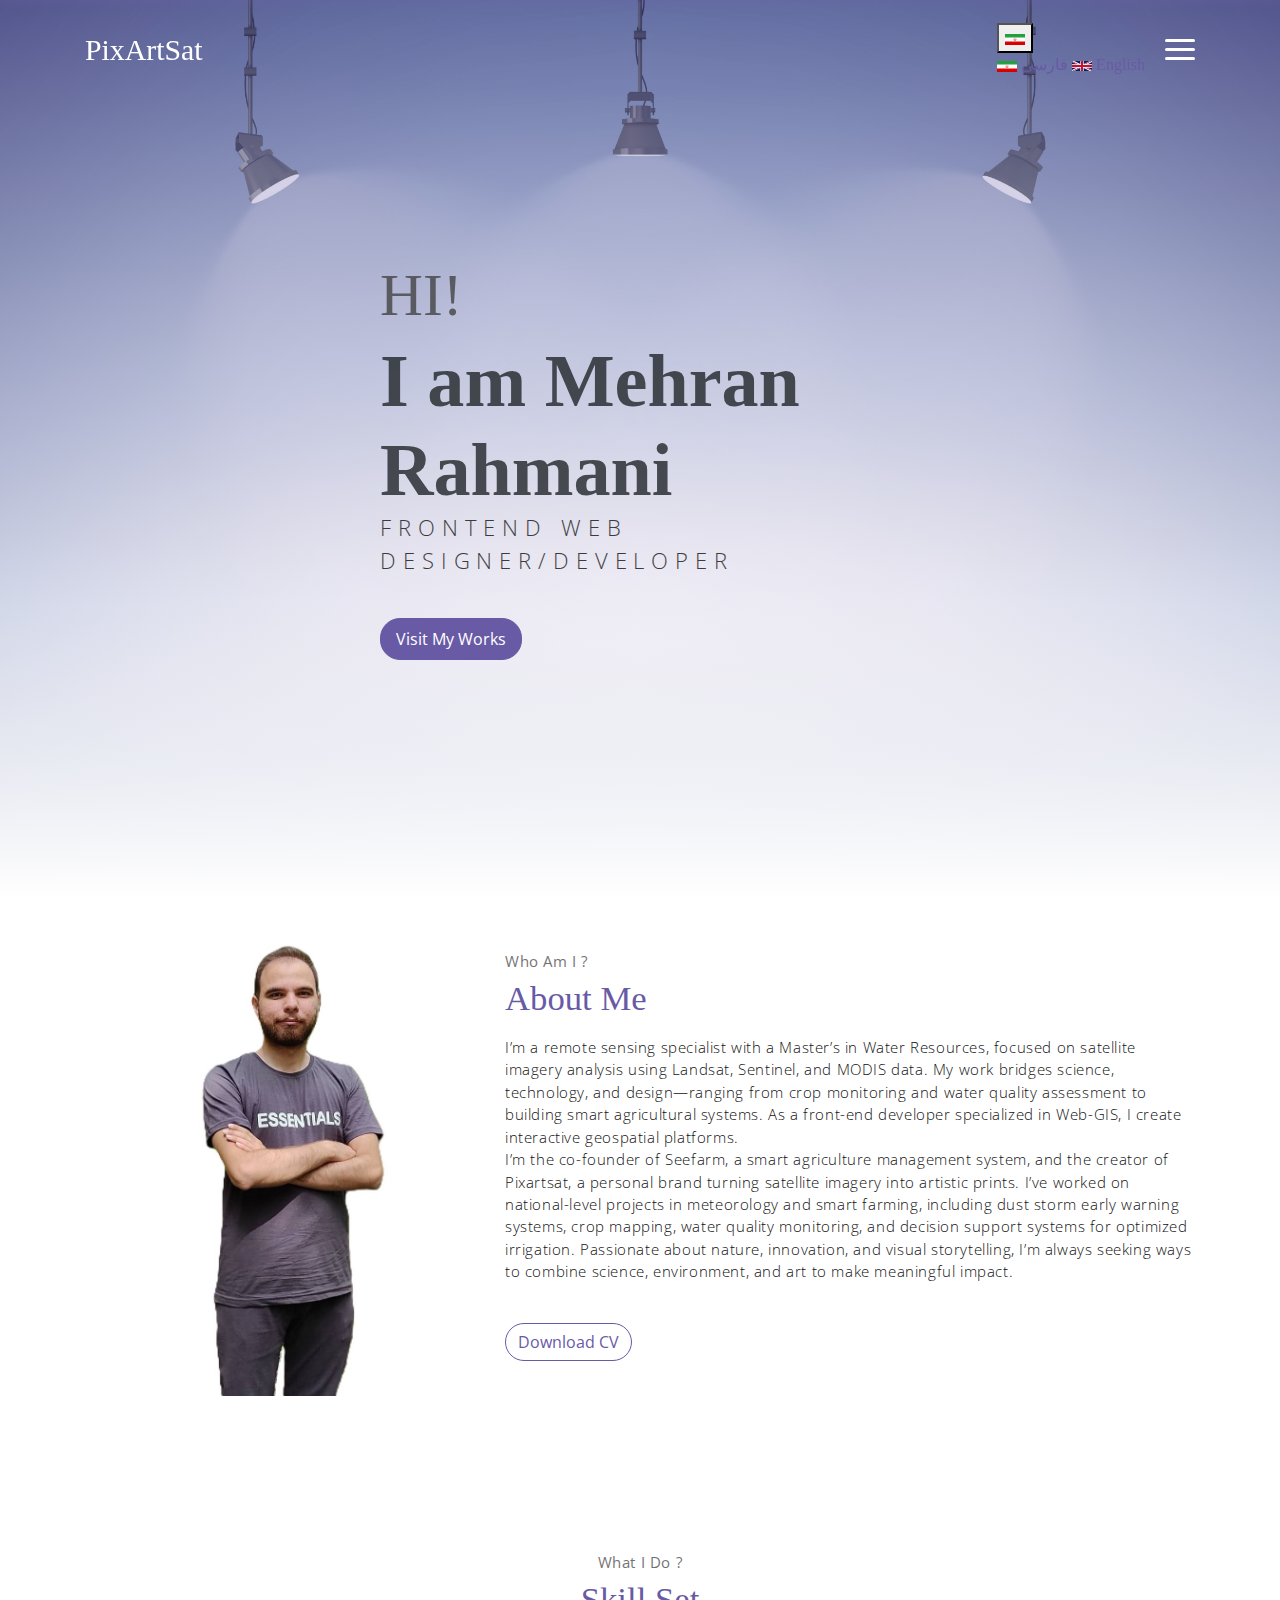
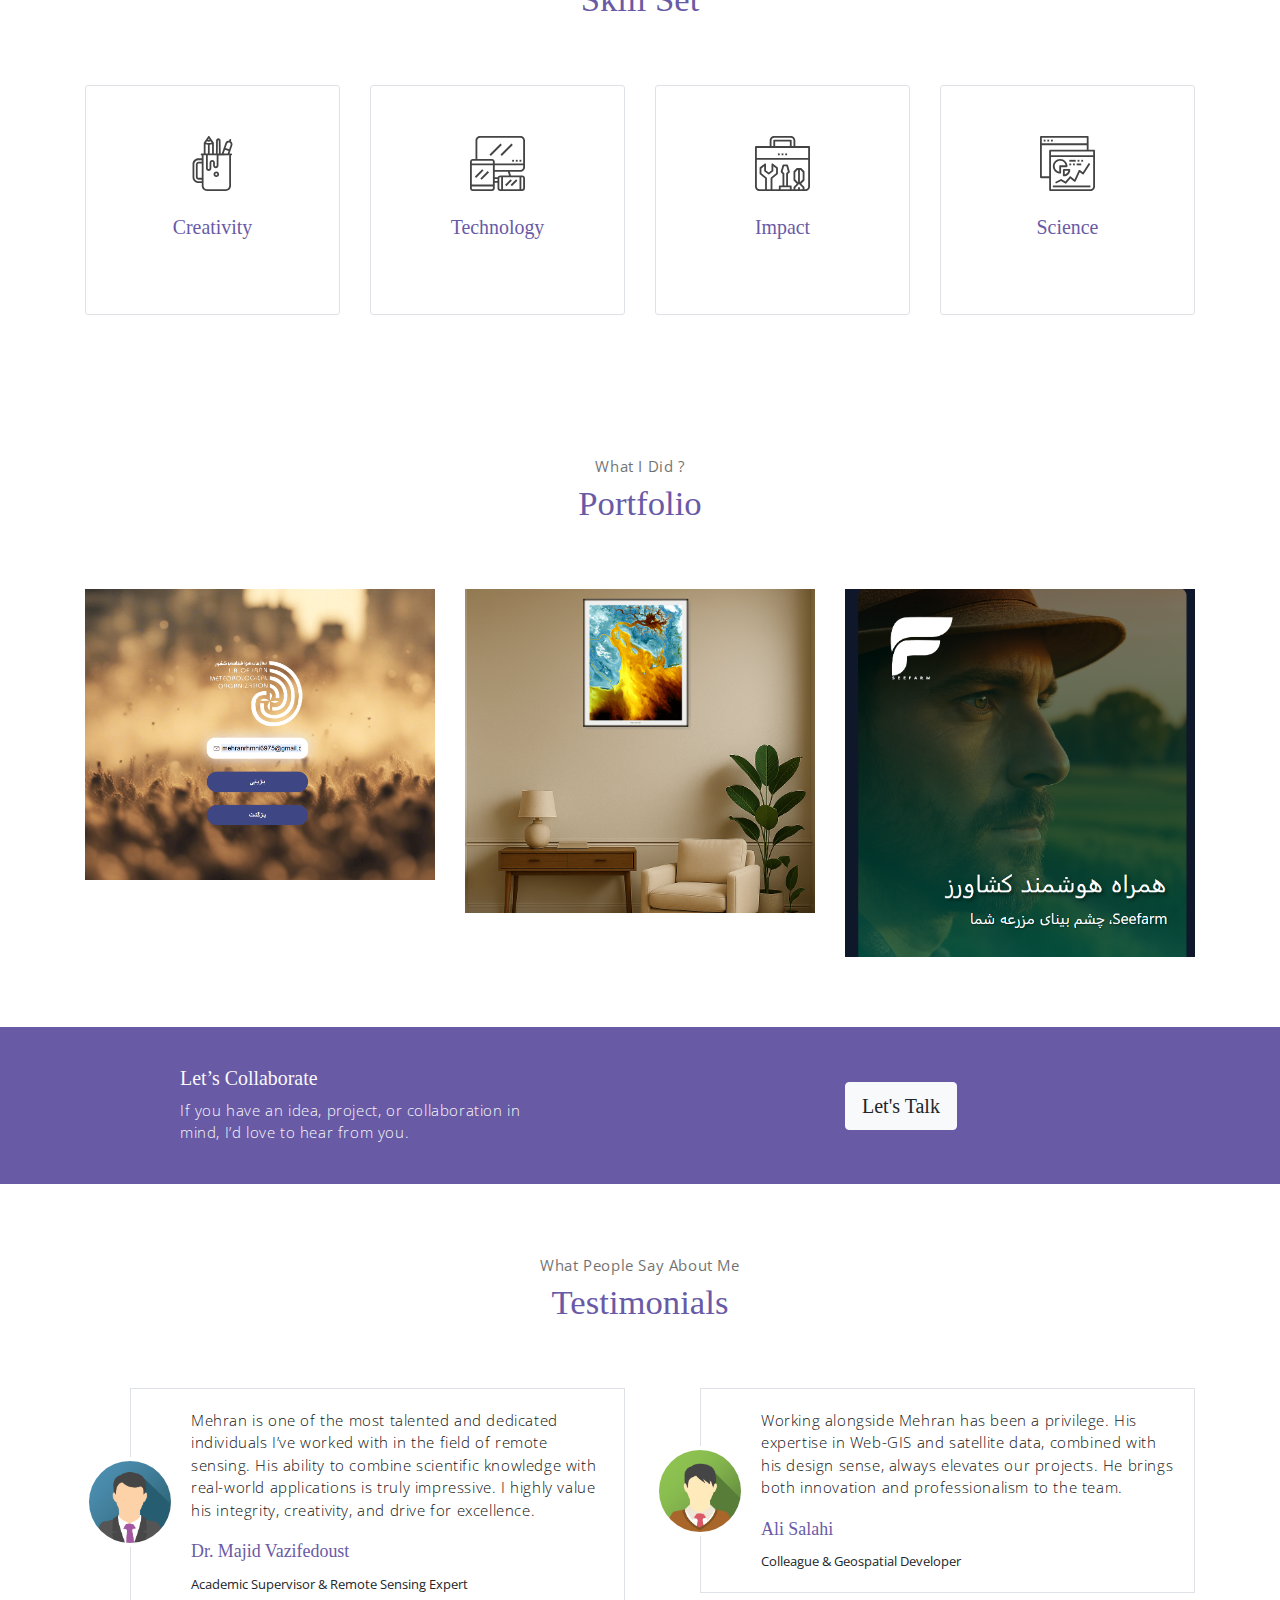
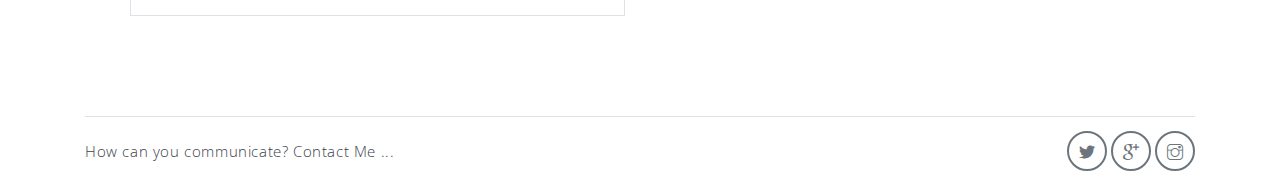
<file: templates/meyawo-1.0.0/index.html>
<!DOCTYPE html>
<html lang="en">

<head>
    <meta charset="utf-8">
    <meta name="viewport" content="width=device-width, initial-scale=1, shrink-to-fit=no">
    <meta name="description" content="Portfolio of Mehran Rahmani – Remote Sensing Specialist, Web-GIS Developer, and Creator of Pixartsat. Explore smart agriculture projects, satellite art, and geospatial innovations.">
    <meta name="author" content="Devcrud">
    <title>Mehran Rahmani | Remote Sensing & Web-GIS</title>
    <!-- font icons -->
    <link rel="stylesheet" href="assets/vendors/themify-icons/css/themify-icons.css">
    <!-- Bootstrap + Meyawo main styles -->
    <link rel="stylesheet" href="assets/css/meyawo.css">
</head>

<body data-spy="scroll" data-target=".navbar" data-offset="40" id="home">

    <nav class="custom-navbar" data-spy="affix" data-offset-top="20">
        <div class="container">
            <a class="logo" href="#">PixArtSat</a>
            <ul class="nav">
                <li class="item">
                    <a class="link" href="#home">Home</a>
                </li>
                <li class="item">
                    <a class="link" href="#about">About</a>
                </li>
                <li class="item">
                    <a class="link" href="#portfolio">Portfolio</a>
                </li>
                <li class="item">
                    <a class="link" href="#testmonial">Testmonial</a>
                </li>
                <li class="item">
                    <a class="link" href="#contact">Contact</a>
                </li>
            </ul>
            
            <!-- Language Switcher -->
            <div class="language-switcher">
                <button class="language-btn">
                    <img src="assets/imgs/ir.png" alt="فارسی" class="language-flag" id="current-flag">
                </button>
                <div class="language-dropdown">
                    <a href="index-fa.html" class="language-option">
                        <img src="assets/imgs/ir.png" alt="فارسی"> فارسی
                    </a>
                    <a href="index.html" class="language-option">
                        <img src="assets/imgs/gb.png" alt="English"> English
                    </a>
                </div>
            </div>
            
            <a href="javascript:void(0)" id="nav-toggle" class="hamburger hamburger--elastic">
                <div class="hamburger-box">
                    <div class="hamburger-inner"></div>
                </div>
            </a>
        </div>
    </nav><!-- End of Page Navbar -->
    

    <!-- page header -->
    <header id="home" class="header">
        <div class="overlay"></div>
        <div class="header-content container">
            <h1 class="header-title">
                <span class="up">HI!</span>
                <span class="down">I am Mehran Rahmani</span>
            </h1>
            <p class="header-subtitle">FRONTEND WEB DESIGNER/DEVELOPER</p>

            <a href="https://www.instagram.com/pixartsat" target="_blank">
                <button class="btn btn-primary">Visit My Works</button>
            </a>
        </div>
    </header><!-- end of page header -->

    <!-- about section -->
    <section class="section pt-0" id="about">
        <!-- container -->
        <div class="container text-center">
            <!-- about wrapper -->
            <div class="about">
                <div class="about-img-holder">
                    <img src="assets/imgs/mehranRemoved.jpg" class="about-img"
                        alt="Download free bootstrap 4 landing page, free boootstrap 4 templates, Download free bootstrap 4.1 landing page, free boootstrap 4.1.1 templates, meyawo Landing page">
                </div>
                <div class="about-caption">
                    <p class="section-subtitle">Who Am I ?</p>
                    <h2 class="section-title mb-3">About Me</h2>
                    <p>
                        
I’m a remote sensing specialist with a Master’s in Water Resources, focused on satellite imagery analysis using Landsat, Sentinel, and MODIS data. My work bridges science, technology, and design—ranging from crop monitoring and water quality assessment to building smart agricultural systems.

As a front-end developer specialized in Web-GIS, I create interactive geospatial platforms.
<br>I’m the co-founder of Seefarm, a smart agriculture management system, and the creator of Pixartsat, a personal brand turning satellite imagery into artistic prints.

I’ve worked on national-level projects in meteorology and smart farming, including dust storm early warning systems, crop mapping, water quality monitoring, and decision support systems for optimized irrigation.

Passionate about nature, innovation, and visual storytelling, I’m always seeking ways to combine science, environment, and art to make meaningful impact.


                    </p>
                    <button class="btn-rounded btn btn-outline-primary mt-4">Download CV</button>
                </div>
            </div><!-- end of about wrapper -->
        </div><!-- end of container -->
    </section> <!-- end of about section -->

    <!-- service section -->
    <section class="section" id="service">
        <div class="container text-center">
            <p class="section-subtitle">What I Do ?</p>
            <h6 class="section-title mb-6">Skill Set</h6>
            <!-- row -->
            <div class="row">
                <div class="col-md-6 col-lg-3">
                    <div class="service-card">
                        <div class="body">
                            <img src="assets/imgs/pencil-case.svg"
                                alt="Download free bootstrap 4 landing page, free boootstrap 4 templates, Download free bootstrap 4.1 landing page, free boootstrap 4.1.1 templates, meyawo Landing page"
                                class="icon">
                            <h6 class="title">Creativity</h6>
                            <p class="subtitle">Through Pixartsat, I merge satellite data with visual design, creating artistic prints that blend science, nature, and art.</p>
                        </div>
                    </div>
                </div>
                <div class="col-md-6 col-lg-3">
                    <div class="service-card">
                        <div class="body">
                            <img src="assets/imgs/responsive.svg"
                                alt="Download free bootstrap 4 landing page, free boootstrap 4 templates, Download free bootstrap 4.1 landing page, free boootstrap 4.1.1 templates, meyawo Landing page"
                                class="icon">
                            <h6 class="title">Technology</h6>
                            <p class="subtitle">I develop Web-GIS platforms and front-end interfaces that turn complex spatial data into accessible, interactive tools.

                            </p>
                        </div>
                    </div>
                </div>
                <div class="col-md-6 col-lg-3">
                    <div class="service-card">
                        <div class="body">
                            <img src="assets/imgs/toolbox.svg"
                                alt="Download free bootstrap 4 landing page, free boootstrap 4 templates, Download free bootstrap 4.1 landing page, free boootstrap 4.1.1 templates, meyawo Landing page"
                                class="icon">
                            <h6 class="title">Impact</h6>
                            <p class="subtitle"> As co-founder of Seefarm, I focus on building smart agriculture solutions that promote sustainability and empower decision-making.
                            </p>
                        </div>
                    </div>
                </div>
                <div class="col-md-6 col-lg-3">
                    <div class="service-card">
                        <div class="body">
                            <img src="assets/imgs/analytics.svg"
                                alt="Download free bootstrap 4 landing page, free boootstrap 4 templates, Download free bootstrap 4.1 landing page, free boootstrap 4.1.1 templates, meyawo Landing page"
                                class="icon">
                            <h6 class="title">Science</h6>
                            <p class="subtitle">I apply remote sensing and environmental science to monitor crops, assess water quality, and forecast natural events using satellite imagery.</p>
                        </div>
                    </div>
                </div>
            </div><!-- end of row -->
        </div>
    </section><!-- end of service section -->

    <!-- portfolio section -->
    <section class="section" id="portfolio">
        <div class="container text-center">
            <p class="section-subtitle">What I Did ?</p>
            <h6 class="section-title mb-6">Portfolio</h6>
            <!-- row -->
            <div class="row">
                <div class="col-md-4">
                    <a href="#" class="portfolio-card">
                        <img src="assets/imgs/dust-min.png" class="portfolio-card-img"
                            alt="Download free bootstrap 4 landing page, free boootstrap 4 templates, Download free bootstrap 4.1 landing page, free boootstrap 4.1.1 templates, meyawo Landing page">
                        <span class="portfolio-card-overlay">
                            <span class="portfolio-card-caption">
                                <h4>Web Designing</h5>
                                    <p class="font-weight-normal">Dust storm forecasting systems</p>
                            </span>
                        </span>
                    </a>
                </div>
                <div class="col-md-4">
                    <a href="#" class="portfolio-card">
                        <img class="portfolio-card-img" src="assets/imgs/pg-min.png" class="img-responsive rounded"
                            alt="Download free bootstrap 4 landing page, free boootstrap 4 templates, Download free bootstrap 4.1 landing page, free boootstrap 4.1.1 templates, meyawo Landing page">
                        <span class="portfolio-card-overlay">
                            <span class="portfolio-card-caption">
                                <h4>Image processing</h5>
                                    <p class="font-weight-normal">turning satellite imagery into artistic prints</p>
                            </span>
                        </span>
                    </a>
                </div>
                <div class="col-md-4">
                    <a href="#" class="portfolio-card">
                        <img class="portfolio-card-img" src="assets/imgs/seefarm.png" class="img-responsive rounded"
                            alt="Download free bootstrap 4 landing page, free boootstrap 4 templates, Download free bootstrap 4.1 landing page, free boootstrap 4.1.1 templates, meyawo Landing page">
                        <span class="portfolio-card-overlay">
                            <span class="portfolio-card-caption">
                                <h4>Smart Agriculture supporting</h5>
                                    <p class="font-weight-normal">building solutions that promote sustainability and empower decision-making.                                    </p>
                            </span>
                        </span>
                    </a>
                </div>
            </div><!-- end of row -->
        </div><!-- end of container -->
    </section> <!-- end of portfolio section -->

    <!-- pricing section -->

    <!-- section -->
    <section class="section-sm bg-primary">
        <!-- container -->
        <div class="container text-center text-sm-left">
            <!-- row -->
            <div class="row align-items-center">
                <div class="col-sm offset-md-1 mb-4 mb-md-0">
                    <h6 class="title text-light">Let’s Collaborate</h6>
                    <p class="m-0 text-light">If you have an idea, project, or collaboration in mind, I’d love to hear from you.</p>
                </div>
                <div class="col-sm offset-sm-2 offset-md-3">
                    <a href="https://wa.me/989199290537" target="_blank">
                        <button class="btn btn-lg my-font btn-light rounded">Let's Talk</button>
                    </a>
                </div>
            </div>
             <!-- end of row -->
        </div> <!-- end of container -->
    </section> <!-- end of section -->

    <!-- testimonial section -->
    <section class="section" id="testmonial">
        <div class="container text-center">
            <p class="section-subtitle">What People Say About Me</p>
            <h6 class="section-title mb-6">Testimonials</h6>
    
            <!-- row -->
            <div class="row">
                <!-- Dr. Vazihe Doost -->
                <div class="col-md-6">
                    <div class="testimonial-card">
                        <div class="testimonial-card-img-holder">
                            <img src="assets/imgs/avataDr.png" class="testimonial-card-img" alt="Dr. Majid Vazihe Doost">
                        </div>
                        <div class="testimonial-card-body">
                            <p class="testimonial-card-subtitle">
                                Mehran is one of the most talented and dedicated individuals I’ve worked with in the field of remote sensing. 
                                His ability to combine scientific knowledge with real-world applications is truly impressive. 
                                I highly value his integrity, creativity, and drive for excellence.
                            </p>
                            <h6 class="testimonial-card-title">Dr. Majid Vazifedoust</h6>
                            <small>Academic Supervisor & Remote Sensing Expert</small>
                        </div>
                    </div>
                </div>
    
                <!-- Ali Salahi -->
                <div class="col-md-6">
                    <div class="testimonial-card">
                        <div class="testimonial-card-img-holder">
                            <img src="assets/imgs/avatarAli.png" class="testimonial-card-img" alt="Ali Salahi">
                        </div>
                        <div class="testimonial-card-body">
                            <p class="testimonial-card-subtitle">
                                Working alongside Mehran has been a privilege. 
                                His expertise in Web-GIS and satellite data, combined with his design sense, always elevates our projects. 
                                He brings both innovation and professionalism to the team.
                            </p>
                            <h6 class="testimonial-card-title">Ali Salahi</h6>
                            <small>Colleague & Geospatial Developer</small>
                        </div>
                    </div>
                </div>
            </div>
        </div>
    </section>

    <!-- footer -->
    <div class="container" id="contact">
        <footer class="footer">
            <p class="mb-0">How can you communicate? Contact Me ...
            </p>

            <div class="social-links text-right m-auto ml-sm-auto">
                <!-- Twitter -->
                <a href="https://twitter.com/mehranrhmni" target="_blank" class="link">
                    <i class="ti-twitter-alt"></i>
                </a>
                
                <!-- Gmail (mailto link) -->
                <a href="mailto:mehranrhmni6975@gmail.com" class="link">
                    <i class="ti-google"></i>
                </a>
                
                <!-- Instagram -->
                <a href="https://www.instagram.com/mehran.rhmni" target="_blank" class="link">
                    <i class="ti-instagram"></i>
                </a>
            </div>
        </footer>
        
    </div> <!-- end of page footer -->

    <!-- core  -->
    <script src="assets/vendors/jquery/jquery-3.4.1.js"></script>
    <script src="assets/vendors/bootstrap/bootstrap.bundle.js"></script>

    <!-- bootstrap 3 affix -->
    <script src="assets/vendors/bootstrap/bootstrap.affix.js"></script>

    <!-- Meyawo js -->
    <script src="assets/js/meyawo.js"></script>

    <script>
        document.addEventListener('DOMContentLoaded', function() {
            const languageBtn = document.querySelector('.language-btn');
            const languageDropdown = document.querySelector('.language-dropdown');
            
            languageBtn.addEventListener('click', function() {
                languageDropdown.style.display = languageDropdown.style.display === 'block' ? 'none' : 'block';
            });
            
            // بستن دراپ‌دان با کلیک خارج از آن
            document.addEventListener('click', function(event) {
                if (!event.target.closest('.language-switcher')) {
                    languageDropdown.style.display = 'none';
                }
            });
        });
    </script>

</body>

</html>
</file>
<file: templates/meyawo-1.0.0/assets/vendors/themify-icons/css/themify-icons.css>
@font-face {
	font-family: 'themify';
	src:url("../fonts/themify.eot?-fvbane");
	src:url("../fonts/themify.eot?#iefix-fvbane") format("embedded-opentype"),
		url("../fonts/themify.woff?-fvbane") format("woff"),
		url("../fonts/themify.ttf?-fvbane") format("truetype"),
		url("../fonts/themify.svg?-fvbane#themify") format("svg");
	font-weight: normal;
	font-style: normal;
}

[class^="ti-"], [class*=" ti-"] {
	font-family: 'themify';
	speak: none;
	font-style: normal;
	font-weight: normal;
	font-variant: normal;
	text-transform: none;
	line-height: 1;

	/* Better Font Rendering =========== */
	-webkit-font-smoothing: antialiased;
	-moz-osx-font-smoothing: grayscale;
}

.ti-wand:before {
	content: "\e600";
}
.ti-volume:before {
	content: "\e601";
}
.ti-user:before {
	content: "\e602";
}
.ti-unlock:before {
	content: "\e603";
}
.ti-unlink:before {
	content: "\e604";
}
.ti-trash:before {
	content: "\e605";
}
.ti-thought:before {
	content: "\e606";
}
.ti-target:before {
	content: "\e607";
}
.ti-tag:before {
	content: "\e608";
}
.ti-tablet:before {
	content: "\e609";
}
.ti-star:before {
	content: "\e60a";
}
.ti-spray:before {
	content: "\e60b";
}
.ti-signal:before {
	content: "\e60c";
}
.ti-shopping-cart:before {
	content: "\e60d";
}
.ti-shopping-cart-full:before {
	content: "\e60e";
}
.ti-settings:before {
	content: "\e60f";
}
.ti-search:before {
	content: "\e610";
}
.ti-zoom-in:before {
	content: "\e611";
}
.ti-zoom-out:before {
	content: "\e612";
}
.ti-cut:before {
	content: "\e613";
}
.ti-ruler:before {
	content: "\e614";
}
.ti-ruler-pencil:before {
	content: "\e615";
}
.ti-ruler-alt:before {
	content: "\e616";
}
.ti-bookmark:before {
	content: "\e617";
}
.ti-bookmark-alt:before {
	content: "\e618";
}
.ti-reload:before {
	content: "\e619";
}
.ti-plus:before {
	content: "\e61a";
}
.ti-pin:before {
	content: "\e61b";
}
.ti-pencil:before {
	content: "\e61c";
}
.ti-pencil-alt:before {
	content: "\e61d";
}
.ti-paint-roller:before {
	content: "\e61e";
}
.ti-paint-bucket:before {
	content: "\e61f";
}
.ti-na:before {
	content: "\e620";
}
.ti-mobile:before {
	content: "\e621";
}
.ti-minus:before {
	content: "\e622";
}
.ti-medall:before {
	content: "\e623";
}
.ti-medall-alt:before {
	content: "\e624";
}
.ti-marker:before {
	content: "\e625";
}
.ti-marker-alt:before {
	content: "\e626";
}
.ti-arrow-up:before {
	content: "\e627";
}
.ti-arrow-right:before {
	content: "\e628";
}
.ti-arrow-left:before {
	content: "\e629";
}
.ti-arrow-down:before {
	content: "\e62a";
}
.ti-lock:before {
	content: "\e62b";
}
.ti-location-arrow:before {
	content: "\e62c";
}
.ti-link:before {
	content: "\e62d";
}
.ti-layout:before {
	content: "\e62e";
}
.ti-layers:before {
	content: "\e62f";
}
.ti-layers-alt:before {
	content: "\e630";
}
.ti-key:before {
	content: "\e631";
}
.ti-import:before {
	content: "\e632";
}
.ti-image:before {
	content: "\e633";
}
.ti-heart:before {
	content: "\e634";
}
.ti-heart-broken:before {
	content: "\e635";
}
.ti-hand-stop:before {
	content: "\e636";
}
.ti-hand-open:before {
	content: "\e637";
}
.ti-hand-drag:before {
	content: "\e638";
}
.ti-folder:before {
	content: "\e639";
}
.ti-flag:before {
	content: "\e63a";
}
.ti-flag-alt:before {
	content: "\e63b";
}
.ti-flag-alt-2:before {
	content: "\e63c";
}
.ti-eye:before {
	content: "\e63d";
}
.ti-export:before {
	content: "\e63e";
}
.ti-exchange-vertical:before {
	content: "\e63f";
}
.ti-desktop:before {
	content: "\e640";
}
.ti-cup:before {
	content: "\e641";
}
.ti-crown:before {
	content: "\e642";
}
.ti-comments:before {
	content: "\e643";
}
.ti-comment:before {
	content: "\e644";
}
.ti-comment-alt:before {
	content: "\e645";
}
.ti-close:before {
	content: "\e646";
}
.ti-clip:before {
	content: "\e647";
}
.ti-angle-up:before {
	content: "\e648";
}
.ti-angle-right:before {
	content: "\e649";
}
.ti-angle-left:before {
	content: "\e64a";
}
.ti-angle-down:before {
	content: "\e64b";
}
.ti-check:before {
	content: "\e64c";
}
.ti-check-box:before {
	content: "\e64d";
}
.ti-camera:before {
	content: "\e64e";
}
.ti-announcement:before {
	content: "\e64f";
}
.ti-brush:before {
	content: "\e650";
}
.ti-briefcase:before {
	content: "\e651";
}
.ti-bolt:before {
	content: "\e652";
}
.ti-bolt-alt:before {
	content: "\e653";
}
.ti-blackboard:before {
	content: "\e654";
}
.ti-bag:before {
	content: "\e655";
}
.ti-move:before {
	content: "\e656";
}
.ti-arrows-vertical:before {
	content: "\e657";
}
.ti-arrows-horizontal:before {
	content: "\e658";
}
.ti-fullscreen:before {
	content: "\e659";
}
.ti-arrow-top-right:before {
	content: "\e65a";
}
.ti-arrow-top-left:before {
	content: "\e65b";
}
.ti-arrow-circle-up:before {
	content: "\e65c";
}
.ti-arrow-circle-right:before {
	content: "\e65d";
}
.ti-arrow-circle-left:before {
	content: "\e65e";
}
.ti-arrow-circle-down:before {
	content: "\e65f";
}
.ti-angle-double-up:before {
	content: "\e660";
}
.ti-angle-double-right:before {
	content: "\e661";
}
.ti-angle-double-left:before {
	content: "\e662";
}
.ti-angle-double-down:before {
	content: "\e663";
}
.ti-zip:before {
	content: "\e664";
}
.ti-world:before {
	content: "\e665";
}
.ti-wheelchair:before {
	content: "\e666";
}
.ti-view-list:before {
	content: "\e667";
}
.ti-view-list-alt:before {
	content: "\e668";
}
.ti-view-grid:before {
	content: "\e669";
}
.ti-uppercase:before {
	content: "\e66a";
}
.ti-upload:before {
	content: "\e66b";
}
.ti-underline:before {
	content: "\e66c";
}
.ti-truck:before {
	content: "\e66d";
}
.ti-timer:before {
	content: "\e66e";
}
.ti-ticket:before {
	content: "\e66f";
}
.ti-thumb-up:before {
	content: "\e670";
}
.ti-thumb-down:before {
	content: "\e671";
}
.ti-text:before {
	content: "\e672";
}
.ti-stats-up:before {
	content: "\e673";
}
.ti-stats-down:before {
	content: "\e674";
}
.ti-split-v:before {
	content: "\e675";
}
.ti-split-h:before {
	content: "\e676";
}
.ti-smallcap:before {
	content: "\e677";
}
.ti-shine:before {
	content: "\e678";
}
.ti-shift-right:before {
	content: "\e679";
}
.ti-shift-left:before {
	content: "\e67a";
}
.ti-shield:before {
	content: "\e67b";
}
.ti-notepad:before {
	content: "\e67c";
}
.ti-server:before {
	content: "\e67d";
}
.ti-quote-right:before {
	content: "\e67e";
}
.ti-quote-left:before {
	content: "\e67f";
}
.ti-pulse:before {
	content: "\e680";
}
.ti-printer:before {
	content: "\e681";
}
.ti-power-off:before {
	content: "\e682";
}
.ti-plug:before {
	content: "\e683";
}
.ti-pie-chart:before {
	content: "\e684";
}
.ti-paragraph:before {
	content: "\e685";
}
.ti-panel:before {
	content: "\e686";
}
.ti-package:before {
	content: "\e687";
}
.ti-music:before {
	content: "\e688";
}
.ti-music-alt:before {
	content: "\e689";
}
.ti-mouse:before {
	content: "\e68a";
}
.ti-mouse-alt:before {
	content: "\e68b";
}
.ti-money:before {
	content: "\e68c";
}
.ti-microphone:before {
	content: "\e68d";
}
.ti-menu:before {
	content: "\e68e";
}
.ti-menu-alt:before {
	content: "\e68f";
}
.ti-map:before {
	content: "\e690";
}
.ti-map-alt:before {
	content: "\e691";
}
.ti-loop:before {
	content: "\e692";
}
.ti-location-pin:before {
	content: "\e693";
}
.ti-list:before {
	content: "\e694";
}
.ti-light-bulb:before {
	content: "\e695";
}
.ti-Italic:before {
	content: "\e696";
}
.ti-info:before {
	content: "\e697";
}
.ti-infinite:before {
	content: "\e698";
}
.ti-id-badge:before {
	content: "\e699";
}
.ti-hummer:before {
	content: "\e69a";
}
.ti-home:before {
	content: "\e69b";
}
.ti-help:before {
	content: "\e69c";
}
.ti-headphone:before {
	content: "\e69d";
}
.ti-harddrives:before {
	content: "\e69e";
}
.ti-harddrive:before {
	content: "\e69f";
}
.ti-gift:before {
	content: "\e6a0";
}
.ti-game:before {
	content: "\e6a1";
}
.ti-filter:before {
	content: "\e6a2";
}
.ti-files:before {
	content: "\e6a3";
}
.ti-file:before {
	content: "\e6a4";
}
.ti-eraser:before {
	content: "\e6a5";
}
.ti-envelope:before {
	content: "\e6a6";
}
.ti-download:before {
	content: "\e6a7";
}
.ti-direction:before {
	content: "\e6a8";
}
.ti-direction-alt:before {
	content: "\e6a9";
}
.ti-dashboard:before {
	content: "\e6aa";
}
.ti-control-stop:before {
	content: "\e6ab";
}
.ti-control-shuffle:before {
	content: "\e6ac";
}
.ti-control-play:before {
	content: "\e6ad";
}
.ti-control-pause:before {
	content: "\e6ae";
}
.ti-control-forward:before {
	content: "\e6af";
}
.ti-control-backward:before {
	content: "\e6b0";
}
.ti-cloud:before {
	content: "\e6b1";
}
.ti-cloud-up:before {
	content: "\e6b2";
}
.ti-cloud-down:before {
	content: "\e6b3";
}
.ti-clipboard:before {
	content: "\e6b4";
}
.ti-car:before {
	content: "\e6b5";
}
.ti-calendar:before {
	content: "\e6b6";
}
.ti-book:before {
	content: "\e6b7";
}
.ti-bell:before {
	content: "\e6b8";
}
.ti-basketball:before {
	content: "\e6b9";
}
.ti-bar-chart:before {
	content: "\e6ba";
}
.ti-bar-chart-alt:before {
	content: "\e6bb";
}
.ti-back-right:before {
	content: "\e6bc";
}
.ti-back-left:before {
	content: "\e6bd";
}
.ti-arrows-corner:before {
	content: "\e6be";
}
.ti-archive:before {
	content: "\e6bf";
}
.ti-anchor:before {
	content: "\e6c0";
}
.ti-align-right:before {
	content: "\e6c1";
}
.ti-align-left:before {
	content: "\e6c2";
}
.ti-align-justify:before {
	content: "\e6c3";
}
.ti-align-center:before {
	content: "\e6c4";
}
.ti-alert:before {
	content: "\e6c5";
}
.ti-alarm-clock:before {
	content: "\e6c6";
}
.ti-agenda:before {
	content: "\e6c7";
}
.ti-write:before {
	content: "\e6c8";
}
.ti-window:before {
	content: "\e6c9";
}
.ti-widgetized:before {
	content: "\e6ca";
}
.ti-widget:before {
	content: "\e6cb";
}
.ti-widget-alt:before {
	content: "\e6cc";
}
.ti-wallet:before {
	content: "\e6cd";
}
.ti-video-clapper:before {
	content: "\e6ce";
}
.ti-video-camera:before {
	content: "\e6cf";
}
.ti-vector:before {
	content: "\e6d0";
}
.ti-themify-logo:before {
	content: "\e6d1";
}
.ti-themify-favicon:before {
	content: "\e6d2";
}
.ti-themify-favicon-alt:before {
	content: "\e6d3";
}
.ti-support:before {
	content: "\e6d4";
}
.ti-stamp:before {
	content: "\e6d5";
}
.ti-split-v-alt:before {
	content: "\e6d6";
}
.ti-slice:before {
	content: "\e6d7";
}
.ti-shortcode:before {
	content: "\e6d8";
}
.ti-shift-right-alt:before {
	content: "\e6d9";
}
.ti-shift-left-alt:before {
	content: "\e6da";
}
.ti-ruler-alt-2:before {
	content: "\e6db";
}
.ti-receipt:before {
	content: "\e6dc";
}
.ti-pin2:before {
	content: "\e6dd";
}
.ti-pin-alt:before {
	content: "\e6de";
}
.ti-pencil-alt2:before {
	content: "\e6df";
}
.ti-palette:before {
	content: "\e6e0";
}
.ti-more:before {
	content: "\e6e1";
}
.ti-more-alt:before {
	content: "\e6e2";
}
.ti-microphone-alt:before {
	content: "\e6e3";
}
.ti-magnet:before {
	content: "\e6e4";
}
.ti-line-double:before {
	content: "\e6e5";
}
.ti-line-dotted:before {
	content: "\e6e6";
}
.ti-line-dashed:before {
	content: "\e6e7";
}
.ti-layout-width-full:before {
	content: "\e6e8";
}
.ti-layout-width-default:before {
	content: "\e6e9";
}
.ti-layout-width-default-alt:before {
	content: "\e6ea";
}
.ti-layout-tab:before {
	content: "\e6eb";
}
.ti-layout-tab-window:before {
	content: "\e6ec";
}
.ti-layout-tab-v:before {
	content: "\e6ed";
}
.ti-layout-tab-min:before {
	content: "\e6ee";
}
.ti-layout-slider:before {
	content: "\e6ef";
}
.ti-layout-slider-alt:before {
	content: "\e6f0";
}
.ti-layout-sidebar-right:before {
	content: "\e6f1";
}
.ti-layout-sidebar-none:before {
	content: "\e6f2";
}
.ti-layout-sidebar-left:before {
	content: "\e6f3";
}
.ti-layout-placeholder:before {
	content: "\e6f4";
}
.ti-layout-menu:before {
	content: "\e6f5";
}
.ti-layout-menu-v:before {
	content: "\e6f6";
}
.ti-layout-menu-separated:before {
	content: "\e6f7";
}
.ti-layout-menu-full:before {
	content: "\e6f8";
}
.ti-layout-media-right-alt:before {
	content: "\e6f9";
}
.ti-layout-media-right:before {
	content: "\e6fa";
}
.ti-layout-media-overlay:before {
	content: "\e6fb";
}
.ti-layout-media-overlay-alt:before {
	content: "\e6fc";
}
.ti-layout-media-overlay-alt-2:before {
	content: "\e6fd";
}
.ti-layout-media-left-alt:before {
	content: "\e6fe";
}
.ti-layout-media-left:before {
	content: "\e6ff";
}
.ti-layout-media-center-alt:before {
	content: "\e700";
}
.ti-layout-media-center:before {
	content: "\e701";
}
.ti-layout-list-thumb:before {
	content: "\e702";
}
.ti-layout-list-thumb-alt:before {
	content: "\e703";
}
.ti-layout-list-post:before {
	content: "\e704";
}
.ti-layout-list-large-image:before {
	content: "\e705";
}
.ti-layout-line-solid:before {
	content: "\e706";
}
.ti-layout-grid4:before {
	content: "\e707";
}
.ti-layout-grid3:before {
	content: "\e708";
}
.ti-layout-grid2:before {
	content: "\e709";
}
.ti-layout-grid2-thumb:before {
	content: "\e70a";
}
.ti-layout-cta-right:before {
	content: "\e70b";
}
.ti-layout-cta-left:before {
	content: "\e70c";
}
.ti-layout-cta-center:before {
	content: "\e70d";
}
.ti-layout-cta-btn-right:before {
	content: "\e70e";
}
.ti-layout-cta-btn-left:before {
	content: "\e70f";
}
.ti-layout-column4:before {
	content: "\e710";
}
.ti-layout-column3:before {
	content: "\e711";
}
.ti-layout-column2:before {
	content: "\e712";
}
.ti-layout-accordion-separated:before {
	content: "\e713";
}
.ti-layout-accordion-merged:before {
	content: "\e714";
}
.ti-layout-accordion-list:before {
	content: "\e715";
}
.ti-ink-pen:before {
	content: "\e716";
}
.ti-info-alt:before {
	content: "\e717";
}
.ti-help-alt:before {
	content: "\e718";
}
.ti-headphone-alt:before {
	content: "\e719";
}
.ti-hand-point-up:before {
	content: "\e71a";
}
.ti-hand-point-right:before {
	content: "\e71b";
}
.ti-hand-point-left:before {
	content: "\e71c";
}
.ti-hand-point-down:before {
	content: "\e71d";
}
.ti-gallery:before {
	content: "\e71e";
}
.ti-face-smile:before {
	content: "\e71f";
}
.ti-face-sad:before {
	content: "\e720";
}
.ti-credit-card:before {
	content: "\e721";
}
.ti-control-skip-forward:before {
	content: "\e722";
}
.ti-control-skip-backward:before {
	content: "\e723";
}
.ti-control-record:before {
	content: "\e724";
}
.ti-control-eject:before {
	content: "\e725";
}
.ti-comments-smiley:before {
	content: "\e726";
}
.ti-brush-alt:before {
	content: "\e727";
}
.ti-youtube:before {
	content: "\e728";
}
.ti-vimeo:before {
	content: "\e729";
}
.ti-twitter:before {
	content: "\e72a";
}
.ti-time:before {
	content: "\e72b";
}
.ti-tumblr:before {
	content: "\e72c";
}
.ti-skype:before {
	content: "\e72d";
}
.ti-share:before {
	content: "\e72e";
}
.ti-share-alt:before {
	content: "\e72f";
}
.ti-rocket:before {
	content: "\e730";
}
.ti-pinterest:before {
	content: "\e731";
}
.ti-new-window:before {
	content: "\e732";
}
.ti-microsoft:before {
	content: "\e733";
}
.ti-list-ol:before {
	content: "\e734";
}
.ti-linkedin:before {
	content: "\e735";
}
.ti-layout-sidebar-2:before {
	content: "\e736";
}
.ti-layout-grid4-alt:before {
	content: "\e737";
}
.ti-layout-grid3-alt:before {
	content: "\e738";
}
.ti-layout-grid2-alt:before {
	content: "\e739";
}
.ti-layout-column4-alt:before {
	content: "\e73a";
}
.ti-layout-column3-alt:before {
	content: "\e73b";
}
.ti-layout-column2-alt:before {
	content: "\e73c";
}
.ti-instagram:before {
	content: "\e73d";
}
.ti-google:before {
	content: "\e73e";
}
.ti-github:before {
	content: "\e73f";
}
.ti-flickr:before {
	content: "\e740";
}
.ti-facebook:before {
	content: "\e741";
}
.ti-dropbox:before {
	content: "\e742";
}
.ti-dribbble:before {
	content: "\e743";
}
.ti-apple:before {
	content: "\e744";
}
.ti-android:before {
	content: "\e745";
}
.ti-save:before {
	content: "\e746";
}
.ti-save-alt:before {
	content: "\e747";
}
.ti-yahoo:before {
	content: "\e748";
}
.ti-wordpress:before {
	content: "\e749";
}
.ti-vimeo-alt:before {
	content: "\e74a";
}
.ti-twitter-alt:before {
	content: "\e74b";
}
.ti-tumblr-alt:before {
	content: "\e74c";
}
.ti-trello:before {
	content: "\e74d";
}
.ti-stack-overflow:before {
	content: "\e74e";
}
.ti-soundcloud:before {
	content: "\e74f";
}
.ti-sharethis:before {
	content: "\e750";
}
.ti-sharethis-alt:before {
	content: "\e751";
}
.ti-reddit:before {
	content: "\e752";
}
.ti-pinterest-alt:before {
	content: "\e753";
}
.ti-microsoft-alt:before {
	content: "\e754";
}
.ti-linux:before {
	content: "\e755";
}
.ti-jsfiddle:before {
	content: "\e756";
}
.ti-joomla:before {
	content: "\e757";
}
.ti-html5:before {
	content: "\e758";
}
.ti-flickr-alt:before {
	content: "\e759";
}
.ti-email:before {
	content: "\e75a";
}
.ti-drupal:before {
	content: "\e75b";
}
.ti-dropbox-alt:before {
	content: "\e75c";
}
.ti-css3:before {
	content: "\e75d";
}
.ti-rss:before {
	content: "\e75e";
}
.ti-rss-alt:before {
	content: "\e75f";
}
</file>
<file: templates/meyawo-1.0.0/assets/css/meyawo.css>
@charset "UTF-8";
/*!
=========================================================
* Meyawo Landing page
=========================================================

* Copyright: 2019 DevCRUD (https://devcrud.com)
* Licensed: (https://devcrud.com/licenses)
* Coded by www.devcrud.com

=========================================================

* The above copyright notice and this permission notice shall be included in all copies or substantial portions of the Software.
*/
@import url("https://fonts.googleapis.com/css?family=Baloo+Paaji|Open+Sans:300,300i,400,400i,600,600i,700,700i");
:root {
  --blue: #1e549f;
  --indigo: #695aa6;
  --purple: #6f42c1;
  --pink: #e83e8c;
  --red: #ec185d;
  --orange: #ff6d02;
  --yellow: #ffc107;
  --green: #1bb74f;
  --teal: #20c997;
  --cyan: #17a2b8;
  --white: #fff;
  --gray: #6c757d;
  --gray-dark: #393e46;
  --primary: #695aa6;
  --secondary: #393e46;
  --success: #1bb74f;
  --info: #17a2b8;
  --warning: #ff6d02;
  --danger: #ec185d;
  --light: #f8f9fa;
  --dark: #212529;
  --breakpoint-xs: 0;
  --breakpoint-sm: 576px;
  --breakpoint-md: 768px;
  --breakpoint-lg: 992px;
  --breakpoint-xl: 1200px;
  --font-family-sans-serif: "Open Sans", sans-serif;
  --font-family-monospace: SFMono-Regular, Menlo, Monaco, Consolas, "Liberation Mono", "Courier New", monospace;
}

*,
*::before,
*::after {
  box-sizing: border-box;
}

html {
  font-family: sans-serif;
  line-height: 1.15;
  -webkit-text-size-adjust: 100%;
  -webkit-tap-highlight-color: rgba(0, 0, 0, 0);
}

article, aside, figcaption, figure, footer, header, hgroup, main, nav, section {
  display: block;
}

body {
  margin: 0;
  font-family: "Open Sans", sans-serif;
  font-size: 1rem;
  font-weight: 400;
  line-height: 1.5;
  color: #212529;
  text-align: left;
  background-color: #fff;
}

[tabindex="-1"]:focus {
  outline: 0 !important;
}

hr {
  box-sizing: content-box;
  height: 0;
  overflow: visible;
}

h1, h2, h3, h4, h5, h6 {
  margin-top: 0;
  margin-bottom: 0.5rem;
}

p {
  margin-top: 0;
  margin-bottom: 1rem;
}

abbr[title],
abbr[data-original-title] {
  text-decoration: underline;
  -webkit-text-decoration: underline dotted;
          text-decoration: underline dotted;
  cursor: help;
  border-bottom: 0;
  -webkit-text-decoration-skip-ink: none;
          text-decoration-skip-ink: none;
}

address {
  margin-bottom: 1rem;
  font-style: normal;
  line-height: inherit;
}

ol,
ul,
dl {
  margin-top: 0;
  margin-bottom: 1rem;
}

ol ol,
ul ul,
ol ul,
ul ol {
  margin-bottom: 0;
}

dt {
  font-weight: 700;
}

dd {
  margin-bottom: .5rem;
  margin-left: 0;
}

blockquote {
  margin: 0 0 1rem;
}

b,
strong {
  font-weight: bolder;
}

small {
  font-size: 80%;
}

sub,
sup {
  position: relative;
  font-size: 75%;
  line-height: 0;
  vertical-align: baseline;
}

sub {
  bottom: -.25em;
}

sup {
  top: -.5em;
}

a {
  color: #695aa6;
  text-decoration: none;
  background-color: transparent;
}

a:hover {
  color: #493f75;
  text-decoration: none;
}

a:not([href]):not([tabindex]) {
  color: inherit;
  text-decoration: none;
}

a:not([href]):not([tabindex]):hover, a:not([href]):not([tabindex]):focus {
  color: inherit;
  text-decoration: none;
}

a:not([href]):not([tabindex]):focus {
  outline: 0;
}

pre,
code,
kbd,
samp {
  font-family: SFMono-Regular, Menlo, Monaco, Consolas, "Liberation Mono", "Courier New", monospace;
  font-size: 1em;
}

pre {
  margin-top: 0;
  margin-bottom: 1rem;
  overflow: auto;
}

figure {
  margin: 0 0 1rem;
}

img {
  vertical-align: middle;
  border-style: none;
}

svg {
  overflow: hidden;
  vertical-align: middle;
}

table {
  border-collapse: collapse;
}

caption {
  padding-top: 0.75rem;
  padding-bottom: 0.75rem;
  color: #6c757d;
  text-align: left;
  caption-side: bottom;
}

th {
  text-align: inherit;
}

label {
  display: inline-block;
  margin-bottom: 0.5rem;
}

button {
  border-radius: 0;
}

button:focus {
  outline: 1px dotted;
  outline: 5px auto -webkit-focus-ring-color;
}

input,
button,
select,
optgroup,
textarea {
  margin: 0;
  font-family: inherit;
  font-size: inherit;
  line-height: inherit;
}

button,
input {
  overflow: visible;
}

button,
select {
  text-transform: none;
}

select {
  word-wrap: normal;
}

button,
[type="button"],
[type="reset"],
[type="submit"] {
  -webkit-appearance: button;
}

button:not(:disabled),
[type="button"]:not(:disabled),
[type="reset"]:not(:disabled),
[type="submit"]:not(:disabled) {
  cursor: pointer;
}

button::-moz-focus-inner,
[type="button"]::-moz-focus-inner,
[type="reset"]::-moz-focus-inner,
[type="submit"]::-moz-focus-inner {
  padding: 0;
  border-style: none;
}

input[type="radio"],
input[type="checkbox"] {
  box-sizing: border-box;
  padding: 0;
}

input[type="date"],
input[type="time"],
input[type="datetime-local"],
input[type="month"] {
  -webkit-appearance: listbox;
}

textarea {
  overflow: auto;
  resize: vertical;
}

fieldset {
  min-width: 0;
  padding: 0;
  margin: 0;
  border: 0;
}

legend {
  display: block;
  width: 100%;
  max-width: 100%;
  padding: 0;
  margin-bottom: .5rem;
  font-size: 1.5rem;
  line-height: inherit;
  color: inherit;
  white-space: normal;
}

progress {
  vertical-align: baseline;
}

[type="number"]::-webkit-inner-spin-button,
[type="number"]::-webkit-outer-spin-button {
  height: auto;
}

[type="search"] {
  outline-offset: -2px;
  -webkit-appearance: none;
}

[type="search"]::-webkit-search-decoration {
  -webkit-appearance: none;
}

::-webkit-file-upload-button {
  font: inherit;
  -webkit-appearance: button;
}

output {
  display: inline-block;
}

summary {
  display: list-item;
  cursor: pointer;
}

template {
  display: none;
}

[hidden] {
  display: none !important;
}

h1, h2, h3, h4, h5, h6,
.h1, .h2, .h3, .h4, .h5, .h6 {
  margin-bottom: 0.5rem;
  font-weight: 500;
  line-height: 1.2;
}

h1, .h1 {
  font-size: 2.5rem;
}

h2, .h2 {
  font-size: 2rem;
}

h3, .h3 {
  font-size: 1.75rem;
}

h4, .h4 {
  font-size: 1.5rem;
}

h5, .h5 {
  font-size: 1.25rem;
}

h6, .h6 {
  font-size: 1rem;
}

.lead {
  font-size: 1.25rem;
  font-weight: 300;
}

.display-1 {
  font-size: 6rem;
  font-weight: 300;
  line-height: 1.2;
}

.display-2 {
  font-size: 5.5rem;
  font-weight: 300;
  line-height: 1.2;
}

.display-3 {
  font-size: 4.5rem;
  font-weight: 300;
  line-height: 1.2;
}

.display-4 {
  font-size: 3.5rem;
  font-weight: 300;
  line-height: 1.2;
}

hr {
  margin-top: 1rem;
  margin-bottom: 1rem;
  border: 0;
  border-top: 1px solid rgba(0, 0, 0, 0.1);
}

small,
.small {
  font-size: 80%;
  font-weight: 400;
}

mark,
.mark {
  padding: 0.2em;
  background-color: #fcf8e3;
}

.list-unstyled {
  padding-left: 0;
  list-style: none;
}

.list-inline {
  padding-left: 0;
  list-style: none;
}

.list-inline-item {
  display: inline-block;
}

.list-inline-item:not(:last-child) {
  margin-right: 0.5rem;
}

.initialism {
  font-size: 90%;
  text-transform: uppercase;
}

.blockquote {
  margin-bottom: 1rem;
  font-size: 1.25rem;
}

.blockquote-footer {
  display: block;
  font-size: 80%;
  color: #6c757d;
}

.blockquote-footer::before {
  content: "\2014\00A0";
}

.img-fluid {
  max-width: 100%;
  height: auto;
}

.img-thumbnail {
  padding: 0.25rem;
  background-color: #fff;
  border: 1px solid #dee2e6;
  border-radius: 0.25rem;
  max-width: 100%;
  height: auto;
}

.figure {
  display: inline-block;
}

.figure-img {
  margin-bottom: 0.5rem;
  line-height: 1;
}

.figure-caption {
  font-size: 90%;
  color: #6c757d;
}

code {
  font-size: 87.5%;
  color: #e83e8c;
  word-break: break-word;
}

a > code {
  color: inherit;
}

kbd {
  padding: 0.2rem 0.4rem;
  font-size: 87.5%;
  color: #fff;
  background-color: #212529;
  border-radius: 0.2rem;
}

kbd kbd {
  padding: 0;
  font-size: 100%;
  font-weight: 700;
}

pre {
  display: block;
  font-size: 87.5%;
  color: #212529;
}

pre code {
  font-size: inherit;
  color: inherit;
  word-break: normal;
}

.pre-scrollable {
  max-height: 340px;
  overflow-y: scroll;
}

.container {
  width: 100%;
  padding-right: 15px;
  padding-left: 15px;
  margin-right: auto;
  margin-left: auto;
}

@media (min-width: 576px) {
  .container {
    max-width: 540px;
  }
}

@media (min-width: 768px) {
  .container {
    max-width: 720px;
  }
}

@media (min-width: 992px) {
  .container {
    max-width: 960px;
  }
}

@media (min-width: 1200px) {
  .container {
    max-width: 1140px;
  }
}

.container-fluid {
  width: 100%;
  padding-right: 15px;
  padding-left: 15px;
  margin-right: auto;
  margin-left: auto;
}

.row {
  display: -webkit-box;
  display: -webkit-flex;
  display: -ms-flexbox;
  display: flex;
  -webkit-flex-wrap: wrap;
      -ms-flex-wrap: wrap;
          flex-wrap: wrap;
  margin-right: -15px;
  margin-left: -15px;
}

.no-gutters {
  margin-right: 0;
  margin-left: 0;
}

.no-gutters > .col,
.no-gutters > [class*="col-"] {
  padding-right: 0;
  padding-left: 0;
}

.col-1, .col-2, .col-3, .col-4, .col-5, .col-6, .col-7, .col-8, .col-9, .col-10, .col-11, .col-12, .col,
.col-auto, .col-sm-1, .col-sm-2, .col-sm-3, .col-sm-4, .col-sm-5, .col-sm-6, .col-sm-7, .col-sm-8, .col-sm-9, .col-sm-10, .col-sm-11, .col-sm-12, .col-sm,
.col-sm-auto, .col-md-1, .col-md-2, .col-md-3, .col-md-4, .col-md-5, .col-md-6, .col-md-7, .col-md-8, .col-md-9, .col-md-10, .col-md-11, .col-md-12, .col-md,
.col-md-auto, .col-lg-1, .col-lg-2, .col-lg-3, .col-lg-4, .col-lg-5, .col-lg-6, .col-lg-7, .col-lg-8, .col-lg-9, .col-lg-10, .col-lg-11, .col-lg-12, .col-lg,
.col-lg-auto, .col-xl-1, .col-xl-2, .col-xl-3, .col-xl-4, .col-xl-5, .col-xl-6, .col-xl-7, .col-xl-8, .col-xl-9, .col-xl-10, .col-xl-11, .col-xl-12, .col-xl,
.col-xl-auto {
  position: relative;
  width: 100%;
  padding-right: 15px;
  padding-left: 15px;
}

.col {
  -webkit-flex-basis: 0;
      -ms-flex-preferred-size: 0;
          flex-basis: 0;
  -webkit-box-flex: 1;
  -webkit-flex-grow: 1;
      -ms-flex-positive: 1;
          flex-grow: 1;
  max-width: 100%;
}

.col-auto {
  -webkit-box-flex: 0;
  -webkit-flex: 0 0 auto;
      -ms-flex: 0 0 auto;
          flex: 0 0 auto;
  width: auto;
  max-width: 100%;
}

.col-1 {
  -webkit-box-flex: 0;
  -webkit-flex: 0 0 8.33333%;
      -ms-flex: 0 0 8.33333%;
          flex: 0 0 8.33333%;
  max-width: 8.33333%;
}

.col-2 {
  -webkit-box-flex: 0;
  -webkit-flex: 0 0 16.66667%;
      -ms-flex: 0 0 16.66667%;
          flex: 0 0 16.66667%;
  max-width: 16.66667%;
}

.col-3 {
  -webkit-box-flex: 0;
  -webkit-flex: 0 0 25%;
      -ms-flex: 0 0 25%;
          flex: 0 0 25%;
  max-width: 25%;
}

.col-4 {
  -webkit-box-flex: 0;
  -webkit-flex: 0 0 33.33333%;
      -ms-flex: 0 0 33.33333%;
          flex: 0 0 33.33333%;
  max-width: 33.33333%;
}

.col-5 {
  -webkit-box-flex: 0;
  -webkit-flex: 0 0 41.66667%;
      -ms-flex: 0 0 41.66667%;
          flex: 0 0 41.66667%;
  max-width: 41.66667%;
}

.col-6 {
  -webkit-box-flex: 0;
  -webkit-flex: 0 0 50%;
      -ms-flex: 0 0 50%;
          flex: 0 0 50%;
  max-width: 50%;
}

.col-7 {
  -webkit-box-flex: 0;
  -webkit-flex: 0 0 58.33333%;
      -ms-flex: 0 0 58.33333%;
          flex: 0 0 58.33333%;
  max-width: 58.33333%;
}

.col-8 {
  -webkit-box-flex: 0;
  -webkit-flex: 0 0 66.66667%;
      -ms-flex: 0 0 66.66667%;
          flex: 0 0 66.66667%;
  max-width: 66.66667%;
}

.col-9 {
  -webkit-box-flex: 0;
  -webkit-flex: 0 0 75%;
      -ms-flex: 0 0 75%;
          flex: 0 0 75%;
  max-width: 75%;
}

.col-10 {
  -webkit-box-flex: 0;
  -webkit-flex: 0 0 83.33333%;
      -ms-flex: 0 0 83.33333%;
          flex: 0 0 83.33333%;
  max-width: 83.33333%;
}

.col-11 {
  -webkit-box-flex: 0;
  -webkit-flex: 0 0 91.66667%;
      -ms-flex: 0 0 91.66667%;
          flex: 0 0 91.66667%;
  max-width: 91.66667%;
}

.col-12 {
  -webkit-box-flex: 0;
  -webkit-flex: 0 0 100%;
      -ms-flex: 0 0 100%;
          flex: 0 0 100%;
  max-width: 100%;
}

.order-first {
  -webkit-box-ordinal-group: 0;
  -webkit-order: -1;
      -ms-flex-order: -1;
          order: -1;
}

.order-last {
  -webkit-box-ordinal-group: 14;
  -webkit-order: 13;
      -ms-flex-order: 13;
          order: 13;
}

.order-0 {
  -webkit-box-ordinal-group: 1;
  -webkit-order: 0;
      -ms-flex-order: 0;
          order: 0;
}

.order-1 {
  -webkit-box-ordinal-group: 2;
  -webkit-order: 1;
      -ms-flex-order: 1;
          order: 1;
}

.order-2 {
  -webkit-box-ordinal-group: 3;
  -webkit-order: 2;
      -ms-flex-order: 2;
          order: 2;
}

.order-3 {
  -webkit-box-ordinal-group: 4;
  -webkit-order: 3;
      -ms-flex-order: 3;
          order: 3;
}

.order-4 {
  -webkit-box-ordinal-group: 5;
  -webkit-order: 4;
      -ms-flex-order: 4;
          order: 4;
}

.order-5 {
  -webkit-box-ordinal-group: 6;
  -webkit-order: 5;
      -ms-flex-order: 5;
          order: 5;
}

.order-6 {
  -webkit-box-ordinal-group: 7;
  -webkit-order: 6;
      -ms-flex-order: 6;
          order: 6;
}

.order-7 {
  -webkit-box-ordinal-group: 8;
  -webkit-order: 7;
      -ms-flex-order: 7;
          order: 7;
}

.order-8 {
  -webkit-box-ordinal-group: 9;
  -webkit-order: 8;
      -ms-flex-order: 8;
          order: 8;
}

.order-9 {
  -webkit-box-ordinal-group: 10;
  -webkit-order: 9;
      -ms-flex-order: 9;
          order: 9;
}

.order-10 {
  -webkit-box-ordinal-group: 11;
  -webkit-order: 10;
      -ms-flex-order: 10;
          order: 10;
}

.order-11 {
  -webkit-box-ordinal-group: 12;
  -webkit-order: 11;
      -ms-flex-order: 11;
          order: 11;
}

.order-12 {
  -webkit-box-ordinal-group: 13;
  -webkit-order: 12;
      -ms-flex-order: 12;
          order: 12;
}

.offset-1 {
  margin-left: 8.33333%;
}

.offset-2 {
  margin-left: 16.66667%;
}

.offset-3 {
  margin-left: 25%;
}

.offset-4 {
  margin-left: 33.33333%;
}

.offset-5 {
  margin-left: 41.66667%;
}

.offset-6 {
  margin-left: 50%;
}

.offset-7 {
  margin-left: 58.33333%;
}

.offset-8 {
  margin-left: 66.66667%;
}

.offset-9 {
  margin-left: 75%;
}

.offset-10 {
  margin-left: 83.33333%;
}

.offset-11 {
  margin-left: 91.66667%;
}

@media (min-width: 576px) {
  .col-sm {
    -webkit-flex-basis: 0;
        -ms-flex-preferred-size: 0;
            flex-basis: 0;
    -webkit-box-flex: 1;
    -webkit-flex-grow: 1;
        -ms-flex-positive: 1;
            flex-grow: 1;
    max-width: 100%;
  }
  .col-sm-auto {
    -webkit-box-flex: 0;
    -webkit-flex: 0 0 auto;
        -ms-flex: 0 0 auto;
            flex: 0 0 auto;
    width: auto;
    max-width: 100%;
  }
  .col-sm-1 {
    -webkit-box-flex: 0;
    -webkit-flex: 0 0 8.33333%;
        -ms-flex: 0 0 8.33333%;
            flex: 0 0 8.33333%;
    max-width: 8.33333%;
  }
  .col-sm-2 {
    -webkit-box-flex: 0;
    -webkit-flex: 0 0 16.66667%;
        -ms-flex: 0 0 16.66667%;
            flex: 0 0 16.66667%;
    max-width: 16.66667%;
  }
  .col-sm-3 {
    -webkit-box-flex: 0;
    -webkit-flex: 0 0 25%;
        -ms-flex: 0 0 25%;
            flex: 0 0 25%;
    max-width: 25%;
  }
  .col-sm-4 {
    -webkit-box-flex: 0;
    -webkit-flex: 0 0 33.33333%;
        -ms-flex: 0 0 33.33333%;
            flex: 0 0 33.33333%;
    max-width: 33.33333%;
  }
  .col-sm-5 {
    -webkit-box-flex: 0;
    -webkit-flex: 0 0 41.66667%;
        -ms-flex: 0 0 41.66667%;
            flex: 0 0 41.66667%;
    max-width: 41.66667%;
  }
  .col-sm-6 {
    -webkit-box-flex: 0;
    -webkit-flex: 0 0 50%;
        -ms-flex: 0 0 50%;
            flex: 0 0 50%;
    max-width: 50%;
  }
  .col-sm-7 {
    -webkit-box-flex: 0;
    -webkit-flex: 0 0 58.33333%;
        -ms-flex: 0 0 58.33333%;
            flex: 0 0 58.33333%;
    max-width: 58.33333%;
  }
  .col-sm-8 {
    -webkit-box-flex: 0;
    -webkit-flex: 0 0 66.66667%;
        -ms-flex: 0 0 66.66667%;
            flex: 0 0 66.66667%;
    max-width: 66.66667%;
  }
  .col-sm-9 {
    -webkit-box-flex: 0;
    -webkit-flex: 0 0 75%;
        -ms-flex: 0 0 75%;
            flex: 0 0 75%;
    max-width: 75%;
  }
  .col-sm-10 {
    -webkit-box-flex: 0;
    -webkit-flex: 0 0 83.33333%;
        -ms-flex: 0 0 83.33333%;
            flex: 0 0 83.33333%;
    max-width: 83.33333%;
  }
  .col-sm-11 {
    -webkit-box-flex: 0;
    -webkit-flex: 0 0 91.66667%;
        -ms-flex: 0 0 91.66667%;
            flex: 0 0 91.66667%;
    max-width: 91.66667%;
  }
  .col-sm-12 {
    -webkit-box-flex: 0;
    -webkit-flex: 0 0 100%;
        -ms-flex: 0 0 100%;
            flex: 0 0 100%;
    max-width: 100%;
  }
  .order-sm-first {
    -webkit-box-ordinal-group: 0;
    -webkit-order: -1;
        -ms-flex-order: -1;
            order: -1;
  }
  .order-sm-last {
    -webkit-box-ordinal-group: 14;
    -webkit-order: 13;
        -ms-flex-order: 13;
            order: 13;
  }
  .order-sm-0 {
    -webkit-box-ordinal-group: 1;
    -webkit-order: 0;
        -ms-flex-order: 0;
            order: 0;
  }
  .order-sm-1 {
    -webkit-box-ordinal-group: 2;
    -webkit-order: 1;
        -ms-flex-order: 1;
            order: 1;
  }
  .order-sm-2 {
    -webkit-box-ordinal-group: 3;
    -webkit-order: 2;
        -ms-flex-order: 2;
            order: 2;
  }
  .order-sm-3 {
    -webkit-box-ordinal-group: 4;
    -webkit-order: 3;
        -ms-flex-order: 3;
            order: 3;
  }
  .order-sm-4 {
    -webkit-box-ordinal-group: 5;
    -webkit-order: 4;
        -ms-flex-order: 4;
            order: 4;
  }
  .order-sm-5 {
    -webkit-box-ordinal-group: 6;
    -webkit-order: 5;
        -ms-flex-order: 5;
            order: 5;
  }
  .order-sm-6 {
    -webkit-box-ordinal-group: 7;
    -webkit-order: 6;
        -ms-flex-order: 6;
            order: 6;
  }
  .order-sm-7 {
    -webkit-box-ordinal-group: 8;
    -webkit-order: 7;
        -ms-flex-order: 7;
            order: 7;
  }
  .order-sm-8 {
    -webkit-box-ordinal-group: 9;
    -webkit-order: 8;
        -ms-flex-order: 8;
            order: 8;
  }
  .order-sm-9 {
    -webkit-box-ordinal-group: 10;
    -webkit-order: 9;
        -ms-flex-order: 9;
            order: 9;
  }
  .order-sm-10 {
    -webkit-box-ordinal-group: 11;
    -webkit-order: 10;
        -ms-flex-order: 10;
            order: 10;
  }
  .order-sm-11 {
    -webkit-box-ordinal-group: 12;
    -webkit-order: 11;
        -ms-flex-order: 11;
            order: 11;
  }
  .order-sm-12 {
    -webkit-box-ordinal-group: 13;
    -webkit-order: 12;
        -ms-flex-order: 12;
            order: 12;
  }
  .offset-sm-0 {
    margin-left: 0;
  }
  .offset-sm-1 {
    margin-left: 8.33333%;
  }
  .offset-sm-2 {
    margin-left: 16.66667%;
  }
  .offset-sm-3 {
    margin-left: 25%;
  }
  .offset-sm-4 {
    margin-left: 33.33333%;
  }
  .offset-sm-5 {
    margin-left: 41.66667%;
  }
  .offset-sm-6 {
    margin-left: 50%;
  }
  .offset-sm-7 {
    margin-left: 58.33333%;
  }
  .offset-sm-8 {
    margin-left: 66.66667%;
  }
  .offset-sm-9 {
    margin-left: 75%;
  }
  .offset-sm-10 {
    margin-left: 83.33333%;
  }
  .offset-sm-11 {
    margin-left: 91.66667%;
  }
}

@media (min-width: 768px) {
  .col-md {
    -webkit-flex-basis: 0;
        -ms-flex-preferred-size: 0;
            flex-basis: 0;
    -webkit-box-flex: 1;
    -webkit-flex-grow: 1;
        -ms-flex-positive: 1;
            flex-grow: 1;
    max-width: 100%;
  }
  .col-md-auto {
    -webkit-box-flex: 0;
    -webkit-flex: 0 0 auto;
        -ms-flex: 0 0 auto;
            flex: 0 0 auto;
    width: auto;
    max-width: 100%;
  }
  .col-md-1 {
    -webkit-box-flex: 0;
    -webkit-flex: 0 0 8.33333%;
        -ms-flex: 0 0 8.33333%;
            flex: 0 0 8.33333%;
    max-width: 8.33333%;
  }
  .col-md-2 {
    -webkit-box-flex: 0;
    -webkit-flex: 0 0 16.66667%;
        -ms-flex: 0 0 16.66667%;
            flex: 0 0 16.66667%;
    max-width: 16.66667%;
  }
  .col-md-3 {
    -webkit-box-flex: 0;
    -webkit-flex: 0 0 25%;
        -ms-flex: 0 0 25%;
            flex: 0 0 25%;
    max-width: 25%;
  }
  .col-md-4 {
    -webkit-box-flex: 0;
    -webkit-flex: 0 0 33.33333%;
        -ms-flex: 0 0 33.33333%;
            flex: 0 0 33.33333%;
    max-width: 33.33333%;
  }
  .col-md-5 {
    -webkit-box-flex: 0;
    -webkit-flex: 0 0 41.66667%;
        -ms-flex: 0 0 41.66667%;
            flex: 0 0 41.66667%;
    max-width: 41.66667%;
  }
  .col-md-6 {
    -webkit-box-flex: 0;
    -webkit-flex: 0 0 50%;
        -ms-flex: 0 0 50%;
            flex: 0 0 50%;
    max-width: 50%;
  }
  .col-md-7 {
    -webkit-box-flex: 0;
    -webkit-flex: 0 0 58.33333%;
        -ms-flex: 0 0 58.33333%;
            flex: 0 0 58.33333%;
    max-width: 58.33333%;
  }
  .col-md-8 {
    -webkit-box-flex: 0;
    -webkit-flex: 0 0 66.66667%;
        -ms-flex: 0 0 66.66667%;
            flex: 0 0 66.66667%;
    max-width: 66.66667%;
  }
  .col-md-9 {
    -webkit-box-flex: 0;
    -webkit-flex: 0 0 75%;
        -ms-flex: 0 0 75%;
            flex: 0 0 75%;
    max-width: 75%;
  }
  .col-md-10 {
    -webkit-box-flex: 0;
    -webkit-flex: 0 0 83.33333%;
        -ms-flex: 0 0 83.33333%;
            flex: 0 0 83.33333%;
    max-width: 83.33333%;
  }
  .col-md-11 {
    -webkit-box-flex: 0;
    -webkit-flex: 0 0 91.66667%;
        -ms-flex: 0 0 91.66667%;
            flex: 0 0 91.66667%;
    max-width: 91.66667%;
  }
  .col-md-12 {
    -webkit-box-flex: 0;
    -webkit-flex: 0 0 100%;
        -ms-flex: 0 0 100%;
            flex: 0 0 100%;
    max-width: 100%;
  }
  .order-md-first {
    -webkit-box-ordinal-group: 0;
    -webkit-order: -1;
        -ms-flex-order: -1;
            order: -1;
  }
  .order-md-last {
    -webkit-box-ordinal-group: 14;
    -webkit-order: 13;
        -ms-flex-order: 13;
            order: 13;
  }
  .order-md-0 {
    -webkit-box-ordinal-group: 1;
    -webkit-order: 0;
        -ms-flex-order: 0;
            order: 0;
  }
  .order-md-1 {
    -webkit-box-ordinal-group: 2;
    -webkit-order: 1;
        -ms-flex-order: 1;
            order: 1;
  }
  .order-md-2 {
    -webkit-box-ordinal-group: 3;
    -webkit-order: 2;
        -ms-flex-order: 2;
            order: 2;
  }
  .order-md-3 {
    -webkit-box-ordinal-group: 4;
    -webkit-order: 3;
        -ms-flex-order: 3;
            order: 3;
  }
  .order-md-4 {
    -webkit-box-ordinal-group: 5;
    -webkit-order: 4;
        -ms-flex-order: 4;
            order: 4;
  }
  .order-md-5 {
    -webkit-box-ordinal-group: 6;
    -webkit-order: 5;
        -ms-flex-order: 5;
            order: 5;
  }
  .order-md-6 {
    -webkit-box-ordinal-group: 7;
    -webkit-order: 6;
        -ms-flex-order: 6;
            order: 6;
  }
  .order-md-7 {
    -webkit-box-ordinal-group: 8;
    -webkit-order: 7;
        -ms-flex-order: 7;
            order: 7;
  }
  .order-md-8 {
    -webkit-box-ordinal-group: 9;
    -webkit-order: 8;
        -ms-flex-order: 8;
            order: 8;
  }
  .order-md-9 {
    -webkit-box-ordinal-group: 10;
    -webkit-order: 9;
        -ms-flex-order: 9;
            order: 9;
  }
  .order-md-10 {
    -webkit-box-ordinal-group: 11;
    -webkit-order: 10;
        -ms-flex-order: 10;
            order: 10;
  }
  .order-md-11 {
    -webkit-box-ordinal-group: 12;
    -webkit-order: 11;
        -ms-flex-order: 11;
            order: 11;
  }
  .order-md-12 {
    -webkit-box-ordinal-group: 13;
    -webkit-order: 12;
        -ms-flex-order: 12;
            order: 12;
  }
  .offset-md-0 {
    margin-left: 0;
  }
  .offset-md-1 {
    margin-left: 8.33333%;
  }
  .offset-md-2 {
    margin-left: 16.66667%;
  }
  .offset-md-3 {
    margin-left: 25%;
  }
  .offset-md-4 {
    margin-left: 33.33333%;
  }
  .offset-md-5 {
    margin-left: 41.66667%;
  }
  .offset-md-6 {
    margin-left: 50%;
  }
  .offset-md-7 {
    margin-left: 58.33333%;
  }
  .offset-md-8 {
    margin-left: 66.66667%;
  }
  .offset-md-9 {
    margin-left: 75%;
  }
  .offset-md-10 {
    margin-left: 83.33333%;
  }
  .offset-md-11 {
    margin-left: 91.66667%;
  }
}

@media (min-width: 992px) {
  .col-lg {
    -webkit-flex-basis: 0;
        -ms-flex-preferred-size: 0;
            flex-basis: 0;
    -webkit-box-flex: 1;
    -webkit-flex-grow: 1;
        -ms-flex-positive: 1;
            flex-grow: 1;
    max-width: 100%;
  }
  .col-lg-auto {
    -webkit-box-flex: 0;
    -webkit-flex: 0 0 auto;
        -ms-flex: 0 0 auto;
            flex: 0 0 auto;
    width: auto;
    max-width: 100%;
  }
  .col-lg-1 {
    -webkit-box-flex: 0;
    -webkit-flex: 0 0 8.33333%;
        -ms-flex: 0 0 8.33333%;
            flex: 0 0 8.33333%;
    max-width: 8.33333%;
  }
  .col-lg-2 {
    -webkit-box-flex: 0;
    -webkit-flex: 0 0 16.66667%;
        -ms-flex: 0 0 16.66667%;
            flex: 0 0 16.66667%;
    max-width: 16.66667%;
  }
  .col-lg-3 {
    -webkit-box-flex: 0;
    -webkit-flex: 0 0 25%;
        -ms-flex: 0 0 25%;
            flex: 0 0 25%;
    max-width: 25%;
  }
  .col-lg-4 {
    -webkit-box-flex: 0;
    -webkit-flex: 0 0 33.33333%;
        -ms-flex: 0 0 33.33333%;
            flex: 0 0 33.33333%;
    max-width: 33.33333%;
  }
  .col-lg-5 {
    -webkit-box-flex: 0;
    -webkit-flex: 0 0 41.66667%;
        -ms-flex: 0 0 41.66667%;
            flex: 0 0 41.66667%;
    max-width: 41.66667%;
  }
  .col-lg-6 {
    -webkit-box-flex: 0;
    -webkit-flex: 0 0 50%;
        -ms-flex: 0 0 50%;
            flex: 0 0 50%;
    max-width: 50%;
  }
  .col-lg-7 {
    -webkit-box-flex: 0;
    -webkit-flex: 0 0 58.33333%;
        -ms-flex: 0 0 58.33333%;
            flex: 0 0 58.33333%;
    max-width: 58.33333%;
  }
  .col-lg-8 {
    -webkit-box-flex: 0;
    -webkit-flex: 0 0 66.66667%;
        -ms-flex: 0 0 66.66667%;
            flex: 0 0 66.66667%;
    max-width: 66.66667%;
  }
  .col-lg-9 {
    -webkit-box-flex: 0;
    -webkit-flex: 0 0 75%;
        -ms-flex: 0 0 75%;
            flex: 0 0 75%;
    max-width: 75%;
  }
  .col-lg-10 {
    -webkit-box-flex: 0;
    -webkit-flex: 0 0 83.33333%;
        -ms-flex: 0 0 83.33333%;
            flex: 0 0 83.33333%;
    max-width: 83.33333%;
  }
  .col-lg-11 {
    -webkit-box-flex: 0;
    -webkit-flex: 0 0 91.66667%;
        -ms-flex: 0 0 91.66667%;
            flex: 0 0 91.66667%;
    max-width: 91.66667%;
  }
  .col-lg-12 {
    -webkit-box-flex: 0;
    -webkit-flex: 0 0 100%;
        -ms-flex: 0 0 100%;
            flex: 0 0 100%;
    max-width: 100%;
  }
  .order-lg-first {
    -webkit-box-ordinal-group: 0;
    -webkit-order: -1;
        -ms-flex-order: -1;
            order: -1;
  }
  .order-lg-last {
    -webkit-box-ordinal-group: 14;
    -webkit-order: 13;
        -ms-flex-order: 13;
            order: 13;
  }
  .order-lg-0 {
    -webkit-box-ordinal-group: 1;
    -webkit-order: 0;
        -ms-flex-order: 0;
            order: 0;
  }
  .order-lg-1 {
    -webkit-box-ordinal-group: 2;
    -webkit-order: 1;
        -ms-flex-order: 1;
            order: 1;
  }
  .order-lg-2 {
    -webkit-box-ordinal-group: 3;
    -webkit-order: 2;
        -ms-flex-order: 2;
            order: 2;
  }
  .order-lg-3 {
    -webkit-box-ordinal-group: 4;
    -webkit-order: 3;
        -ms-flex-order: 3;
            order: 3;
  }
  .order-lg-4 {
    -webkit-box-ordinal-group: 5;
    -webkit-order: 4;
        -ms-flex-order: 4;
            order: 4;
  }
  .order-lg-5 {
    -webkit-box-ordinal-group: 6;
    -webkit-order: 5;
        -ms-flex-order: 5;
            order: 5;
  }
  .order-lg-6 {
    -webkit-box-ordinal-group: 7;
    -webkit-order: 6;
        -ms-flex-order: 6;
            order: 6;
  }
  .order-lg-7 {
    -webkit-box-ordinal-group: 8;
    -webkit-order: 7;
        -ms-flex-order: 7;
            order: 7;
  }
  .order-lg-8 {
    -webkit-box-ordinal-group: 9;
    -webkit-order: 8;
        -ms-flex-order: 8;
            order: 8;
  }
  .order-lg-9 {
    -webkit-box-ordinal-group: 10;
    -webkit-order: 9;
        -ms-flex-order: 9;
            order: 9;
  }
  .order-lg-10 {
    -webkit-box-ordinal-group: 11;
    -webkit-order: 10;
        -ms-flex-order: 10;
            order: 10;
  }
  .order-lg-11 {
    -webkit-box-ordinal-group: 12;
    -webkit-order: 11;
        -ms-flex-order: 11;
            order: 11;
  }
  .order-lg-12 {
    -webkit-box-ordinal-group: 13;
    -webkit-order: 12;
        -ms-flex-order: 12;
            order: 12;
  }
  .offset-lg-0 {
    margin-left: 0;
  }
  .offset-lg-1 {
    margin-left: 8.33333%;
  }
  .offset-lg-2 {
    margin-left: 16.66667%;
  }
  .offset-lg-3 {
    margin-left: 25%;
  }
  .offset-lg-4 {
    margin-left: 33.33333%;
  }
  .offset-lg-5 {
    margin-left: 41.66667%;
  }
  .offset-lg-6 {
    margin-left: 50%;
  }
  .offset-lg-7 {
    margin-left: 58.33333%;
  }
  .offset-lg-8 {
    margin-left: 66.66667%;
  }
  .offset-lg-9 {
    margin-left: 75%;
  }
  .offset-lg-10 {
    margin-left: 83.33333%;
  }
  .offset-lg-11 {
    margin-left: 91.66667%;
  }
}

@media (min-width: 1200px) {
  .col-xl {
    -webkit-flex-basis: 0;
        -ms-flex-preferred-size: 0;
            flex-basis: 0;
    -webkit-box-flex: 1;
    -webkit-flex-grow: 1;
        -ms-flex-positive: 1;
            flex-grow: 1;
    max-width: 100%;
  }
  .col-xl-auto {
    -webkit-box-flex: 0;
    -webkit-flex: 0 0 auto;
        -ms-flex: 0 0 auto;
            flex: 0 0 auto;
    width: auto;
    max-width: 100%;
  }
  .col-xl-1 {
    -webkit-box-flex: 0;
    -webkit-flex: 0 0 8.33333%;
        -ms-flex: 0 0 8.33333%;
            flex: 0 0 8.33333%;
    max-width: 8.33333%;
  }
  .col-xl-2 {
    -webkit-box-flex: 0;
    -webkit-flex: 0 0 16.66667%;
        -ms-flex: 0 0 16.66667%;
            flex: 0 0 16.66667%;
    max-width: 16.66667%;
  }
  .col-xl-3 {
    -webkit-box-flex: 0;
    -webkit-flex: 0 0 25%;
        -ms-flex: 0 0 25%;
            flex: 0 0 25%;
    max-width: 25%;
  }
  .col-xl-4 {
    -webkit-box-flex: 0;
    -webkit-flex: 0 0 33.33333%;
        -ms-flex: 0 0 33.33333%;
            flex: 0 0 33.33333%;
    max-width: 33.33333%;
  }
  .col-xl-5 {
    -webkit-box-flex: 0;
    -webkit-flex: 0 0 41.66667%;
        -ms-flex: 0 0 41.66667%;
            flex: 0 0 41.66667%;
    max-width: 41.66667%;
  }
  .col-xl-6 {
    -webkit-box-flex: 0;
    -webkit-flex: 0 0 50%;
        -ms-flex: 0 0 50%;
            flex: 0 0 50%;
    max-width: 50%;
  }
  .col-xl-7 {
    -webkit-box-flex: 0;
    -webkit-flex: 0 0 58.33333%;
        -ms-flex: 0 0 58.33333%;
            flex: 0 0 58.33333%;
    max-width: 58.33333%;
  }
  .col-xl-8 {
    -webkit-box-flex: 0;
    -webkit-flex: 0 0 66.66667%;
        -ms-flex: 0 0 66.66667%;
            flex: 0 0 66.66667%;
    max-width: 66.66667%;
  }
  .col-xl-9 {
    -webkit-box-flex: 0;
    -webkit-flex: 0 0 75%;
        -ms-flex: 0 0 75%;
            flex: 0 0 75%;
    max-width: 75%;
  }
  .col-xl-10 {
    -webkit-box-flex: 0;
    -webkit-flex: 0 0 83.33333%;
        -ms-flex: 0 0 83.33333%;
            flex: 0 0 83.33333%;
    max-width: 83.33333%;
  }
  .col-xl-11 {
    -webkit-box-flex: 0;
    -webkit-flex: 0 0 91.66667%;
        -ms-flex: 0 0 91.66667%;
            flex: 0 0 91.66667%;
    max-width: 91.66667%;
  }
  .col-xl-12 {
    -webkit-box-flex: 0;
    -webkit-flex: 0 0 100%;
        -ms-flex: 0 0 100%;
            flex: 0 0 100%;
    max-width: 100%;
  }
  .order-xl-first {
    -webkit-box-ordinal-group: 0;
    -webkit-order: -1;
        -ms-flex-order: -1;
            order: -1;
  }
  .order-xl-last {
    -webkit-box-ordinal-group: 14;
    -webkit-order: 13;
        -ms-flex-order: 13;
            order: 13;
  }
  .order-xl-0 {
    -webkit-box-ordinal-group: 1;
    -webkit-order: 0;
        -ms-flex-order: 0;
            order: 0;
  }
  .order-xl-1 {
    -webkit-box-ordinal-group: 2;
    -webkit-order: 1;
        -ms-flex-order: 1;
            order: 1;
  }
  .order-xl-2 {
    -webkit-box-ordinal-group: 3;
    -webkit-order: 2;
        -ms-flex-order: 2;
            order: 2;
  }
  .order-xl-3 {
    -webkit-box-ordinal-group: 4;
    -webkit-order: 3;
        -ms-flex-order: 3;
            order: 3;
  }
  .order-xl-4 {
    -webkit-box-ordinal-group: 5;
    -webkit-order: 4;
        -ms-flex-order: 4;
            order: 4;
  }
  .order-xl-5 {
    -webkit-box-ordinal-group: 6;
    -webkit-order: 5;
        -ms-flex-order: 5;
            order: 5;
  }
  .order-xl-6 {
    -webkit-box-ordinal-group: 7;
    -webkit-order: 6;
        -ms-flex-order: 6;
            order: 6;
  }
  .order-xl-7 {
    -webkit-box-ordinal-group: 8;
    -webkit-order: 7;
        -ms-flex-order: 7;
            order: 7;
  }
  .order-xl-8 {
    -webkit-box-ordinal-group: 9;
    -webkit-order: 8;
        -ms-flex-order: 8;
            order: 8;
  }
  .order-xl-9 {
    -webkit-box-ordinal-group: 10;
    -webkit-order: 9;
        -ms-flex-order: 9;
            order: 9;
  }
  .order-xl-10 {
    -webkit-box-ordinal-group: 11;
    -webkit-order: 10;
        -ms-flex-order: 10;
            order: 10;
  }
  .order-xl-11 {
    -webkit-box-ordinal-group: 12;
    -webkit-order: 11;
        -ms-flex-order: 11;
            order: 11;
  }
  .order-xl-12 {
    -webkit-box-ordinal-group: 13;
    -webkit-order: 12;
        -ms-flex-order: 12;
            order: 12;
  }
  .offset-xl-0 {
    margin-left: 0;
  }
  .offset-xl-1 {
    margin-left: 8.33333%;
  }
  .offset-xl-2 {
    margin-left: 16.66667%;
  }
  .offset-xl-3 {
    margin-left: 25%;
  }
  .offset-xl-4 {
    margin-left: 33.33333%;
  }
  .offset-xl-5 {
    margin-left: 41.66667%;
  }
  .offset-xl-6 {
    margin-left: 50%;
  }
  .offset-xl-7 {
    margin-left: 58.33333%;
  }
  .offset-xl-8 {
    margin-left: 66.66667%;
  }
  .offset-xl-9 {
    margin-left: 75%;
  }
  .offset-xl-10 {
    margin-left: 83.33333%;
  }
  .offset-xl-11 {
    margin-left: 91.66667%;
  }
}

.table {
  width: 100%;
  margin-bottom: 1rem;
  color: #212529;
}

.table th,
.table td {
  padding: 0.75rem;
  vertical-align: top;
  border-top: 1px solid #dee2e6;
}

.table thead th {
  vertical-align: bottom;
  border-bottom: 2px solid #dee2e6;
}

.table tbody + tbody {
  border-top: 2px solid #dee2e6;
}

.table-sm th,
.table-sm td {
  padding: 0.3rem;
}

.table-bordered {
  border: 1px solid #dee2e6;
}

.table-bordered th,
.table-bordered td {
  border: 1px solid #dee2e6;
}

.table-bordered thead th,
.table-bordered thead td {
  border-bottom-width: 2px;
}

.table-borderless th,
.table-borderless td,
.table-borderless thead th,
.table-borderless tbody + tbody {
  border: 0;
}

.table-striped tbody tr:nth-of-type(odd) {
  background-color: rgba(0, 0, 0, 0.05);
}

.table-hover tbody tr:hover {
  color: #212529;
  background-color: rgba(0, 0, 0, 0.075);
}

.table-primary,
.table-primary > th,
.table-primary > td {
  background-color: #d5d1e6;
}

.table-primary th,
.table-primary td,
.table-primary thead th,
.table-primary tbody + tbody {
  border-color: #b1a9d1;
}

.table-hover .table-primary:hover {
  background-color: #c6c0dd;
}

.table-hover .table-primary:hover > td,
.table-hover .table-primary:hover > th {
  background-color: #c6c0dd;
}

.table-secondary,
.table-secondary > th,
.table-secondary > td {
  background-color: #c8c9cb;
}

.table-secondary th,
.table-secondary td,
.table-secondary thead th,
.table-secondary tbody + tbody {
  border-color: #989b9f;
}

.table-hover .table-secondary:hover {
  background-color: #bbbcbf;
}

.table-hover .table-secondary:hover > td,
.table-hover .table-secondary:hover > th {
  background-color: #bbbcbf;
}

.table-success,
.table-success > th,
.table-success > td {
  background-color: #bfebce;
}

.table-success th,
.table-success td,
.table-success thead th,
.table-success tbody + tbody {
  border-color: #88daa3;
}

.table-hover .table-success:hover {
  background-color: #ace5bf;
}

.table-hover .table-success:hover > td,
.table-hover .table-success:hover > th {
  background-color: #ace5bf;
}

.table-info,
.table-info > th,
.table-info > td {
  background-color: #bee5eb;
}

.table-info th,
.table-info td,
.table-info thead th,
.table-info tbody + tbody {
  border-color: #86cfda;
}

.table-hover .table-info:hover {
  background-color: #abdde5;
}

.table-hover .table-info:hover > td,
.table-hover .table-info:hover > th {
  background-color: #abdde5;
}

.table-warning,
.table-warning > th,
.table-warning > td {
  background-color: #ffd6b8;
}

.table-warning th,
.table-warning td,
.table-warning thead th,
.table-warning tbody + tbody {
  border-color: #ffb37b;
}

.table-hover .table-warning:hover {
  background-color: #ffc79f;
}

.table-hover .table-warning:hover > td,
.table-hover .table-warning:hover > th {
  background-color: #ffc79f;
}

.table-danger,
.table-danger > th,
.table-danger > td {
  background-color: #fabed2;
}

.table-danger th,
.table-danger td,
.table-danger thead th,
.table-danger tbody + tbody {
  border-color: #f587ab;
}

.table-hover .table-danger:hover {
  background-color: #f8a6c2;
}

.table-hover .table-danger:hover > td,
.table-hover .table-danger:hover > th {
  background-color: #f8a6c2;
}

.table-light,
.table-light > th,
.table-light > td {
  background-color: #fdfdfe;
}

.table-light th,
.table-light td,
.table-light thead th,
.table-light tbody + tbody {
  border-color: #fbfcfc;
}

.table-hover .table-light:hover {
  background-color: #ececf6;
}

.table-hover .table-light:hover > td,
.table-hover .table-light:hover > th {
  background-color: #ececf6;
}

.table-dark,
.table-dark > th,
.table-dark > td {
  background-color: #c1c2c3;
}

.table-dark th,
.table-dark td,
.table-dark thead th,
.table-dark tbody + tbody {
  border-color: #8c8e90;
}

.table-hover .table-dark:hover {
  background-color: #b4b5b6;
}

.table-hover .table-dark:hover > td,
.table-hover .table-dark:hover > th {
  background-color: #b4b5b6;
}

.table-active,
.table-active > th,
.table-active > td {
  background-color: rgba(0, 0, 0, 0.075);
}

.table-hover .table-active:hover {
  background-color: rgba(0, 0, 0, 0.075);
}

.table-hover .table-active:hover > td,
.table-hover .table-active:hover > th {
  background-color: rgba(0, 0, 0, 0.075);
}

.table .thead-dark th {
  color: #fff;
  background-color: #393e46;
  border-color: #4a515b;
}

.table .thead-light th {
  color: #495057;
  background-color: #e9ecef;
  border-color: #dee2e6;
}

.table-dark {
  color: #fff;
  background-color: #393e46;
}

.table-dark th,
.table-dark td,
.table-dark thead th {
  border-color: #4a515b;
}

.table-dark.table-bordered {
  border: 0;
}

.table-dark.table-striped tbody tr:nth-of-type(odd) {
  background-color: rgba(255, 255, 255, 0.05);
}

.table-dark.table-hover tbody tr:hover {
  color: #fff;
  background-color: rgba(255, 255, 255, 0.075);
}

@media (max-width: 575.98px) {
  .table-responsive-sm {
    display: block;
    width: 100%;
    overflow-x: auto;
    -webkit-overflow-scrolling: touch;
  }
  .table-responsive-sm > .table-bordered {
    border: 0;
  }
}

@media (max-width: 767.98px) {
  .table-responsive-md {
    display: block;
    width: 100%;
    overflow-x: auto;
    -webkit-overflow-scrolling: touch;
  }
  .table-responsive-md > .table-bordered {
    border: 0;
  }
}

@media (max-width: 991.98px) {
  .table-responsive-lg {
    display: block;
    width: 100%;
    overflow-x: auto;
    -webkit-overflow-scrolling: touch;
  }
  .table-responsive-lg > .table-bordered {
    border: 0;
  }
}

@media (max-width: 1199.98px) {
  .table-responsive-xl {
    display: block;
    width: 100%;
    overflow-x: auto;
    -webkit-overflow-scrolling: touch;
  }
  .table-responsive-xl > .table-bordered {
    border: 0;
  }
}

.table-responsive {
  display: block;
  width: 100%;
  overflow-x: auto;
  -webkit-overflow-scrolling: touch;
}

.table-responsive > .table-bordered {
  border: 0;
}

.form-control {
  display: block;
  width: 100%;
  height: calc(1.5em + 0.75rem + 2px);
  padding: 0.375rem 0.75rem;
  font-size: 1rem;
  font-weight: 400;
  line-height: 1.5;
  color: #495057;
  background-color: rgba(0, 0, 0, 0.01);
  background-clip: padding-box;
  border: 1px solid #ced4da;
  border-radius: 0.25rem;
  -webkit-transition: border-color 0.15s ease-in-out, box-shadow 0.15s ease-in-out;
  transition: border-color 0.15s ease-in-out, box-shadow 0.15s ease-in-out;
}

@media (prefers-reduced-motion: reduce) {
  .form-control {
    -webkit-transition: none;
    transition: none;
  }
}

.form-control::-ms-expand {
  background-color: transparent;
  border: 0;
}

.form-control:focus {
  color: #495057;
  background-color: rgba(0, 0, 0, 0.01);
  border-color: #b4add3;
  outline: 0;
  box-shadow: 0 0 0 0.2rem rgba(105, 90, 166, 0.25);
}

.form-control::-webkit-input-placeholder {
  color: #6c757d;
  opacity: 1;
}

.form-control::-moz-placeholder {
  color: #6c757d;
  opacity: 1;
}

.form-control:-ms-input-placeholder {
  color: #6c757d;
  opacity: 1;
}

.form-control::-ms-input-placeholder {
  color: #6c757d;
  opacity: 1;
}

.form-control::placeholder {
  color: #6c757d;
  opacity: 1;
}

.form-control:disabled, .form-control[readonly] {
  background-color: #e9ecef;
  opacity: 1;
}

select.form-control:focus::-ms-value {
  color: #495057;
  background-color: rgba(0, 0, 0, 0.01);
}

.form-control-file,
.form-control-range {
  display: block;
  width: 100%;
}

.col-form-label {
  padding-top: calc(0.375rem + 1px);
  padding-bottom: calc(0.375rem + 1px);
  margin-bottom: 0;
  font-size: inherit;
  line-height: 1.5;
}

.col-form-label-lg {
  padding-top: calc(0.5rem + 1px);
  padding-bottom: calc(0.5rem + 1px);
  font-size: 1.25rem;
  line-height: 1.5;
}

.col-form-label-sm {
  padding-top: calc(0.25rem + 1px);
  padding-bottom: calc(0.25rem + 1px);
  font-size: 0.875rem;
  line-height: 1.5;
}

.form-control-plaintext {
  display: block;
  width: 100%;
  padding-top: 0.375rem;
  padding-bottom: 0.375rem;
  margin-bottom: 0;
  line-height: 1.5;
  color: #212529;
  background-color: transparent;
  border: solid transparent;
  border-width: 1px 0;
}

.form-control-plaintext.form-control-sm, .form-control-plaintext.form-control-lg {
  padding-right: 0;
  padding-left: 0;
}

.form-control-sm {
  height: calc(1.5em + 0.5rem + 2px);
  padding: 0.25rem 0.5rem;
  font-size: 0.875rem;
  line-height: 1.5;
  border-radius: 0.2rem;
}

.form-control-lg {
  height: calc(1.5em + 1rem + 2px);
  padding: 0.5rem 1rem;
  font-size: 1.25rem;
  line-height: 1.5;
  border-radius: 0.3rem;
}

select.form-control[size], select.form-control[multiple] {
  height: auto;
}

textarea.form-control {
  height: auto;
}

.form-group {
  margin-bottom: 1rem;
}

.form-text {
  display: block;
  margin-top: 0.25rem;
}

.form-row {
  display: -webkit-box;
  display: -webkit-flex;
  display: -ms-flexbox;
  display: flex;
  -webkit-flex-wrap: wrap;
      -ms-flex-wrap: wrap;
          flex-wrap: wrap;
  margin-right: -5px;
  margin-left: -5px;
}

.form-row > .col,
.form-row > [class*="col-"] {
  padding-right: 5px;
  padding-left: 5px;
}

.form-check {
  position: relative;
  display: block;
  padding-left: 1.25rem;
}

.form-check-input {
  position: absolute;
  margin-top: 0.3rem;
  margin-left: -1.25rem;
}

.form-check-input:disabled ~ .form-check-label {
  color: #6c757d;
}

.form-check-label {
  margin-bottom: 0;
}

.form-check-inline {
  display: -webkit-inline-box;
  display: -webkit-inline-flex;
  display: -ms-inline-flexbox;
  display: inline-flex;
  -webkit-box-align: center;
  -webkit-align-items: center;
      -ms-flex-align: center;
          align-items: center;
  padding-left: 0;
  margin-right: 0.75rem;
}

.form-check-inline .form-check-input {
  position: static;
  margin-top: 0;
  margin-right: 0.3125rem;
  margin-left: 0;
}

.valid-feedback {
  display: none;
  width: 100%;
  margin-top: 0.25rem;
  font-size: 80%;
  color: #1bb74f;
}

.valid-tooltip {
  position: absolute;
  top: 100%;
  z-index: 5;
  display: none;
  max-width: 100%;
  padding: 0.25rem 0.5rem;
  margin-top: .1rem;
  font-size: 0.875rem;
  line-height: 1.5;
  color: #fff;
  background-color: rgba(27, 183, 79, 0.9);
  border-radius: 0.25rem;
}

.was-validated .form-control:valid, .form-control.is-valid {
  border-color: #1bb74f;
  padding-right: calc(1.5em + 0.75rem);
  background-image: url("data:image/svg+xml,%3csvg xmlns='http://www.w3.org/2000/svg' viewBox='0 0 8 8'%3e%3cpath fill='%231bb74f' d='M2.3 6.73L.6 4.53c-.4-1.04.46-1.4 1.1-.8l1.1 1.4 3.4-3.8c.6-.63 1.6-.27 1.2.7l-4 4.6c-.43.5-.8.4-1.1.1z'/%3e%3c/svg%3e");
  background-repeat: no-repeat;
  background-position: center right calc(0.375em + 0.1875rem);
  background-size: calc(0.75em + 0.375rem) calc(0.75em + 0.375rem);
}

.was-validated .form-control:valid:focus, .form-control.is-valid:focus {
  border-color: #1bb74f;
  box-shadow: 0 0 0 0.2rem rgba(27, 183, 79, 0.25);
}

.was-validated .form-control:valid ~ .valid-feedback,
.was-validated .form-control:valid ~ .valid-tooltip, .form-control.is-valid ~ .valid-feedback,
.form-control.is-valid ~ .valid-tooltip {
  display: block;
}

.was-validated textarea.form-control:valid, textarea.form-control.is-valid {
  padding-right: calc(1.5em + 0.75rem);
  background-position: top calc(0.375em + 0.1875rem) right calc(0.375em + 0.1875rem);
}

.was-validated .custom-select:valid, .custom-select.is-valid {
  border-color: #1bb74f;
  padding-right: calc((1em + 0.75rem) * 3 / 4 + 1.75rem);
  background: url("data:image/svg+xml,%3csvg xmlns='http://www.w3.org/2000/svg' viewBox='0 0 4 5'%3e%3cpath fill='%23393e46' d='M2 0L0 2h4zm0 5L0 3h4z'/%3e%3c/svg%3e") no-repeat right 0.75rem center/8px 10px, url("data:image/svg+xml,%3csvg xmlns='http://www.w3.org/2000/svg' viewBox='0 0 8 8'%3e%3cpath fill='%231bb74f' d='M2.3 6.73L.6 4.53c-.4-1.04.46-1.4 1.1-.8l1.1 1.4 3.4-3.8c.6-.63 1.6-.27 1.2.7l-4 4.6c-.43.5-.8.4-1.1.1z'/%3e%3c/svg%3e") rgba(0, 0, 0, 0.01) no-repeat center right 1.75rem/calc(0.75em + 0.375rem) calc(0.75em + 0.375rem);
}

.was-validated .custom-select:valid:focus, .custom-select.is-valid:focus {
  border-color: #1bb74f;
  box-shadow: 0 0 0 0.2rem rgba(27, 183, 79, 0.25);
}

.was-validated .custom-select:valid ~ .valid-feedback,
.was-validated .custom-select:valid ~ .valid-tooltip, .custom-select.is-valid ~ .valid-feedback,
.custom-select.is-valid ~ .valid-tooltip {
  display: block;
}

.was-validated .form-control-file:valid ~ .valid-feedback,
.was-validated .form-control-file:valid ~ .valid-tooltip, .form-control-file.is-valid ~ .valid-feedback,
.form-control-file.is-valid ~ .valid-tooltip {
  display: block;
}

.was-validated .form-check-input:valid ~ .form-check-label, .form-check-input.is-valid ~ .form-check-label {
  color: #1bb74f;
}

.was-validated .form-check-input:valid ~ .valid-feedback,
.was-validated .form-check-input:valid ~ .valid-tooltip, .form-check-input.is-valid ~ .valid-feedback,
.form-check-input.is-valid ~ .valid-tooltip {
  display: block;
}

.was-validated .custom-control-input:valid ~ .custom-control-label, .custom-control-input.is-valid ~ .custom-control-label {
  color: #1bb74f;
}

.was-validated .custom-control-input:valid ~ .custom-control-label::before, .custom-control-input.is-valid ~ .custom-control-label::before {
  border-color: #1bb74f;
}

.was-validated .custom-control-input:valid ~ .valid-feedback,
.was-validated .custom-control-input:valid ~ .valid-tooltip, .custom-control-input.is-valid ~ .valid-feedback,
.custom-control-input.is-valid ~ .valid-tooltip {
  display: block;
}

.was-validated .custom-control-input:valid:checked ~ .custom-control-label::before, .custom-control-input.is-valid:checked ~ .custom-control-label::before {
  border-color: #26df64;
  background-color: #26df64;
}

.was-validated .custom-control-input:valid:focus ~ .custom-control-label::before, .custom-control-input.is-valid:focus ~ .custom-control-label::before {
  box-shadow: 0 0 0 0.2rem rgba(27, 183, 79, 0.25);
}

.was-validated .custom-control-input:valid:focus:not(:checked) ~ .custom-control-label::before, .custom-control-input.is-valid:focus:not(:checked) ~ .custom-control-label::before {
  border-color: #1bb74f;
}

.was-validated .custom-file-input:valid ~ .custom-file-label, .custom-file-input.is-valid ~ .custom-file-label {
  border-color: #1bb74f;
}

.was-validated .custom-file-input:valid ~ .valid-feedback,
.was-validated .custom-file-input:valid ~ .valid-tooltip, .custom-file-input.is-valid ~ .valid-feedback,
.custom-file-input.is-valid ~ .valid-tooltip {
  display: block;
}

.was-validated .custom-file-input:valid:focus ~ .custom-file-label, .custom-file-input.is-valid:focus ~ .custom-file-label {
  border-color: #1bb74f;
  box-shadow: 0 0 0 0.2rem rgba(27, 183, 79, 0.25);
}

.invalid-feedback {
  display: none;
  width: 100%;
  margin-top: 0.25rem;
  font-size: 80%;
  color: #ec185d;
}

.invalid-tooltip {
  position: absolute;
  top: 100%;
  z-index: 5;
  display: none;
  max-width: 100%;
  padding: 0.25rem 0.5rem;
  margin-top: .1rem;
  font-size: 0.875rem;
  line-height: 1.5;
  color: #fff;
  background-color: rgba(236, 24, 93, 0.9);
  border-radius: 0.25rem;
}

.was-validated .form-control:invalid, .form-control.is-invalid {
  border-color: #ec185d;
  padding-right: calc(1.5em + 0.75rem);
  background-image: url("data:image/svg+xml,%3csvg xmlns='http://www.w3.org/2000/svg' fill='%23ec185d' viewBox='-2 -2 7 7'%3e%3cpath stroke='%23ec185d' d='M0 0l3 3m0-3L0 3'/%3e%3ccircle r='.5'/%3e%3ccircle cx='3' r='.5'/%3e%3ccircle cy='3' r='.5'/%3e%3ccircle cx='3' cy='3' r='.5'/%3e%3c/svg%3E");
  background-repeat: no-repeat;
  background-position: center right calc(0.375em + 0.1875rem);
  background-size: calc(0.75em + 0.375rem) calc(0.75em + 0.375rem);
}

.was-validated .form-control:invalid:focus, .form-control.is-invalid:focus {
  border-color: #ec185d;
  box-shadow: 0 0 0 0.2rem rgba(236, 24, 93, 0.25);
}

.was-validated .form-control:invalid ~ .invalid-feedback,
.was-validated .form-control:invalid ~ .invalid-tooltip, .form-control.is-invalid ~ .invalid-feedback,
.form-control.is-invalid ~ .invalid-tooltip {
  display: block;
}

.was-validated textarea.form-control:invalid, textarea.form-control.is-invalid {
  padding-right: calc(1.5em + 0.75rem);
  background-position: top calc(0.375em + 0.1875rem) right calc(0.375em + 0.1875rem);
}

.was-validated .custom-select:invalid, .custom-select.is-invalid {
  border-color: #ec185d;
  padding-right: calc((1em + 0.75rem) * 3 / 4 + 1.75rem);
  background: url("data:image/svg+xml,%3csvg xmlns='http://www.w3.org/2000/svg' viewBox='0 0 4 5'%3e%3cpath fill='%23393e46' d='M2 0L0 2h4zm0 5L0 3h4z'/%3e%3c/svg%3e") no-repeat right 0.75rem center/8px 10px, url("data:image/svg+xml,%3csvg xmlns='http://www.w3.org/2000/svg' fill='%23ec185d' viewBox='-2 -2 7 7'%3e%3cpath stroke='%23ec185d' d='M0 0l3 3m0-3L0 3'/%3e%3ccircle r='.5'/%3e%3ccircle cx='3' r='.5'/%3e%3ccircle cy='3' r='.5'/%3e%3ccircle cx='3' cy='3' r='.5'/%3e%3c/svg%3E") rgba(0, 0, 0, 0.01) no-repeat center right 1.75rem/calc(0.75em + 0.375rem) calc(0.75em + 0.375rem);
}

.was-validated .custom-select:invalid:focus, .custom-select.is-invalid:focus {
  border-color: #ec185d;
  box-shadow: 0 0 0 0.2rem rgba(236, 24, 93, 0.25);
}

.was-validated .custom-select:invalid ~ .invalid-feedback,
.was-validated .custom-select:invalid ~ .invalid-tooltip, .custom-select.is-invalid ~ .invalid-feedback,
.custom-select.is-invalid ~ .invalid-tooltip {
  display: block;
}

.was-validated .form-control-file:invalid ~ .invalid-feedback,
.was-validated .form-control-file:invalid ~ .invalid-tooltip, .form-control-file.is-invalid ~ .invalid-feedback,
.form-control-file.is-invalid ~ .invalid-tooltip {
  display: block;
}

.was-validated .form-check-input:invalid ~ .form-check-label, .form-check-input.is-invalid ~ .form-check-label {
  color: #ec185d;
}

.was-validated .form-check-input:invalid ~ .invalid-feedback,
.was-validated .form-check-input:invalid ~ .invalid-tooltip, .form-check-input.is-invalid ~ .invalid-feedback,
.form-check-input.is-invalid ~ .invalid-tooltip {
  display: block;
}

.was-validated .custom-control-input:invalid ~ .custom-control-label, .custom-control-input.is-invalid ~ .custom-control-label {
  color: #ec185d;
}

.was-validated .custom-control-input:invalid ~ .custom-control-label::before, .custom-control-input.is-invalid ~ .custom-control-label::before {
  border-color: #ec185d;
}

.was-validated .custom-control-input:invalid ~ .invalid-feedback,
.was-validated .custom-control-input:invalid ~ .invalid-tooltip, .custom-control-input.is-invalid ~ .invalid-feedback,
.custom-control-input.is-invalid ~ .invalid-tooltip {
  display: block;
}

.was-validated .custom-control-input:invalid:checked ~ .custom-control-label::before, .custom-control-input.is-invalid:checked ~ .custom-control-label::before {
  border-color: #f0477e;
  background-color: #f0477e;
}

.was-validated .custom-control-input:invalid:focus ~ .custom-control-label::before, .custom-control-input.is-invalid:focus ~ .custom-control-label::before {
  box-shadow: 0 0 0 0.2rem rgba(236, 24, 93, 0.25);
}

.was-validated .custom-control-input:invalid:focus:not(:checked) ~ .custom-control-label::before, .custom-control-input.is-invalid:focus:not(:checked) ~ .custom-control-label::before {
  border-color: #ec185d;
}

.was-validated .custom-file-input:invalid ~ .custom-file-label, .custom-file-input.is-invalid ~ .custom-file-label {
  border-color: #ec185d;
}

.was-validated .custom-file-input:invalid ~ .invalid-feedback,
.was-validated .custom-file-input:invalid ~ .invalid-tooltip, .custom-file-input.is-invalid ~ .invalid-feedback,
.custom-file-input.is-invalid ~ .invalid-tooltip {
  display: block;
}

.was-validated .custom-file-input:invalid:focus ~ .custom-file-label, .custom-file-input.is-invalid:focus ~ .custom-file-label {
  border-color: #ec185d;
  box-shadow: 0 0 0 0.2rem rgba(236, 24, 93, 0.25);
}

.form-inline {
  display: -webkit-box;
  display: -webkit-flex;
  display: -ms-flexbox;
  display: flex;
  -webkit-box-orient: horizontal;
  -webkit-box-direction: normal;
  -webkit-flex-flow: row wrap;
      -ms-flex-flow: row wrap;
          flex-flow: row wrap;
  -webkit-box-align: center;
  -webkit-align-items: center;
      -ms-flex-align: center;
          align-items: center;
}

.form-inline .form-check {
  width: 100%;
}

@media (min-width: 576px) {
  .form-inline label {
    display: -webkit-box;
    display: -webkit-flex;
    display: -ms-flexbox;
    display: flex;
    -webkit-box-align: center;
    -webkit-align-items: center;
        -ms-flex-align: center;
            align-items: center;
    -webkit-box-pack: center;
    -webkit-justify-content: center;
        -ms-flex-pack: center;
            justify-content: center;
    margin-bottom: 0;
  }
  .form-inline .form-group {
    display: -webkit-box;
    display: -webkit-flex;
    display: -ms-flexbox;
    display: flex;
    -webkit-box-flex: 0;
    -webkit-flex: 0 0 auto;
        -ms-flex: 0 0 auto;
            flex: 0 0 auto;
    -webkit-box-orient: horizontal;
    -webkit-box-direction: normal;
    -webkit-flex-flow: row wrap;
        -ms-flex-flow: row wrap;
            flex-flow: row wrap;
    -webkit-box-align: center;
    -webkit-align-items: center;
        -ms-flex-align: center;
            align-items: center;
    margin-bottom: 0;
  }
  .form-inline .form-control {
    display: inline-block;
    width: auto;
    vertical-align: middle;
  }
  .form-inline .form-control-plaintext {
    display: inline-block;
  }
  .form-inline .input-group,
  .form-inline .custom-select {
    width: auto;
  }
  .form-inline .form-check {
    display: -webkit-box;
    display: -webkit-flex;
    display: -ms-flexbox;
    display: flex;
    -webkit-box-align: center;
    -webkit-align-items: center;
        -ms-flex-align: center;
            align-items: center;
    -webkit-box-pack: center;
    -webkit-justify-content: center;
        -ms-flex-pack: center;
            justify-content: center;
    width: auto;
    padding-left: 0;
  }
  .form-inline .form-check-input {
    position: relative;
    -webkit-flex-shrink: 0;
        -ms-flex-negative: 0;
            flex-shrink: 0;
    margin-top: 0;
    margin-right: 0.25rem;
    margin-left: 0;
  }
  .form-inline .custom-control {
    -webkit-box-align: center;
    -webkit-align-items: center;
        -ms-flex-align: center;
            align-items: center;
    -webkit-box-pack: center;
    -webkit-justify-content: center;
        -ms-flex-pack: center;
            justify-content: center;
  }
  .form-inline .custom-control-label {
    margin-bottom: 0;
  }
}

.btn {
  display: inline-block;
  font-weight: 400;
  color: #212529;
  text-align: center;
  vertical-align: middle;
  -webkit-user-select: none;
     -moz-user-select: none;
      -ms-user-select: none;
          user-select: none;
  background-color: transparent;
  border: 1px solid transparent;
  padding: 0.375rem 0.75rem;
  font-size: 1rem;
  line-height: 1.5;
  border-radius: 0.1rem;
  -webkit-transition: color 0.15s ease-in-out, background-color 0.15s ease-in-out, border-color 0.15s ease-in-out, box-shadow 0.15s ease-in-out;
  transition: color 0.15s ease-in-out, background-color 0.15s ease-in-out, border-color 0.15s ease-in-out, box-shadow 0.15s ease-in-out;
}

@media (prefers-reduced-motion: reduce) {
  .btn {
    -webkit-transition: none;
    transition: none;
  }
}

.btn:hover {
  color: #212529;
  text-decoration: none;
}

.btn:focus, .btn.focus {
  outline: 0;
  box-shadow: 0 0 0 0.2rem rgba(105, 90, 166, 0.25);
}

.btn.disabled, .btn:disabled {
  opacity: 0.65;
}

a.btn.disabled,
fieldset:disabled a.btn {
  pointer-events: none;
}

.btn-primary {
  color: #fff;
  background-color: #695aa6;
  border-color: #695aa6;
}

.btn-primary:hover {
  color: #fff;
  background-color: #594c8d;
  border-color: #544885;
}

.btn-primary:focus, .btn-primary.focus {
  box-shadow: 0 0 0 0.2rem rgba(128, 115, 179, 0.5);
}

.btn-primary.disabled, .btn-primary:disabled {
  color: #fff;
  background-color: #695aa6;
  border-color: #695aa6;
}

.btn-primary:not(:disabled):not(.disabled):active, .btn-primary:not(:disabled):not(.disabled).active,
.show > .btn-primary.dropdown-toggle {
  color: #fff;
  background-color: #544885;
  border-color: #4f437d;
}

.btn-primary:not(:disabled):not(.disabled):active:focus, .btn-primary:not(:disabled):not(.disabled).active:focus,
.show > .btn-primary.dropdown-toggle:focus {
  box-shadow: 0 0 0 0.2rem rgba(128, 115, 179, 0.5);
}

.btn-secondary {
  color: #fff;
  background-color: #393e46;
  border-color: #393e46;
}

.btn-secondary:hover {
  color: #fff;
  background-color: #282b31;
  border-color: #22252a;
}

.btn-secondary:focus, .btn-secondary.focus {
  box-shadow: 0 0 0 0.2rem rgba(87, 91, 98, 0.5);
}

.btn-secondary.disabled, .btn-secondary:disabled {
  color: #fff;
  background-color: #393e46;
  border-color: #393e46;
}

.btn-secondary:not(:disabled):not(.disabled):active, .btn-secondary:not(:disabled):not(.disabled).active,
.show > .btn-secondary.dropdown-toggle {
  color: #fff;
  background-color: #22252a;
  border-color: #1c1f23;
}

.btn-secondary:not(:disabled):not(.disabled):active:focus, .btn-secondary:not(:disabled):not(.disabled).active:focus,
.show > .btn-secondary.dropdown-toggle:focus {
  box-shadow: 0 0 0 0.2rem rgba(87, 91, 98, 0.5);
}

.btn-success {
  color: #fff;
  background-color: #1bb74f;
  border-color: #1bb74f;
}

.btn-success:hover {
  color: #fff;
  background-color: #169641;
  border-color: #148b3c;
}

.btn-success:focus, .btn-success.focus {
  box-shadow: 0 0 0 0.2rem rgba(61, 194, 105, 0.5);
}

.btn-success.disabled, .btn-success:disabled {
  color: #fff;
  background-color: #1bb74f;
  border-color: #1bb74f;
}

.btn-success:not(:disabled):not(.disabled):active, .btn-success:not(:disabled):not(.disabled).active,
.show > .btn-success.dropdown-toggle {
  color: #fff;
  background-color: #148b3c;
  border-color: #137f37;
}

.btn-success:not(:disabled):not(.disabled):active:focus, .btn-success:not(:disabled):not(.disabled).active:focus,
.show > .btn-success.dropdown-toggle:focus {
  box-shadow: 0 0 0 0.2rem rgba(61, 194, 105, 0.5);
}

.btn-info {
  color: #fff;
  background-color: #17a2b8;
  border-color: #17a2b8;
}

.btn-info:hover {
  color: #fff;
  background-color: #138496;
  border-color: #117a8b;
}

.btn-info:focus, .btn-info.focus {
  box-shadow: 0 0 0 0.2rem rgba(58, 176, 195, 0.5);
}

.btn-info.disabled, .btn-info:disabled {
  color: #fff;
  background-color: #17a2b8;
  border-color: #17a2b8;
}

.btn-info:not(:disabled):not(.disabled):active, .btn-info:not(:disabled):not(.disabled).active,
.show > .btn-info.dropdown-toggle {
  color: #fff;
  background-color: #117a8b;
  border-color: #10707f;
}

.btn-info:not(:disabled):not(.disabled):active:focus, .btn-info:not(:disabled):not(.disabled).active:focus,
.show > .btn-info.dropdown-toggle:focus {
  box-shadow: 0 0 0 0.2rem rgba(58, 176, 195, 0.5);
}

.btn-warning {
  color: #fff;
  background-color: #ff6d02;
  border-color: #ff6d02;
}

.btn-warning:hover {
  color: #fff;
  background-color: #db5d00;
  border-color: #ce5700;
}

.btn-warning:focus, .btn-warning.focus {
  box-shadow: 0 0 0 0.2rem rgba(255, 131, 40, 0.5);
}

.btn-warning.disabled, .btn-warning:disabled {
  color: #fff;
  background-color: #ff6d02;
  border-color: #ff6d02;
}

.btn-warning:not(:disabled):not(.disabled):active, .btn-warning:not(:disabled):not(.disabled).active,
.show > .btn-warning.dropdown-toggle {
  color: #fff;
  background-color: #ce5700;
  border-color: #c15200;
}

.btn-warning:not(:disabled):not(.disabled):active:focus, .btn-warning:not(:disabled):not(.disabled).active:focus,
.show > .btn-warning.dropdown-toggle:focus {
  box-shadow: 0 0 0 0.2rem rgba(255, 131, 40, 0.5);
}

.btn-danger {
  color: #fff;
  background-color: #ec185d;
  border-color: #ec185d;
}

.btn-danger:hover {
  color: #fff;
  background-color: #cd114e;
  border-color: #c1104a;
}

.btn-danger:focus, .btn-danger.focus {
  box-shadow: 0 0 0 0.2rem rgba(239, 59, 117, 0.5);
}

.btn-danger.disabled, .btn-danger:disabled {
  color: #fff;
  background-color: #ec185d;
  border-color: #ec185d;
}

.btn-danger:not(:disabled):not(.disabled):active, .btn-danger:not(:disabled):not(.disabled).active,
.show > .btn-danger.dropdown-toggle {
  color: #fff;
  background-color: #c1104a;
  border-color: #b50f45;
}

.btn-danger:not(:disabled):not(.disabled):active:focus, .btn-danger:not(:disabled):not(.disabled).active:focus,
.show > .btn-danger.dropdown-toggle:focus {
  box-shadow: 0 0 0 0.2rem rgba(239, 59, 117, 0.5);
}

.btn-light {
  color: #212529;
  background-color: #f8f9fa;
  border-color: #f8f9fa;
}

.btn-light:hover {
  color: #212529;
  background-color: #e2e6ea;
  border-color: #dae0e5;
}

.btn-light:focus, .btn-light.focus {
  box-shadow: 0 0 0 0.2rem rgba(216, 217, 219, 0.5);
}

.btn-light.disabled, .btn-light:disabled {
  color: #212529;
  background-color: #f8f9fa;
  border-color: #f8f9fa;
}

.btn-light:not(:disabled):not(.disabled):active, .btn-light:not(:disabled):not(.disabled).active,
.show > .btn-light.dropdown-toggle {
  color: #212529;
  background-color: #dae0e5;
  border-color: #d3d9df;
}

.btn-light:not(:disabled):not(.disabled):active:focus, .btn-light:not(:disabled):not(.disabled).active:focus,
.show > .btn-light.dropdown-toggle:focus {
  box-shadow: 0 0 0 0.2rem rgba(216, 217, 219, 0.5);
}

.btn-dark {
  color: #fff;
  background-color: #212529;
  border-color: #212529;
}

.btn-dark:hover {
  color: #fff;
  background-color: #101214;
  border-color: #0a0c0d;
}

.btn-dark:focus, .btn-dark.focus {
  box-shadow: 0 0 0 0.2rem rgba(66, 70, 73, 0.5);
}

.btn-dark.disabled, .btn-dark:disabled {
  color: #fff;
  background-color: #212529;
  border-color: #212529;
}

.btn-dark:not(:disabled):not(.disabled):active, .btn-dark:not(:disabled):not(.disabled).active,
.show > .btn-dark.dropdown-toggle {
  color: #fff;
  background-color: #0a0c0d;
  border-color: #050506;
}

.btn-dark:not(:disabled):not(.disabled):active:focus, .btn-dark:not(:disabled):not(.disabled).active:focus,
.show > .btn-dark.dropdown-toggle:focus {
  box-shadow: 0 0 0 0.2rem rgba(66, 70, 73, 0.5);
}

.btn-outline-primary {
  color: #695aa6;
  border-color: #695aa6;
}

.btn-outline-primary:hover {
  color: #fff;
  background-color: #695aa6;
  border-color: #695aa6;
}

.btn-outline-primary:focus, .btn-outline-primary.focus {
  box-shadow: 0 0 0 0.2rem rgba(105, 90, 166, 0.5);
}

.btn-outline-primary.disabled, .btn-outline-primary:disabled {
  color: #695aa6;
  background-color: transparent;
}

.btn-outline-primary:not(:disabled):not(.disabled):active, .btn-outline-primary:not(:disabled):not(.disabled).active,
.show > .btn-outline-primary.dropdown-toggle {
  color: #fff;
  background-color: #695aa6;
  border-color: #695aa6;
}

.btn-outline-primary:not(:disabled):not(.disabled):active:focus, .btn-outline-primary:not(:disabled):not(.disabled).active:focus,
.show > .btn-outline-primary.dropdown-toggle:focus {
  box-shadow: 0 0 0 0.2rem rgba(105, 90, 166, 0.5);
}

.btn-outline-secondary {
  color: #393e46;
  border-color: #393e46;
}

.btn-outline-secondary:hover {
  color: #fff;
  background-color: #393e46;
  border-color: #393e46;
}

.btn-outline-secondary:focus, .btn-outline-secondary.focus {
  box-shadow: 0 0 0 0.2rem rgba(57, 62, 70, 0.5);
}

.btn-outline-secondary.disabled, .btn-outline-secondary:disabled {
  color: #393e46;
  background-color: transparent;
}

.btn-outline-secondary:not(:disabled):not(.disabled):active, .btn-outline-secondary:not(:disabled):not(.disabled).active,
.show > .btn-outline-secondary.dropdown-toggle {
  color: #fff;
  background-color: #393e46;
  border-color: #393e46;
}

.btn-outline-secondary:not(:disabled):not(.disabled):active:focus, .btn-outline-secondary:not(:disabled):not(.disabled).active:focus,
.show > .btn-outline-secondary.dropdown-toggle:focus {
  box-shadow: 0 0 0 0.2rem rgba(57, 62, 70, 0.5);
}

.btn-outline-success {
  color: #1bb74f;
  border-color: #1bb74f;
}

.btn-outline-success:hover {
  color: #fff;
  background-color: #1bb74f;
  border-color: #1bb74f;
}

.btn-outline-success:focus, .btn-outline-success.focus {
  box-shadow: 0 0 0 0.2rem rgba(27, 183, 79, 0.5);
}

.btn-outline-success.disabled, .btn-outline-success:disabled {
  color: #1bb74f;
  background-color: transparent;
}

.btn-outline-success:not(:disabled):not(.disabled):active, .btn-outline-success:not(:disabled):not(.disabled).active,
.show > .btn-outline-success.dropdown-toggle {
  color: #fff;
  background-color: #1bb74f;
  border-color: #1bb74f;
}

.btn-outline-success:not(:disabled):not(.disabled):active:focus, .btn-outline-success:not(:disabled):not(.disabled).active:focus,
.show > .btn-outline-success.dropdown-toggle:focus {
  box-shadow: 0 0 0 0.2rem rgba(27, 183, 79, 0.5);
}

.btn-outline-info {
  color: #17a2b8;
  border-color: #17a2b8;
}

.btn-outline-info:hover {
  color: #fff;
  background-color: #17a2b8;
  border-color: #17a2b8;
}

.btn-outline-info:focus, .btn-outline-info.focus {
  box-shadow: 0 0 0 0.2rem rgba(23, 162, 184, 0.5);
}

.btn-outline-info.disabled, .btn-outline-info:disabled {
  color: #17a2b8;
  background-color: transparent;
}

.btn-outline-info:not(:disabled):not(.disabled):active, .btn-outline-info:not(:disabled):not(.disabled).active,
.show > .btn-outline-info.dropdown-toggle {
  color: #fff;
  background-color: #17a2b8;
  border-color: #17a2b8;
}

.btn-outline-info:not(:disabled):not(.disabled):active:focus, .btn-outline-info:not(:disabled):not(.disabled).active:focus,
.show > .btn-outline-info.dropdown-toggle:focus {
  box-shadow: 0 0 0 0.2rem rgba(23, 162, 184, 0.5);
}

.btn-outline-warning {
  color: #ff6d02;
  border-color: #ff6d02;
}

.btn-outline-warning:hover {
  color: #fff;
  background-color: #ff6d02;
  border-color: #ff6d02;
}

.btn-outline-warning:focus, .btn-outline-warning.focus {
  box-shadow: 0 0 0 0.2rem rgba(255, 109, 2, 0.5);
}

.btn-outline-warning.disabled, .btn-outline-warning:disabled {
  color: #ff6d02;
  background-color: transparent;
}

.btn-outline-warning:not(:disabled):not(.disabled):active, .btn-outline-warning:not(:disabled):not(.disabled).active,
.show > .btn-outline-warning.dropdown-toggle {
  color: #fff;
  background-color: #ff6d02;
  border-color: #ff6d02;
}

.btn-outline-warning:not(:disabled):not(.disabled):active:focus, .btn-outline-warning:not(:disabled):not(.disabled).active:focus,
.show > .btn-outline-warning.dropdown-toggle:focus {
  box-shadow: 0 0 0 0.2rem rgba(255, 109, 2, 0.5);
}

.btn-outline-danger {
  color: #ec185d;
  border-color: #ec185d;
}

.btn-outline-danger:hover {
  color: #fff;
  background-color: #ec185d;
  border-color: #ec185d;
}

.btn-outline-danger:focus, .btn-outline-danger.focus {
  box-shadow: 0 0 0 0.2rem rgba(236, 24, 93, 0.5);
}

.btn-outline-danger.disabled, .btn-outline-danger:disabled {
  color: #ec185d;
  background-color: transparent;
}

.btn-outline-danger:not(:disabled):not(.disabled):active, .btn-outline-danger:not(:disabled):not(.disabled).active,
.show > .btn-outline-danger.dropdown-toggle {
  color: #fff;
  background-color: #ec185d;
  border-color: #ec185d;
}

.btn-outline-danger:not(:disabled):not(.disabled):active:focus, .btn-outline-danger:not(:disabled):not(.disabled).active:focus,
.show > .btn-outline-danger.dropdown-toggle:focus {
  box-shadow: 0 0 0 0.2rem rgba(236, 24, 93, 0.5);
}

.btn-outline-light {
  color: #f8f9fa;
  border-color: #f8f9fa;
}

.btn-outline-light:hover {
  color: #212529;
  background-color: #f8f9fa;
  border-color: #f8f9fa;
}

.btn-outline-light:focus, .btn-outline-light.focus {
  box-shadow: 0 0 0 0.2rem rgba(248, 249, 250, 0.5);
}

.btn-outline-light.disabled, .btn-outline-light:disabled {
  color: #f8f9fa;
  background-color: transparent;
}

.btn-outline-light:not(:disabled):not(.disabled):active, .btn-outline-light:not(:disabled):not(.disabled).active,
.show > .btn-outline-light.dropdown-toggle {
  color: #212529;
  background-color: #f8f9fa;
  border-color: #f8f9fa;
}

.btn-outline-light:not(:disabled):not(.disabled):active:focus, .btn-outline-light:not(:disabled):not(.disabled).active:focus,
.show > .btn-outline-light.dropdown-toggle:focus {
  box-shadow: 0 0 0 0.2rem rgba(248, 249, 250, 0.5);
}

.btn-outline-dark {
  color: #212529;
  border-color: #212529;
}

.btn-outline-dark:hover {
  color: #fff;
  background-color: #212529;
  border-color: #212529;
}

.btn-outline-dark:focus, .btn-outline-dark.focus {
  box-shadow: 0 0 0 0.2rem rgba(33, 37, 41, 0.5);
}

.btn-outline-dark.disabled, .btn-outline-dark:disabled {
  color: #212529;
  background-color: transparent;
}

.btn-outline-dark:not(:disabled):not(.disabled):active, .btn-outline-dark:not(:disabled):not(.disabled).active,
.show > .btn-outline-dark.dropdown-toggle {
  color: #fff;
  background-color: #212529;
  border-color: #212529;
}

.btn-outline-dark:not(:disabled):not(.disabled):active:focus, .btn-outline-dark:not(:disabled):not(.disabled).active:focus,
.show > .btn-outline-dark.dropdown-toggle:focus {
  box-shadow: 0 0 0 0.2rem rgba(33, 37, 41, 0.5);
}

.btn-link {
  font-weight: 400;
  color: #695aa6;
  text-decoration: none;
}

.btn-link:hover {
  color: #493f75;
  text-decoration: none;
}

.btn-link:focus, .btn-link.focus {
  text-decoration: none;
  box-shadow: none;
}

.btn-link:disabled, .btn-link.disabled {
  color: #6c757d;
  pointer-events: none;
}

.btn-lg, .btn-group-lg > .btn {
  padding: 0.5rem 1rem;
  font-size: 1.25rem;
  line-height: 1.5;
  border-radius: 0.3rem;
}

.btn-sm, .btn-group-sm > .btn {
  padding: 0.25rem 0.5rem;
  font-size: 0.875rem;
  line-height: 1.5;
  border-radius: 0.05rem;
}

.btn-block {
  display: block;
  width: 100%;
}

.btn-block + .btn-block {
  margin-top: 0.5rem;
}

input[type="submit"].btn-block,
input[type="reset"].btn-block,
input[type="button"].btn-block {
  width: 100%;
}

.fade {
  -webkit-transition: opacity 0.15s linear;
  transition: opacity 0.15s linear;
}

@media (prefers-reduced-motion: reduce) {
  .fade {
    -webkit-transition: none;
    transition: none;
  }
}

.fade:not(.show) {
  opacity: 0;
}

.collapse:not(.show) {
  display: none;
}

.collapsing {
  position: relative;
  height: 0;
  overflow: hidden;
  -webkit-transition: height 0.35s ease;
  transition: height 0.35s ease;
}

@media (prefers-reduced-motion: reduce) {
  .collapsing {
    -webkit-transition: none;
    transition: none;
  }
}

.dropup,
.dropright,
.dropdown,
.dropleft {
  position: relative;
}

.dropdown-toggle {
  white-space: nowrap;
}

.dropdown-toggle::after {
  display: inline-block;
  margin-left: 0.255em;
  vertical-align: 0.255em;
  content: "";
  border-top: 0.3em solid;
  border-right: 0.3em solid transparent;
  border-bottom: 0;
  border-left: 0.3em solid transparent;
}

.dropdown-toggle:empty::after {
  margin-left: 0;
}

.dropdown-menu {
  position: absolute;
  top: 100%;
  left: 0;
  z-index: 1000;
  display: none;
  float: left;
  min-width: 10rem;
  padding: 0.5rem 0;
  margin: 0.125rem 0 0;
  font-size: 1rem;
  color: #212529;
  text-align: left;
  list-style: none;
  background-color: #fff;
  background-clip: padding-box;
  border: 1px solid rgba(0, 0, 0, 0.15);
  border-radius: 0.25rem;
}

.dropdown-menu-left {
  right: auto;
  left: 0;
}

.dropdown-menu-right {
  right: 0;
  left: auto;
}

@media (min-width: 576px) {
  .dropdown-menu-sm-left {
    right: auto;
    left: 0;
  }
  .dropdown-menu-sm-right {
    right: 0;
    left: auto;
  }
}

@media (min-width: 768px) {
  .dropdown-menu-md-left {
    right: auto;
    left: 0;
  }
  .dropdown-menu-md-right {
    right: 0;
    left: auto;
  }
}

@media (min-width: 992px) {
  .dropdown-menu-lg-left {
    right: auto;
    left: 0;
  }
  .dropdown-menu-lg-right {
    right: 0;
    left: auto;
  }
}

@media (min-width: 1200px) {
  .dropdown-menu-xl-left {
    right: auto;
    left: 0;
  }
  .dropdown-menu-xl-right {
    right: 0;
    left: auto;
  }
}

.dropup .dropdown-menu {
  top: auto;
  bottom: 100%;
  margin-top: 0;
  margin-bottom: 0.125rem;
}

.dropup .dropdown-toggle::after {
  display: inline-block;
  margin-left: 0.255em;
  vertical-align: 0.255em;
  content: "";
  border-top: 0;
  border-right: 0.3em solid transparent;
  border-bottom: 0.3em solid;
  border-left: 0.3em solid transparent;
}

.dropup .dropdown-toggle:empty::after {
  margin-left: 0;
}

.dropright .dropdown-menu {
  top: 0;
  right: auto;
  left: 100%;
  margin-top: 0;
  margin-left: 0.125rem;
}

.dropright .dropdown-toggle::after {
  display: inline-block;
  margin-left: 0.255em;
  vertical-align: 0.255em;
  content: "";
  border-top: 0.3em solid transparent;
  border-right: 0;
  border-bottom: 0.3em solid transparent;
  border-left: 0.3em solid;
}

.dropright .dropdown-toggle:empty::after {
  margin-left: 0;
}

.dropright .dropdown-toggle::after {
  vertical-align: 0;
}

.dropleft .dropdown-menu {
  top: 0;
  right: 100%;
  left: auto;
  margin-top: 0;
  margin-right: 0.125rem;
}

.dropleft .dropdown-toggle::after {
  display: inline-block;
  margin-left: 0.255em;
  vertical-align: 0.255em;
  content: "";
}

.dropleft .dropdown-toggle::after {
  display: none;
}

.dropleft .dropdown-toggle::before {
  display: inline-block;
  margin-right: 0.255em;
  vertical-align: 0.255em;
  content: "";
  border-top: 0.3em solid transparent;
  border-right: 0.3em solid;
  border-bottom: 0.3em solid transparent;
}

.dropleft .dropdown-toggle:empty::after {
  margin-left: 0;
}

.dropleft .dropdown-toggle::before {
  vertical-align: 0;
}

.dropdown-menu[x-placement^="top"], .dropdown-menu[x-placement^="right"], .dropdown-menu[x-placement^="bottom"], .dropdown-menu[x-placement^="left"] {
  right: auto;
  bottom: auto;
}

.dropdown-divider {
  height: 0;
  margin: 0.5rem 0;
  overflow: hidden;
  border-top: 1px solid #e9ecef;
}

.dropdown-item {
  display: block;
  width: 100%;
  padding: 0.25rem 1.5rem;
  clear: both;
  font-weight: 400;
  color: #212529;
  text-align: inherit;
  white-space: nowrap;
  background-color: transparent;
  border: 0;
}

.dropdown-item:hover, .dropdown-item:focus {
  color: #16181b;
  text-decoration: none;
  background-color: #f8f9fa;
}

.dropdown-item.active, .dropdown-item:active {
  color: #fff;
  text-decoration: none;
  background-color: #695aa6;
}

.dropdown-item.disabled, .dropdown-item:disabled {
  color: #6c757d;
  pointer-events: none;
  background-color: transparent;
}

.dropdown-menu.show {
  display: block;
}

.dropdown-header {
  display: block;
  padding: 0.5rem 1.5rem;
  margin-bottom: 0;
  font-size: 0.875rem;
  color: #6c757d;
  white-space: nowrap;
}

.dropdown-item-text {
  display: block;
  padding: 0.25rem 1.5rem;
  color: #212529;
}

.btn-group,
.btn-group-vertical {
  position: relative;
  display: -webkit-inline-box;
  display: -webkit-inline-flex;
  display: -ms-inline-flexbox;
  display: inline-flex;
  vertical-align: middle;
}

.btn-group > .btn,
.btn-group-vertical > .btn {
  position: relative;
  -webkit-box-flex: 1;
  -webkit-flex: 1 1 auto;
      -ms-flex: 1 1 auto;
          flex: 1 1 auto;
}

.btn-group > .btn:hover,
.btn-group-vertical > .btn:hover {
  z-index: 1;
}

.btn-group > .btn:focus, .btn-group > .btn:active, .btn-group > .btn.active,
.btn-group-vertical > .btn:focus,
.btn-group-vertical > .btn:active,
.btn-group-vertical > .btn.active {
  z-index: 1;
}

.btn-toolbar {
  display: -webkit-box;
  display: -webkit-flex;
  display: -ms-flexbox;
  display: flex;
  -webkit-flex-wrap: wrap;
      -ms-flex-wrap: wrap;
          flex-wrap: wrap;
  -webkit-box-pack: start;
  -webkit-justify-content: flex-start;
      -ms-flex-pack: start;
          justify-content: flex-start;
}

.btn-toolbar .input-group {
  width: auto;
}

.btn-group > .btn:not(:first-child),
.btn-group > .btn-group:not(:first-child) {
  margin-left: -1px;
}

.btn-group > .btn:not(:last-child):not(.dropdown-toggle),
.btn-group > .btn-group:not(:last-child) > .btn {
  border-top-right-radius: 0;
  border-bottom-right-radius: 0;
}

.btn-group > .btn:not(:first-child),
.btn-group > .btn-group:not(:first-child) > .btn {
  border-top-left-radius: 0;
  border-bottom-left-radius: 0;
}

.dropdown-toggle-split {
  padding-right: 0.5625rem;
  padding-left: 0.5625rem;
}

.dropdown-toggle-split::after,
.dropup .dropdown-toggle-split::after,
.dropright .dropdown-toggle-split::after {
  margin-left: 0;
}

.dropleft .dropdown-toggle-split::before {
  margin-right: 0;
}

.btn-sm + .dropdown-toggle-split, .btn-group-sm > .btn + .dropdown-toggle-split {
  padding-right: 0.375rem;
  padding-left: 0.375rem;
}

.btn-lg + .dropdown-toggle-split, .btn-group-lg > .btn + .dropdown-toggle-split {
  padding-right: 0.75rem;
  padding-left: 0.75rem;
}

.btn-group-vertical {
  -webkit-box-orient: vertical;
  -webkit-box-direction: normal;
  -webkit-flex-direction: column;
      -ms-flex-direction: column;
          flex-direction: column;
  -webkit-box-align: start;
  -webkit-align-items: flex-start;
      -ms-flex-align: start;
          align-items: flex-start;
  -webkit-box-pack: center;
  -webkit-justify-content: center;
      -ms-flex-pack: center;
          justify-content: center;
}

.btn-group-vertical > .btn,
.btn-group-vertical > .btn-group {
  width: 100%;
}

.btn-group-vertical > .btn:not(:first-child),
.btn-group-vertical > .btn-group:not(:first-child) {
  margin-top: -1px;
}

.btn-group-vertical > .btn:not(:last-child):not(.dropdown-toggle),
.btn-group-vertical > .btn-group:not(:last-child) > .btn {
  border-bottom-right-radius: 0;
  border-bottom-left-radius: 0;
}

.btn-group-vertical > .btn:not(:first-child),
.btn-group-vertical > .btn-group:not(:first-child) > .btn {
  border-top-left-radius: 0;
  border-top-right-radius: 0;
}

.btn-group-toggle > .btn,
.btn-group-toggle > .btn-group > .btn {
  margin-bottom: 0;
}

.btn-group-toggle > .btn input[type="radio"],
.btn-group-toggle > .btn input[type="checkbox"],
.btn-group-toggle > .btn-group > .btn input[type="radio"],
.btn-group-toggle > .btn-group > .btn input[type="checkbox"] {
  position: absolute;
  clip: rect(0, 0, 0, 0);
  pointer-events: none;
}

.input-group {
  position: relative;
  display: -webkit-box;
  display: -webkit-flex;
  display: -ms-flexbox;
  display: flex;
  -webkit-flex-wrap: wrap;
      -ms-flex-wrap: wrap;
          flex-wrap: wrap;
  -webkit-box-align: stretch;
  -webkit-align-items: stretch;
      -ms-flex-align: stretch;
          align-items: stretch;
  width: 100%;
}

.input-group > .form-control,
.input-group > .form-control-plaintext,
.input-group > .custom-select,
.input-group > .custom-file {
  position: relative;
  -webkit-box-flex: 1;
  -webkit-flex: 1 1 auto;
      -ms-flex: 1 1 auto;
          flex: 1 1 auto;
  width: 1%;
  margin-bottom: 0;
}

.input-group > .form-control + .form-control,
.input-group > .form-control + .custom-select,
.input-group > .form-control + .custom-file,
.input-group > .form-control-plaintext + .form-control,
.input-group > .form-control-plaintext + .custom-select,
.input-group > .form-control-plaintext + .custom-file,
.input-group > .custom-select + .form-control,
.input-group > .custom-select + .custom-select,
.input-group > .custom-select + .custom-file,
.input-group > .custom-file + .form-control,
.input-group > .custom-file + .custom-select,
.input-group > .custom-file + .custom-file {
  margin-left: -1px;
}

.input-group > .form-control:focus,
.input-group > .custom-select:focus,
.input-group > .custom-file .custom-file-input:focus ~ .custom-file-label {
  z-index: 3;
}

.input-group > .custom-file .custom-file-input:focus {
  z-index: 4;
}

.input-group > .form-control:not(:last-child),
.input-group > .custom-select:not(:last-child) {
  border-top-right-radius: 0;
  border-bottom-right-radius: 0;
}

.input-group > .form-control:not(:first-child),
.input-group > .custom-select:not(:first-child) {
  border-top-left-radius: 0;
  border-bottom-left-radius: 0;
}

.input-group > .custom-file {
  display: -webkit-box;
  display: -webkit-flex;
  display: -ms-flexbox;
  display: flex;
  -webkit-box-align: center;
  -webkit-align-items: center;
      -ms-flex-align: center;
          align-items: center;
}

.input-group > .custom-file:not(:last-child) .custom-file-label,
.input-group > .custom-file:not(:last-child) .custom-file-label::after {
  border-top-right-radius: 0;
  border-bottom-right-radius: 0;
}

.input-group > .custom-file:not(:first-child) .custom-file-label {
  border-top-left-radius: 0;
  border-bottom-left-radius: 0;
}

.input-group-prepend,
.input-group-append {
  display: -webkit-box;
  display: -webkit-flex;
  display: -ms-flexbox;
  display: flex;
}

.input-group-prepend .btn,
.input-group-append .btn {
  position: relative;
  z-index: 2;
}

.input-group-prepend .btn:focus,
.input-group-append .btn:focus {
  z-index: 3;
}

.input-group-prepend .btn + .btn,
.input-group-prepend .btn + .input-group-text,
.input-group-prepend .input-group-text + .input-group-text,
.input-group-prepend .input-group-text + .btn,
.input-group-append .btn + .btn,
.input-group-append .btn + .input-group-text,
.input-group-append .input-group-text + .input-group-text,
.input-group-append .input-group-text + .btn {
  margin-left: -1px;
}

.input-group-prepend {
  margin-right: -1px;
}

.input-group-append {
  margin-left: -1px;
}

.input-group-text {
  display: -webkit-box;
  display: -webkit-flex;
  display: -ms-flexbox;
  display: flex;
  -webkit-box-align: center;
  -webkit-align-items: center;
      -ms-flex-align: center;
          align-items: center;
  padding: 0.375rem 0.75rem;
  margin-bottom: 0;
  font-size: 1rem;
  font-weight: 400;
  line-height: 1.5;
  color: #495057;
  text-align: center;
  white-space: nowrap;
  background-color: #e9ecef;
  border: 1px solid #ced4da;
  border-radius: 0.25rem;
}

.input-group-text input[type="radio"],
.input-group-text input[type="checkbox"] {
  margin-top: 0;
}

.input-group-lg > .form-control:not(textarea),
.input-group-lg > .custom-select {
  height: calc(1.5em + 1rem + 2px);
}

.input-group-lg > .form-control,
.input-group-lg > .custom-select,
.input-group-lg > .input-group-prepend > .input-group-text,
.input-group-lg > .input-group-append > .input-group-text,
.input-group-lg > .input-group-prepend > .btn,
.input-group-lg > .input-group-append > .btn {
  padding: 0.5rem 1rem;
  font-size: 1.25rem;
  line-height: 1.5;
  border-radius: 0.3rem;
}

.input-group-sm > .form-control:not(textarea),
.input-group-sm > .custom-select {
  height: calc(1.5em + 0.5rem + 2px);
}

.input-group-sm > .form-control,
.input-group-sm > .custom-select,
.input-group-sm > .input-group-prepend > .input-group-text,
.input-group-sm > .input-group-append > .input-group-text,
.input-group-sm > .input-group-prepend > .btn,
.input-group-sm > .input-group-append > .btn {
  padding: 0.25rem 0.5rem;
  font-size: 0.875rem;
  line-height: 1.5;
  border-radius: 0.2rem;
}

.input-group-lg > .custom-select,
.input-group-sm > .custom-select {
  padding-right: 1.75rem;
}

.input-group > .input-group-prepend > .btn,
.input-group > .input-group-prepend > .input-group-text,
.input-group > .input-group-append:not(:last-child) > .btn,
.input-group > .input-group-append:not(:last-child) > .input-group-text,
.input-group > .input-group-append:last-child > .btn:not(:last-child):not(.dropdown-toggle),
.input-group > .input-group-append:last-child > .input-group-text:not(:last-child) {
  border-top-right-radius: 0;
  border-bottom-right-radius: 0;
}

.input-group > .input-group-append > .btn,
.input-group > .input-group-append > .input-group-text,
.input-group > .input-group-prepend:not(:first-child) > .btn,
.input-group > .input-group-prepend:not(:first-child) > .input-group-text,
.input-group > .input-group-prepend:first-child > .btn:not(:first-child),
.input-group > .input-group-prepend:first-child > .input-group-text:not(:first-child) {
  border-top-left-radius: 0;
  border-bottom-left-radius: 0;
}

.custom-control {
  position: relative;
  display: block;
  min-height: 1.5rem;
  padding-left: 1.5rem;
}

.custom-control-inline {
  display: -webkit-inline-box;
  display: -webkit-inline-flex;
  display: -ms-inline-flexbox;
  display: inline-flex;
  margin-right: 1rem;
}

.custom-control-input {
  position: absolute;
  z-index: -1;
  opacity: 0;
}

.custom-control-input:checked ~ .custom-control-label::before {
  color: #fff;
  border-color: #695aa6;
  background-color: #695aa6;
}

.custom-control-input:focus ~ .custom-control-label::before {
  box-shadow: 0 0 0 0.2rem rgba(105, 90, 166, 0.25);
}

.custom-control-input:focus:not(:checked) ~ .custom-control-label::before {
  border-color: #b4add3;
}

.custom-control-input:not(:disabled):active ~ .custom-control-label::before {
  color: #fff;
  background-color: #d2cee5;
  border-color: #d2cee5;
}

.custom-control-input:disabled ~ .custom-control-label {
  color: #6c757d;
}

.custom-control-input:disabled ~ .custom-control-label::before {
  background-color: #e9ecef;
}

.custom-control-label {
  position: relative;
  margin-bottom: 0;
  vertical-align: top;
}

.custom-control-label::before {
  position: absolute;
  top: 0.25rem;
  left: -1.5rem;
  display: block;
  width: 1rem;
  height: 1rem;
  pointer-events: none;
  content: "";
  background-color: rgba(0, 0, 0, 0.01);
  border: #adb5bd solid 1px;
}

.custom-control-label::after {
  position: absolute;
  top: 0.25rem;
  left: -1.5rem;
  display: block;
  width: 1rem;
  height: 1rem;
  content: "";
  background: no-repeat 50% / 50% 50%;
}

.custom-checkbox .custom-control-label::before {
  border-radius: 0.25rem;
}

.custom-checkbox .custom-control-input:checked ~ .custom-control-label::after {
  background-image: url("data:image/svg+xml,%3csvg xmlns='http://www.w3.org/2000/svg' viewBox='0 0 8 8'%3e%3cpath fill='%23fff' d='M6.564.75l-3.59 3.612-1.538-1.55L0 4.26 2.974 7.25 8 2.193z'/%3e%3c/svg%3e");
}

.custom-checkbox .custom-control-input:indeterminate ~ .custom-control-label::before {
  border-color: #695aa6;
  background-color: #695aa6;
}

.custom-checkbox .custom-control-input:indeterminate ~ .custom-control-label::after {
  background-image: url("data:image/svg+xml,%3csvg xmlns='http://www.w3.org/2000/svg' viewBox='0 0 4 4'%3e%3cpath stroke='%23fff' d='M0 2h4'/%3e%3c/svg%3e");
}

.custom-checkbox .custom-control-input:disabled:checked ~ .custom-control-label::before {
  background-color: rgba(105, 90, 166, 0.5);
}

.custom-checkbox .custom-control-input:disabled:indeterminate ~ .custom-control-label::before {
  background-color: rgba(105, 90, 166, 0.5);
}

.custom-radio .custom-control-label::before {
  border-radius: 50%;
}

.custom-radio .custom-control-input:checked ~ .custom-control-label::after {
  background-image: url("data:image/svg+xml,%3csvg xmlns='http://www.w3.org/2000/svg' viewBox='-4 -4 8 8'%3e%3ccircle r='3' fill='%23fff'/%3e%3c/svg%3e");
}

.custom-radio .custom-control-input:disabled:checked ~ .custom-control-label::before {
  background-color: rgba(105, 90, 166, 0.5);
}

.custom-switch {
  padding-left: 2.25rem;
}

.custom-switch .custom-control-label::before {
  left: -2.25rem;
  width: 1.75rem;
  pointer-events: all;
  border-radius: 0.5rem;
}

.custom-switch .custom-control-label::after {
  top: calc(0.25rem + 2px);
  left: calc(-2.25rem + 2px);
  width: calc(1rem - 4px);
  height: calc(1rem - 4px);
  background-color: #adb5bd;
  border-radius: 0.5rem;
  -webkit-transition: background-color 0.15s ease-in-out, border-color 0.15s ease-in-out, box-shadow 0.15s ease-in-out, -webkit-transform 0.15s ease-in-out;
  transition: background-color 0.15s ease-in-out, border-color 0.15s ease-in-out, box-shadow 0.15s ease-in-out, -webkit-transform 0.15s ease-in-out;
  transition: transform 0.15s ease-in-out, background-color 0.15s ease-in-out, border-color 0.15s ease-in-out, box-shadow 0.15s ease-in-out;
  transition: transform 0.15s ease-in-out, background-color 0.15s ease-in-out, border-color 0.15s ease-in-out, box-shadow 0.15s ease-in-out, -webkit-transform 0.15s ease-in-out;
}

@media (prefers-reduced-motion: reduce) {
  .custom-switch .custom-control-label::after {
    -webkit-transition: none;
    transition: none;
  }
}

.custom-switch .custom-control-input:checked ~ .custom-control-label::after {
  background-color: rgba(0, 0, 0, 0.01);
  -webkit-transform: translateX(0.75rem);
      -ms-transform: translateX(0.75rem);
          transform: translateX(0.75rem);
}

.custom-switch .custom-control-input:disabled:checked ~ .custom-control-label::before {
  background-color: rgba(105, 90, 166, 0.5);
}

.custom-select {
  display: inline-block;
  width: 100%;
  height: calc(1.5em + 0.75rem + 2px);
  padding: 0.375rem 1.75rem 0.375rem 0.75rem;
  font-size: 1rem;
  font-weight: 400;
  line-height: 1.5;
  color: #495057;
  vertical-align: middle;
  background: url("data:image/svg+xml,%3csvg xmlns='http://www.w3.org/2000/svg' viewBox='0 0 4 5'%3e%3cpath fill='%23393e46' d='M2 0L0 2h4zm0 5L0 3h4z'/%3e%3c/svg%3e") no-repeat right 0.75rem center/8px 10px;
  background-color: rgba(0, 0, 0, 0.01);
  border: 1px solid #ced4da;
  border-radius: 0.25rem;
  -webkit-appearance: none;
     -moz-appearance: none;
          appearance: none;
}

.custom-select:focus {
  border-color: #b4add3;
  outline: 0;
  box-shadow: 0 0 0 0.2rem rgba(105, 90, 166, 0.25);
}

.custom-select:focus::-ms-value {
  color: #495057;
  background-color: rgba(0, 0, 0, 0.01);
}

.custom-select[multiple], .custom-select[size]:not([size="1"]) {
  height: auto;
  padding-right: 0.75rem;
  background-image: none;
}

.custom-select:disabled {
  color: #6c757d;
  background-color: #e9ecef;
}

.custom-select::-ms-expand {
  display: none;
}

.custom-select-sm {
  height: calc(1.5em + 0.5rem + 2px);
  padding-top: 0.25rem;
  padding-bottom: 0.25rem;
  padding-left: 0.5rem;
  font-size: 0.875rem;
}

.custom-select-lg {
  height: calc(1.5em + 1rem + 2px);
  padding-top: 0.5rem;
  padding-bottom: 0.5rem;
  padding-left: 1rem;
  font-size: 1.25rem;
}

.custom-file {
  position: relative;
  display: inline-block;
  width: 100%;
  height: calc(1.5em + 0.75rem + 2px);
  margin-bottom: 0;
}

.custom-file-input {
  position: relative;
  z-index: 2;
  width: 100%;
  height: calc(1.5em + 0.75rem + 2px);
  margin: 0;
  opacity: 0;
}

.custom-file-input:focus ~ .custom-file-label {
  border-color: #b4add3;
  box-shadow: 0 0 0 0.2rem rgba(105, 90, 166, 0.25);
}

.custom-file-input:disabled ~ .custom-file-label {
  background-color: #e9ecef;
}

.custom-file-input:lang(en) ~ .custom-file-label::after {
  content: "Browse";
}

.custom-file-input ~ .custom-file-label[data-browse]::after {
  content: attr(data-browse);
}

.custom-file-label {
  position: absolute;
  top: 0;
  right: 0;
  left: 0;
  z-index: 1;
  height: calc(1.5em + 0.75rem + 2px);
  padding: 0.375rem 0.75rem;
  font-weight: 400;
  line-height: 1.5;
  color: #495057;
  background-color: rgba(0, 0, 0, 0.01);
  border: 1px solid #ced4da;
  border-radius: 0.25rem;
}

.custom-file-label::after {
  position: absolute;
  top: 0;
  right: 0;
  bottom: 0;
  z-index: 3;
  display: block;
  height: calc(1.5em + 0.75rem);
  padding: 0.375rem 0.75rem;
  line-height: 1.5;
  color: #495057;
  content: "Browse";
  background-color: #e9ecef;
  border-left: inherit;
  border-radius: 0 0.25rem 0.25rem 0;
}

.custom-range {
  width: 100%;
  height: calc(1rem + 0.4rem);
  padding: 0;
  background-color: transparent;
  -webkit-appearance: none;
     -moz-appearance: none;
          appearance: none;
}

.custom-range:focus {
  outline: none;
}

.custom-range:focus::-webkit-slider-thumb {
  box-shadow: 0 0 0 1px #fff, 0 0 0 0.2rem rgba(105, 90, 166, 0.25);
}

.custom-range:focus::-moz-range-thumb {
  box-shadow: 0 0 0 1px #fff, 0 0 0 0.2rem rgba(105, 90, 166, 0.25);
}

.custom-range:focus::-ms-thumb {
  box-shadow: 0 0 0 1px #fff, 0 0 0 0.2rem rgba(105, 90, 166, 0.25);
}

.custom-range::-moz-focus-outer {
  border: 0;
}

.custom-range::-webkit-slider-thumb {
  width: 1rem;
  height: 1rem;
  margin-top: -0.25rem;
  background-color: #695aa6;
  border: 0;
  border-radius: 1rem;
  -webkit-transition: background-color 0.15s ease-in-out, border-color 0.15s ease-in-out, box-shadow 0.15s ease-in-out;
  transition: background-color 0.15s ease-in-out, border-color 0.15s ease-in-out, box-shadow 0.15s ease-in-out;
  -webkit-appearance: none;
          appearance: none;
}

@media (prefers-reduced-motion: reduce) {
  .custom-range::-webkit-slider-thumb {
    -webkit-transition: none;
    transition: none;
  }
}

.custom-range::-webkit-slider-thumb:active {
  background-color: #d2cee5;
}

.custom-range::-webkit-slider-runnable-track {
  width: 100%;
  height: 0.5rem;
  color: transparent;
  cursor: pointer;
  background-color: #dee2e6;
  border-color: transparent;
  border-radius: 1rem;
}

.custom-range::-moz-range-thumb {
  width: 1rem;
  height: 1rem;
  background-color: #695aa6;
  border: 0;
  border-radius: 1rem;
  -webkit-transition: background-color 0.15s ease-in-out, border-color 0.15s ease-in-out, box-shadow 0.15s ease-in-out;
  transition: background-color 0.15s ease-in-out, border-color 0.15s ease-in-out, box-shadow 0.15s ease-in-out;
  -moz-appearance: none;
       appearance: none;
}

@media (prefers-reduced-motion: reduce) {
  .custom-range::-moz-range-thumb {
    -webkit-transition: none;
    transition: none;
  }
}

.custom-range::-moz-range-thumb:active {
  background-color: #d2cee5;
}

.custom-range::-moz-range-track {
  width: 100%;
  height: 0.5rem;
  color: transparent;
  cursor: pointer;
  background-color: #dee2e6;
  border-color: transparent;
  border-radius: 1rem;
}

.custom-range::-ms-thumb {
  width: 1rem;
  height: 1rem;
  margin-top: 0;
  margin-right: 0.2rem;
  margin-left: 0.2rem;
  background-color: #695aa6;
  border: 0;
  border-radius: 1rem;
  -webkit-transition: background-color 0.15s ease-in-out, border-color 0.15s ease-in-out, box-shadow 0.15s ease-in-out;
  transition: background-color 0.15s ease-in-out, border-color 0.15s ease-in-out, box-shadow 0.15s ease-in-out;
  appearance: none;
}

@media (prefers-reduced-motion: reduce) {
  .custom-range::-ms-thumb {
    -webkit-transition: none;
    transition: none;
  }
}

.custom-range::-ms-thumb:active {
  background-color: #d2cee5;
}

.custom-range::-ms-track {
  width: 100%;
  height: 0.5rem;
  color: transparent;
  cursor: pointer;
  background-color: transparent;
  border-color: transparent;
  border-width: 0.5rem;
}

.custom-range::-ms-fill-lower {
  background-color: #dee2e6;
  border-radius: 1rem;
}

.custom-range::-ms-fill-upper {
  margin-right: 15px;
  background-color: #dee2e6;
  border-radius: 1rem;
}

.custom-range:disabled::-webkit-slider-thumb {
  background-color: #adb5bd;
}

.custom-range:disabled::-webkit-slider-runnable-track {
  cursor: default;
}

.custom-range:disabled::-moz-range-thumb {
  background-color: #adb5bd;
}

.custom-range:disabled::-moz-range-track {
  cursor: default;
}

.custom-range:disabled::-ms-thumb {
  background-color: #adb5bd;
}

.custom-control-label::before,
.custom-file-label,
.custom-select {
  -webkit-transition: background-color 0.15s ease-in-out, border-color 0.15s ease-in-out, box-shadow 0.15s ease-in-out;
  transition: background-color 0.15s ease-in-out, border-color 0.15s ease-in-out, box-shadow 0.15s ease-in-out;
}

@media (prefers-reduced-motion: reduce) {
  .custom-control-label::before,
  .custom-file-label,
  .custom-select {
    -webkit-transition: none;
    transition: none;
  }
}

.nav {
  display: -webkit-box;
  display: -webkit-flex;
  display: -ms-flexbox;
  display: flex;
  -webkit-flex-wrap: wrap;
      -ms-flex-wrap: wrap;
          flex-wrap: wrap;
  padding-left: 0;
  margin-bottom: 0;
  list-style: none;
}

.nav-link {
  display: block;
  padding: 0.5rem 1rem;
}

.nav-link:hover, .nav-link:focus {
  text-decoration: none;
}

.nav-link.disabled {
  color: #6c757d;
  pointer-events: none;
  cursor: default;
}

.nav-tabs {
  border-bottom: 1px solid #dee2e6;
}

.nav-tabs .nav-item {
  margin-bottom: -1px;
}

.nav-tabs .nav-link {
  border: 1px solid transparent;
  border-top-left-radius: 0.25rem;
  border-top-right-radius: 0.25rem;
}

.nav-tabs .nav-link:hover, .nav-tabs .nav-link:focus {
  border-color: #e9ecef #e9ecef #dee2e6;
}

.nav-tabs .nav-link.disabled {
  color: #6c757d;
  background-color: transparent;
  border-color: transparent;
}

.nav-tabs .nav-link.active,
.nav-tabs .nav-item.show .nav-link {
  color: #495057;
  background-color: #fff;
  border-color: #dee2e6 #dee2e6 #fff;
}

.nav-tabs .dropdown-menu {
  margin-top: -1px;
  border-top-left-radius: 0;
  border-top-right-radius: 0;
}

.nav-pills .nav-link {
  border-radius: 0.25rem;
}

.nav-pills .nav-link.active,
.nav-pills .show > .nav-link {
  color: #fff;
  background-color: #695aa6;
}

.nav-fill .nav-item {
  -webkit-box-flex: 1;
  -webkit-flex: 1 1 auto;
      -ms-flex: 1 1 auto;
          flex: 1 1 auto;
  text-align: center;
}

.nav-justified .nav-item {
  -webkit-flex-basis: 0;
      -ms-flex-preferred-size: 0;
          flex-basis: 0;
  -webkit-box-flex: 1;
  -webkit-flex-grow: 1;
      -ms-flex-positive: 1;
          flex-grow: 1;
  text-align: center;
}

.tab-content > .tab-pane {
  display: none;
}

.tab-content > .active {
  display: block;
}

.navbar {
  position: relative;
  display: -webkit-box;
  display: -webkit-flex;
  display: -ms-flexbox;
  display: flex;
  -webkit-flex-wrap: wrap;
      -ms-flex-wrap: wrap;
          flex-wrap: wrap;
  -webkit-box-align: center;
  -webkit-align-items: center;
      -ms-flex-align: center;
          align-items: center;
  -webkit-box-pack: justify;
  -webkit-justify-content: space-between;
      -ms-flex-pack: justify;
          justify-content: space-between;
  padding: 0.8rem 1rem;
}

.navbar > .container,
.navbar > .container-fluid {
  display: -webkit-box;
  display: -webkit-flex;
  display: -ms-flexbox;
  display: flex;
  -webkit-flex-wrap: wrap;
      -ms-flex-wrap: wrap;
          flex-wrap: wrap;
  -webkit-box-align: center;
  -webkit-align-items: center;
      -ms-flex-align: center;
          align-items: center;
  -webkit-box-pack: justify;
  -webkit-justify-content: space-between;
      -ms-flex-pack: justify;
          justify-content: space-between;
}

.navbar-brand {
  display: inline-block;
  padding-top: 0.3125rem;
  padding-bottom: 0.3125rem;
  margin-right: 1rem;
  font-size: 1.25rem;
  line-height: inherit;
  white-space: nowrap;
}

.navbar-brand:hover, .navbar-brand:focus {
  text-decoration: none;
}

.navbar-nav {
  display: -webkit-box;
  display: -webkit-flex;
  display: -ms-flexbox;
  display: flex;
  -webkit-box-orient: vertical;
  -webkit-box-direction: normal;
  -webkit-flex-direction: column;
      -ms-flex-direction: column;
          flex-direction: column;
  padding-left: 0;
  margin-bottom: 0;
  list-style: none;
}

.navbar-nav .nav-link {
  padding-right: 0;
  padding-left: 0;
}

.navbar-nav .dropdown-menu {
  position: static;
  float: none;
}

.navbar-text {
  display: inline-block;
  padding-top: 0.5rem;
  padding-bottom: 0.5rem;
}

.navbar-collapse {
  -webkit-flex-basis: 100%;
      -ms-flex-preferred-size: 100%;
          flex-basis: 100%;
  -webkit-box-flex: 1;
  -webkit-flex-grow: 1;
      -ms-flex-positive: 1;
          flex-grow: 1;
  -webkit-box-align: center;
  -webkit-align-items: center;
      -ms-flex-align: center;
          align-items: center;
}

.navbar-toggler {
  padding: 0 0;
  font-size: 1.25rem;
  line-height: 1;
  background-color: transparent;
  border: 1px solid transparent;
  border-radius: 0;
}

.navbar-toggler:hover, .navbar-toggler:focus {
  text-decoration: none;
}

.navbar-toggler-icon {
  display: inline-block;
  width: 1.5em;
  height: 1.5em;
  vertical-align: middle;
  content: "";
  background: no-repeat center center;
  background-size: 100% 100%;
}

@media (max-width: 575.98px) {
  .navbar-expand-sm > .container,
  .navbar-expand-sm > .container-fluid {
    padding-right: 0;
    padding-left: 0;
  }
}

@media (min-width: 576px) {
  .navbar-expand-sm {
    -webkit-box-orient: horizontal;
    -webkit-box-direction: normal;
    -webkit-flex-flow: row nowrap;
        -ms-flex-flow: row nowrap;
            flex-flow: row nowrap;
    -webkit-box-pack: start;
    -webkit-justify-content: flex-start;
        -ms-flex-pack: start;
            justify-content: flex-start;
  }
  .navbar-expand-sm .navbar-nav {
    -webkit-box-orient: horizontal;
    -webkit-box-direction: normal;
    -webkit-flex-direction: row;
        -ms-flex-direction: row;
            flex-direction: row;
  }
  .navbar-expand-sm .navbar-nav .dropdown-menu {
    position: absolute;
  }
  .navbar-expand-sm .navbar-nav .nav-link {
    padding-right: 0.8rem;
    padding-left: 0.8rem;
  }
  .navbar-expand-sm > .container,
  .navbar-expand-sm > .container-fluid {
    -webkit-flex-wrap: nowrap;
        -ms-flex-wrap: nowrap;
            flex-wrap: nowrap;
  }
  .navbar-expand-sm .navbar-collapse {
    display: -webkit-box !important;
    display: -webkit-flex !important;
    display: -ms-flexbox !important;
    display: flex !important;
    -webkit-flex-basis: auto;
        -ms-flex-preferred-size: auto;
            flex-basis: auto;
  }
  .navbar-expand-sm .navbar-toggler {
    display: none;
  }
}

@media (max-width: 767.98px) {
  .navbar-expand-md > .container,
  .navbar-expand-md > .container-fluid {
    padding-right: 0;
    padding-left: 0;
  }
}

@media (min-width: 768px) {
  .navbar-expand-md {
    -webkit-box-orient: horizontal;
    -webkit-box-direction: normal;
    -webkit-flex-flow: row nowrap;
        -ms-flex-flow: row nowrap;
            flex-flow: row nowrap;
    -webkit-box-pack: start;
    -webkit-justify-content: flex-start;
        -ms-flex-pack: start;
            justify-content: flex-start;
  }
  .navbar-expand-md .navbar-nav {
    -webkit-box-orient: horizontal;
    -webkit-box-direction: normal;
    -webkit-flex-direction: row;
        -ms-flex-direction: row;
            flex-direction: row;
  }
  .navbar-expand-md .navbar-nav .dropdown-menu {
    position: absolute;
  }
  .navbar-expand-md .navbar-nav .nav-link {
    padding-right: 0.8rem;
    padding-left: 0.8rem;
  }
  .navbar-expand-md > .container,
  .navbar-expand-md > .container-fluid {
    -webkit-flex-wrap: nowrap;
        -ms-flex-wrap: nowrap;
            flex-wrap: nowrap;
  }
  .navbar-expand-md .navbar-collapse {
    display: -webkit-box !important;
    display: -webkit-flex !important;
    display: -ms-flexbox !important;
    display: flex !important;
    -webkit-flex-basis: auto;
        -ms-flex-preferred-size: auto;
            flex-basis: auto;
  }
  .navbar-expand-md .navbar-toggler {
    display: none;
  }
}

@media (max-width: 991.98px) {
  .navbar-expand-lg > .container,
  .navbar-expand-lg > .container-fluid {
    padding-right: 0;
    padding-left: 0;
  }
}

@media (min-width: 992px) {
  .navbar-expand-lg {
    -webkit-box-orient: horizontal;
    -webkit-box-direction: normal;
    -webkit-flex-flow: row nowrap;
        -ms-flex-flow: row nowrap;
            flex-flow: row nowrap;
    -webkit-box-pack: start;
    -webkit-justify-content: flex-start;
        -ms-flex-pack: start;
            justify-content: flex-start;
  }
  .navbar-expand-lg .navbar-nav {
    -webkit-box-orient: horizontal;
    -webkit-box-direction: normal;
    -webkit-flex-direction: row;
        -ms-flex-direction: row;
            flex-direction: row;
  }
  .navbar-expand-lg .navbar-nav .dropdown-menu {
    position: absolute;
  }
  .navbar-expand-lg .navbar-nav .nav-link {
    padding-right: 0.8rem;
    padding-left: 0.8rem;
  }
  .navbar-expand-lg > .container,
  .navbar-expand-lg > .container-fluid {
    -webkit-flex-wrap: nowrap;
        -ms-flex-wrap: nowrap;
            flex-wrap: nowrap;
  }
  .navbar-expand-lg .navbar-collapse {
    display: -webkit-box !important;
    display: -webkit-flex !important;
    display: -ms-flexbox !important;
    display: flex !important;
    -webkit-flex-basis: auto;
        -ms-flex-preferred-size: auto;
            flex-basis: auto;
  }
  .navbar-expand-lg .navbar-toggler {
    display: none;
  }
}

@media (max-width: 1199.98px) {
  .navbar-expand-xl > .container,
  .navbar-expand-xl > .container-fluid {
    padding-right: 0;
    padding-left: 0;
  }
}

@media (min-width: 1200px) {
  .navbar-expand-xl {
    -webkit-box-orient: horizontal;
    -webkit-box-direction: normal;
    -webkit-flex-flow: row nowrap;
        -ms-flex-flow: row nowrap;
            flex-flow: row nowrap;
    -webkit-box-pack: start;
    -webkit-justify-content: flex-start;
        -ms-flex-pack: start;
            justify-content: flex-start;
  }
  .navbar-expand-xl .navbar-nav {
    -webkit-box-orient: horizontal;
    -webkit-box-direction: normal;
    -webkit-flex-direction: row;
        -ms-flex-direction: row;
            flex-direction: row;
  }
  .navbar-expand-xl .navbar-nav .dropdown-menu {
    position: absolute;
  }
  .navbar-expand-xl .navbar-nav .nav-link {
    padding-right: 0.8rem;
    padding-left: 0.8rem;
  }
  .navbar-expand-xl > .container,
  .navbar-expand-xl > .container-fluid {
    -webkit-flex-wrap: nowrap;
        -ms-flex-wrap: nowrap;
            flex-wrap: nowrap;
  }
  .navbar-expand-xl .navbar-collapse {
    display: -webkit-box !important;
    display: -webkit-flex !important;
    display: -ms-flexbox !important;
    display: flex !important;
    -webkit-flex-basis: auto;
        -ms-flex-preferred-size: auto;
            flex-basis: auto;
  }
  .navbar-expand-xl .navbar-toggler {
    display: none;
  }
}

.navbar-expand {
  -webkit-box-orient: horizontal;
  -webkit-box-direction: normal;
  -webkit-flex-flow: row nowrap;
      -ms-flex-flow: row nowrap;
          flex-flow: row nowrap;
  -webkit-box-pack: start;
  -webkit-justify-content: flex-start;
      -ms-flex-pack: start;
          justify-content: flex-start;
}

.navbar-expand > .container,
.navbar-expand > .container-fluid {
  padding-right: 0;
  padding-left: 0;
}

.navbar-expand .navbar-nav {
  -webkit-box-orient: horizontal;
  -webkit-box-direction: normal;
  -webkit-flex-direction: row;
      -ms-flex-direction: row;
          flex-direction: row;
}

.navbar-expand .navbar-nav .dropdown-menu {
  position: absolute;
}

.navbar-expand .navbar-nav .nav-link {
  padding-right: 0.8rem;
  padding-left: 0.8rem;
}

.navbar-expand > .container,
.navbar-expand > .container-fluid {
  -webkit-flex-wrap: nowrap;
      -ms-flex-wrap: nowrap;
          flex-wrap: nowrap;
}

.navbar-expand .navbar-collapse {
  display: -webkit-box !important;
  display: -webkit-flex !important;
  display: -ms-flexbox !important;
  display: flex !important;
  -webkit-flex-basis: auto;
      -ms-flex-preferred-size: auto;
          flex-basis: auto;
}

.navbar-expand .navbar-toggler {
  display: none;
}

.navbar-light .navbar-brand {
  color: rgba(0, 0, 0, 0.9);
}

.navbar-light .navbar-brand:hover, .navbar-light .navbar-brand:focus {
  color: rgba(0, 0, 0, 0.9);
}

.navbar-light .navbar-nav .nav-link {
  color: rgba(0, 0, 0, 0.7);
}

.navbar-light .navbar-nav .nav-link:hover, .navbar-light .navbar-nav .nav-link:focus {
  color: rgba(0, 0, 0, 0.95);
}

.navbar-light .navbar-nav .nav-link.disabled {
  color: rgba(0, 0, 0, 0.3);
}

.navbar-light .navbar-nav .show > .nav-link,
.navbar-light .navbar-nav .active > .nav-link,
.navbar-light .navbar-nav .nav-link.show,
.navbar-light .navbar-nav .nav-link.active {
  color: rgba(0, 0, 0, 0.9);
}

.navbar-light .navbar-toggler {
  color: rgba(0, 0, 0, 0.7);
  border-color: rgba(0, 0, 0, 0.1);
}

.navbar-light .navbar-toggler-icon {
  background-image: url("data:image/svg+xml,%3csvg viewBox='0 0 30 30' xmlns='http://www.w3.org/2000/svg'%3e%3cpath stroke='rgba(0, 0, 0, 0.7)' stroke-width='2' stroke-linecap='round' stroke-miterlimit='10' d='M4 7h22M4 15h22M4 23h22'/%3e%3c/svg%3e");
}

.navbar-light .navbar-text {
  color: rgba(0, 0, 0, 0.7);
}

.navbar-light .navbar-text a {
  color: rgba(0, 0, 0, 0.9);
}

.navbar-light .navbar-text a:hover, .navbar-light .navbar-text a:focus {
  color: rgba(0, 0, 0, 0.9);
}

.navbar-dark .navbar-brand {
  color: #fff;
}

.navbar-dark .navbar-brand:hover, .navbar-dark .navbar-brand:focus {
  color: #fff;
}

.navbar-dark .navbar-nav .nav-link {
  color: rgba(255, 255, 255, 0.8);
}

.navbar-dark .navbar-nav .nav-link:hover, .navbar-dark .navbar-nav .nav-link:focus {
  color: rgba(255, 255, 255, 0.95);
}

.navbar-dark .navbar-nav .nav-link.disabled {
  color: rgba(255, 255, 255, 0.25);
}

.navbar-dark .navbar-nav .show > .nav-link,
.navbar-dark .navbar-nav .active > .nav-link,
.navbar-dark .navbar-nav .nav-link.show,
.navbar-dark .navbar-nav .nav-link.active {
  color: #fff;
}

.navbar-dark .navbar-toggler {
  color: rgba(255, 255, 255, 0.8);
  border-color: rgba(255, 255, 255, 0.1);
}

.navbar-dark .navbar-toggler-icon {
  background-image: url("data:image/svg+xml,%3csvg viewBox='0 0 30 30' xmlns='http://www.w3.org/2000/svg'%3e%3cpath stroke='rgba(255, 255, 255, 0.8)' stroke-width='2' stroke-linecap='round' stroke-miterlimit='10' d='M4 7h22M4 15h22M4 23h22'/%3e%3c/svg%3e");
}

.navbar-dark .navbar-text {
  color: rgba(255, 255, 255, 0.8);
}

.navbar-dark .navbar-text a {
  color: #fff;
}

.navbar-dark .navbar-text a:hover, .navbar-dark .navbar-text a:focus {
  color: #fff;
}

.card {
  position: relative;
  display: -webkit-box;
  display: -webkit-flex;
  display: -ms-flexbox;
  display: flex;
  -webkit-box-orient: vertical;
  -webkit-box-direction: normal;
  -webkit-flex-direction: column;
      -ms-flex-direction: column;
          flex-direction: column;
  min-width: 0;
  word-wrap: break-word;
  background-color: #fff;
  background-clip: border-box;
  border: 1px solid rgba(0, 0, 0, 0.125);
  border-radius: 0;
}

.card > hr {
  margin-right: 0;
  margin-left: 0;
}

.card > .list-group:first-child .list-group-item:first-child {
  border-top-left-radius: 0;
  border-top-right-radius: 0;
}

.card > .list-group:last-child .list-group-item:last-child {
  border-bottom-right-radius: 0;
  border-bottom-left-radius: 0;
}

.card-body {
  -webkit-box-flex: 1;
  -webkit-flex: 1 1 auto;
      -ms-flex: 1 1 auto;
          flex: 1 1 auto;
  padding: 1.25rem;
}

.card-title {
  margin-bottom: 0.75rem;
}

.card-subtitle {
  margin-top: -0.375rem;
  margin-bottom: 0;
}

.card-text:last-child {
  margin-bottom: 0;
}

.card-link:hover {
  text-decoration: none;
}

.card-link + .card-link {
  margin-left: 1.25rem;
}

.card-header {
  padding: 0.75rem 1.25rem;
  margin-bottom: 0;
  background-color: rgba(0, 0, 0, 0.03);
  border-bottom: 1px solid rgba(0, 0, 0, 0.125);
}

.card-header:first-child {
  border-radius: calc(0 - 1px) calc(0 - 1px) 0 0;
}

.card-header + .list-group .list-group-item:first-child {
  border-top: 0;
}

.card-footer {
  padding: 0.75rem 1.25rem;
  background-color: rgba(0, 0, 0, 0.03);
  border-top: 1px solid rgba(0, 0, 0, 0.125);
}

.card-footer:last-child {
  border-radius: 0 0 calc(0 - 1px) calc(0 - 1px);
}

.card-header-tabs {
  margin-right: -0.625rem;
  margin-bottom: -0.75rem;
  margin-left: -0.625rem;
  border-bottom: 0;
}

.card-header-pills {
  margin-right: -0.625rem;
  margin-left: -0.625rem;
}

.card-img-overlay {
  position: absolute;
  top: 0;
  right: 0;
  bottom: 0;
  left: 0;
  padding: 1.25rem;
}

.card-img {
  width: 100%;
  border-radius: calc(0 - 1px);
}

.card-img-top {
  width: 100%;
  border-top-left-radius: calc(0 - 1px);
  border-top-right-radius: calc(0 - 1px);
}

.card-img-bottom {
  width: 100%;
  border-bottom-right-radius: calc(0 - 1px);
  border-bottom-left-radius: calc(0 - 1px);
}

.card-deck {
  display: -webkit-box;
  display: -webkit-flex;
  display: -ms-flexbox;
  display: flex;
  -webkit-box-orient: vertical;
  -webkit-box-direction: normal;
  -webkit-flex-direction: column;
      -ms-flex-direction: column;
          flex-direction: column;
}

.card-deck .card {
  margin-bottom: 15px;
}

@media (min-width: 576px) {
  .card-deck {
    -webkit-box-orient: horizontal;
    -webkit-box-direction: normal;
    -webkit-flex-flow: row wrap;
        -ms-flex-flow: row wrap;
            flex-flow: row wrap;
    margin-right: -15px;
    margin-left: -15px;
  }
  .card-deck .card {
    display: -webkit-box;
    display: -webkit-flex;
    display: -ms-flexbox;
    display: flex;
    -webkit-box-flex: 1;
    -webkit-flex: 1 0 0%;
        -ms-flex: 1 0 0%;
            flex: 1 0 0%;
    -webkit-box-orient: vertical;
    -webkit-box-direction: normal;
    -webkit-flex-direction: column;
        -ms-flex-direction: column;
            flex-direction: column;
    margin-right: 15px;
    margin-bottom: 0;
    margin-left: 15px;
  }
}

.card-group {
  display: -webkit-box;
  display: -webkit-flex;
  display: -ms-flexbox;
  display: flex;
  -webkit-box-orient: vertical;
  -webkit-box-direction: normal;
  -webkit-flex-direction: column;
      -ms-flex-direction: column;
          flex-direction: column;
}

.card-group > .card {
  margin-bottom: 15px;
}

@media (min-width: 576px) {
  .card-group {
    -webkit-box-orient: horizontal;
    -webkit-box-direction: normal;
    -webkit-flex-flow: row wrap;
        -ms-flex-flow: row wrap;
            flex-flow: row wrap;
  }
  .card-group > .card {
    -webkit-box-flex: 1;
    -webkit-flex: 1 0 0%;
        -ms-flex: 1 0 0%;
            flex: 1 0 0%;
    margin-bottom: 0;
  }
  .card-group > .card + .card {
    margin-left: 0;
    border-left: 0;
  }
  .card-group > .card:not(:last-child) {
    border-top-right-radius: 0;
    border-bottom-right-radius: 0;
  }
  .card-group > .card:not(:last-child) .card-img-top,
  .card-group > .card:not(:last-child) .card-header {
    border-top-right-radius: 0;
  }
  .card-group > .card:not(:last-child) .card-img-bottom,
  .card-group > .card:not(:last-child) .card-footer {
    border-bottom-right-radius: 0;
  }
  .card-group > .card:not(:first-child) {
    border-top-left-radius: 0;
    border-bottom-left-radius: 0;
  }
  .card-group > .card:not(:first-child) .card-img-top,
  .card-group > .card:not(:first-child) .card-header {
    border-top-left-radius: 0;
  }
  .card-group > .card:not(:first-child) .card-img-bottom,
  .card-group > .card:not(:first-child) .card-footer {
    border-bottom-left-radius: 0;
  }
}

.card-columns .card {
  margin-bottom: 0.75rem;
}

@media (min-width: 576px) {
  .card-columns {
    -webkit-column-count: 3;
       -moz-column-count: 3;
            column-count: 3;
    -webkit-column-gap: 1.25rem;
       -moz-column-gap: 1.25rem;
            column-gap: 1.25rem;
    orphans: 1;
    widows: 1;
  }
  .card-columns .card {
    display: inline-block;
    width: 100%;
  }
}

.accordion > .card {
  overflow: hidden;
}

.accordion > .card:not(:first-of-type) .card-header:first-child {
  border-radius: 0;
}

.accordion > .card:not(:first-of-type):not(:last-of-type) {
  border-bottom: 0;
  border-radius: 0;
}

.accordion > .card:first-of-type {
  border-bottom: 0;
  border-bottom-right-radius: 0;
  border-bottom-left-radius: 0;
}

.accordion > .card:last-of-type {
  border-top-left-radius: 0;
  border-top-right-radius: 0;
}

.accordion > .card .card-header {
  margin-bottom: -1px;
}

.breadcrumb {
  display: -webkit-box;
  display: -webkit-flex;
  display: -ms-flexbox;
  display: flex;
  -webkit-flex-wrap: wrap;
      -ms-flex-wrap: wrap;
          flex-wrap: wrap;
  padding: 0.55rem 1rem;
  margin-bottom: 1rem;
  list-style: none;
  background-color: transparent;
  border-radius: 0.25rem;
}

.breadcrumb-item + .breadcrumb-item {
  padding-left: 0.5rem;
}

.breadcrumb-item + .breadcrumb-item::before {
  display: inline-block;
  padding-right: 0.5rem;
  color: #212529;
  content: "·";
}

.breadcrumb-item + .breadcrumb-item:hover::before {
  text-decoration: underline;
}

.breadcrumb-item + .breadcrumb-item:hover::before {
  text-decoration: none;
}

.breadcrumb-item.active {
  color: #495057;
}

.pagination {
  display: -webkit-box;
  display: -webkit-flex;
  display: -ms-flexbox;
  display: flex;
  padding-left: 0;
  list-style: none;
  border-radius: 0.25rem;
}

.page-link {
  position: relative;
  display: block;
  padding: 0.3rem 0.7rem;
  margin-left: -1px;
  line-height: 1.25;
  color: #393e46;
  background-color: #fff;
  border: 1px solid transparent;
}

.page-link:hover {
  z-index: 2;
  color: #493f75;
  text-decoration: none;
  background-color: rgba(105, 90, 166, 0.3);
  border-color: transparent;
}

.page-link:focus {
  z-index: 2;
  outline: 0;
  box-shadow: 0 0 0 0.2rem rgba(105, 90, 166, 0.25);
}

.page-item:first-child .page-link {
  margin-left: 0;
  border-top-left-radius: 0.25rem;
  border-bottom-left-radius: 0.25rem;
}

.page-item:last-child .page-link {
  border-top-right-radius: 0.25rem;
  border-bottom-right-radius: 0.25rem;
}

.page-item.active .page-link {
  z-index: 1;
  color: #fff;
  background-color: #695aa6;
  border-color: #695aa6;
}

.page-item.disabled .page-link {
  color: #6c757d;
  pointer-events: none;
  cursor: auto;
  background-color: #fff;
  border-color: #dee2e6;
}

.pagination-lg .page-link {
  padding: 0.4rem 1rem;
  font-size: 1.25rem;
  line-height: 1.5;
}

.pagination-lg .page-item:first-child .page-link {
  border-top-left-radius: 0.3rem;
  border-bottom-left-radius: 0.3rem;
}

.pagination-lg .page-item:last-child .page-link {
  border-top-right-radius: 0.3rem;
  border-bottom-right-radius: 0.3rem;
}

.pagination-sm .page-link {
  padding: 0.15rem 0.5rem;
  font-size: 0.875rem;
  line-height: 1.5;
}

.pagination-sm .page-item:first-child .page-link {
  border-top-left-radius: 0.2rem;
  border-bottom-left-radius: 0.2rem;
}

.pagination-sm .page-item:last-child .page-link {
  border-top-right-radius: 0.2rem;
  border-bottom-right-radius: 0.2rem;
}

.badge {
  display: inline-block;
  padding: 0.25em 0.4em;
  font-size: 75%;
  font-weight: 700;
  line-height: 1;
  text-align: center;
  white-space: nowrap;
  vertical-align: baseline;
  border-radius: 0.25rem;
  -webkit-transition: color 0.15s ease-in-out, background-color 0.15s ease-in-out, border-color 0.15s ease-in-out, box-shadow 0.15s ease-in-out;
  transition: color 0.15s ease-in-out, background-color 0.15s ease-in-out, border-color 0.15s ease-in-out, box-shadow 0.15s ease-in-out;
}

@media (prefers-reduced-motion: reduce) {
  .badge {
    -webkit-transition: none;
    transition: none;
  }
}

a.badge:hover, a.badge:focus {
  text-decoration: none;
}

.badge:empty {
  display: none;
}

.btn .badge {
  position: relative;
  top: -1px;
}

.badge-pill {
  padding-right: 0.6em;
  padding-left: 0.6em;
  border-radius: 10rem;
}

.badge-primary {
  color: #fff;
  background-color: #695aa6;
}

a.badge-primary:hover, a.badge-primary:focus {
  color: #fff;
  background-color: #544885;
}

a.badge-primary:focus, a.badge-primary.focus {
  outline: 0;
  box-shadow: 0 0 0 0.2rem rgba(105, 90, 166, 0.5);
}

.badge-secondary {
  color: #fff;
  background-color: #393e46;
}

a.badge-secondary:hover, a.badge-secondary:focus {
  color: #fff;
  background-color: #22252a;
}

a.badge-secondary:focus, a.badge-secondary.focus {
  outline: 0;
  box-shadow: 0 0 0 0.2rem rgba(57, 62, 70, 0.5);
}

.badge-success {
  color: #fff;
  background-color: #1bb74f;
}

a.badge-success:hover, a.badge-success:focus {
  color: #fff;
  background-color: #148b3c;
}

a.badge-success:focus, a.badge-success.focus {
  outline: 0;
  box-shadow: 0 0 0 0.2rem rgba(27, 183, 79, 0.5);
}

.badge-info {
  color: #fff;
  background-color: #17a2b8;
}

a.badge-info:hover, a.badge-info:focus {
  color: #fff;
  background-color: #117a8b;
}

a.badge-info:focus, a.badge-info.focus {
  outline: 0;
  box-shadow: 0 0 0 0.2rem rgba(23, 162, 184, 0.5);
}

.badge-warning {
  color: #fff;
  background-color: #ff6d02;
}

a.badge-warning:hover, a.badge-warning:focus {
  color: #fff;
  background-color: #ce5700;
}

a.badge-warning:focus, a.badge-warning.focus {
  outline: 0;
  box-shadow: 0 0 0 0.2rem rgba(255, 109, 2, 0.5);
}

.badge-danger {
  color: #fff;
  background-color: #ec185d;
}

a.badge-danger:hover, a.badge-danger:focus {
  color: #fff;
  background-color: #c1104a;
}

a.badge-danger:focus, a.badge-danger.focus {
  outline: 0;
  box-shadow: 0 0 0 0.2rem rgba(236, 24, 93, 0.5);
}

.badge-light {
  color: #212529;
  background-color: #f8f9fa;
}

a.badge-light:hover, a.badge-light:focus {
  color: #212529;
  background-color: #dae0e5;
}

a.badge-light:focus, a.badge-light.focus {
  outline: 0;
  box-shadow: 0 0 0 0.2rem rgba(248, 249, 250, 0.5);
}

.badge-dark {
  color: #fff;
  background-color: #212529;
}

a.badge-dark:hover, a.badge-dark:focus {
  color: #fff;
  background-color: #0a0c0d;
}

a.badge-dark:focus, a.badge-dark.focus {
  outline: 0;
  box-shadow: 0 0 0 0.2rem rgba(33, 37, 41, 0.5);
}

.jumbotron {
  padding: 2rem 1rem;
  margin-bottom: 2rem;
  background-color: #e9ecef;
  border-radius: 0.3rem;
}

@media (min-width: 576px) {
  .jumbotron {
    padding: 4rem 2rem;
  }
}

.jumbotron-fluid {
  padding-right: 0;
  padding-left: 0;
  border-radius: 0;
}

.alert {
  position: relative;
  padding: 0.75rem 1.25rem;
  margin-bottom: 1rem;
  border: 1px solid transparent;
  border-radius: 0.25rem;
}

.alert-heading {
  color: inherit;
}

.alert-link {
  font-weight: 700;
}

.alert-dismissible {
  padding-right: 4rem;
}

.alert-dismissible .close {
  position: absolute;
  top: 0;
  right: 0;
  padding: 0.75rem 1.25rem;
  color: inherit;
}

.alert-primary {
  color: #372f56;
  background-color: #e1deed;
  border-color: #d5d1e6;
}

.alert-primary hr {
  border-top-color: #c6c0dd;
}

.alert-primary .alert-link {
  color: #221d35;
}

.alert-secondary {
  color: #1e2024;
  background-color: #d7d8da;
  border-color: #c8c9cb;
}

.alert-secondary hr {
  border-top-color: #bbbcbf;
}

.alert-secondary .alert-link {
  color: #070708;
}

.alert-success {
  color: #0e5f29;
  background-color: #d1f1dc;
  border-color: #bfebce;
}

.alert-success hr {
  border-top-color: #ace5bf;
}

.alert-success .alert-link {
  color: #073316;
}

.alert-info {
  color: #0c5460;
  background-color: #d1ecf1;
  border-color: #bee5eb;
}

.alert-info hr {
  border-top-color: #abdde5;
}

.alert-info .alert-link {
  color: #062c33;
}

.alert-warning {
  color: #853901;
  background-color: #ffe2cc;
  border-color: #ffd6b8;
}

.alert-warning hr {
  border-top-color: #ffc79f;
}

.alert-warning .alert-link {
  color: #522301;
}

.alert-danger {
  color: #7b0c30;
  background-color: #fbd1df;
  border-color: #fabed2;
}

.alert-danger hr {
  border-top-color: #f8a6c2;
}

.alert-danger .alert-link {
  color: #4d071e;
}

.alert-light {
  color: #818182;
  background-color: #fefefe;
  border-color: #fdfdfe;
}

.alert-light hr {
  border-top-color: #ececf6;
}

.alert-light .alert-link {
  color: #686868;
}

.alert-dark {
  color: #111315;
  background-color: #d3d3d4;
  border-color: #c1c2c3;
}

.alert-dark hr {
  border-top-color: #b4b5b6;
}

.alert-dark .alert-link {
  color: black;
}

@-webkit-keyframes progress-bar-stripes {
  from {
    background-position: 0.3rem 0;
  }
  to {
    background-position: 0 0;
  }
}

@keyframes progress-bar-stripes {
  from {
    background-position: 0.3rem 0;
  }
  to {
    background-position: 0 0;
  }
}

.progress {
  display: -webkit-box;
  display: -webkit-flex;
  display: -ms-flexbox;
  display: flex;
  height: 0.3rem;
  overflow: hidden;
  font-size: 0.75rem;
  background-color: #e9ecef;
  border-radius: 0.25rem;
}

.progress-bar {
  display: -webkit-box;
  display: -webkit-flex;
  display: -ms-flexbox;
  display: flex;
  -webkit-box-orient: vertical;
  -webkit-box-direction: normal;
  -webkit-flex-direction: column;
      -ms-flex-direction: column;
          flex-direction: column;
  -webkit-box-pack: center;
  -webkit-justify-content: center;
      -ms-flex-pack: center;
          justify-content: center;
  color: #fff;
  text-align: center;
  white-space: nowrap;
  background-color: #695aa6;
  -webkit-transition: width 0.6s ease;
  transition: width 0.6s ease;
}

@media (prefers-reduced-motion: reduce) {
  .progress-bar {
    -webkit-transition: none;
    transition: none;
  }
}

.progress-bar-striped {
  background-image: -webkit-linear-gradient(45deg, rgba(255, 255, 255, 0.15) 25%, transparent 25%, transparent 50%, rgba(255, 255, 255, 0.15) 50%, rgba(255, 255, 255, 0.15) 75%, transparent 75%, transparent);
  background-image: linear-gradient(45deg, rgba(255, 255, 255, 0.15) 25%, transparent 25%, transparent 50%, rgba(255, 255, 255, 0.15) 50%, rgba(255, 255, 255, 0.15) 75%, transparent 75%, transparent);
  background-size: 0.3rem 0.3rem;
}

.progress-bar-animated {
  -webkit-animation: progress-bar-stripes 1s linear infinite;
          animation: progress-bar-stripes 1s linear infinite;
}

@media (prefers-reduced-motion: reduce) {
  .progress-bar-animated {
    -webkit-animation: none;
            animation: none;
  }
}

.media {
  display: -webkit-box;
  display: -webkit-flex;
  display: -ms-flexbox;
  display: flex;
  -webkit-box-align: start;
  -webkit-align-items: flex-start;
      -ms-flex-align: start;
          align-items: flex-start;
}

.media-body {
  -webkit-box-flex: 1;
  -webkit-flex: 1;
      -ms-flex: 1;
          flex: 1;
}

.list-group {
  display: -webkit-box;
  display: -webkit-flex;
  display: -ms-flexbox;
  display: flex;
  -webkit-box-orient: vertical;
  -webkit-box-direction: normal;
  -webkit-flex-direction: column;
      -ms-flex-direction: column;
          flex-direction: column;
  padding-left: 0;
  margin-bottom: 0;
}

.list-group-item-action {
  width: 100%;
  color: #495057;
  text-align: inherit;
}

.list-group-item-action:hover, .list-group-item-action:focus {
  z-index: 1;
  color: #495057;
  text-decoration: none;
  background-color: #f8f9fa;
}

.list-group-item-action:active {
  color: #212529;
  background-color: #e9ecef;
}

.list-group-item {
  position: relative;
  display: block;
  padding: 0.75rem 1.25rem;
  margin-bottom: -1px;
  background-color: #fff;
  border: 1px solid rgba(0, 0, 0, 0.125);
}

.list-group-item:first-child {
  border-top-left-radius: 0.25rem;
  border-top-right-radius: 0.25rem;
}

.list-group-item:last-child {
  margin-bottom: 0;
  border-bottom-right-radius: 0.25rem;
  border-bottom-left-radius: 0.25rem;
}

.list-group-item.disabled, .list-group-item:disabled {
  color: #6c757d;
  pointer-events: none;
  background-color: #fff;
}

.list-group-item.active {
  z-index: 2;
  color: #fff;
  background-color: #695aa6;
  border-color: #695aa6;
}

.list-group-horizontal {
  -webkit-box-orient: horizontal;
  -webkit-box-direction: normal;
  -webkit-flex-direction: row;
      -ms-flex-direction: row;
          flex-direction: row;
}

.list-group-horizontal .list-group-item {
  margin-right: -1px;
  margin-bottom: 0;
}

.list-group-horizontal .list-group-item:first-child {
  border-top-left-radius: 0.25rem;
  border-bottom-left-radius: 0.25rem;
  border-top-right-radius: 0;
}

.list-group-horizontal .list-group-item:last-child {
  margin-right: 0;
  border-top-right-radius: 0.25rem;
  border-bottom-right-radius: 0.25rem;
  border-bottom-left-radius: 0;
}

@media (min-width: 576px) {
  .list-group-horizontal-sm {
    -webkit-box-orient: horizontal;
    -webkit-box-direction: normal;
    -webkit-flex-direction: row;
        -ms-flex-direction: row;
            flex-direction: row;
  }
  .list-group-horizontal-sm .list-group-item {
    margin-right: -1px;
    margin-bottom: 0;
  }
  .list-group-horizontal-sm .list-group-item:first-child {
    border-top-left-radius: 0.25rem;
    border-bottom-left-radius: 0.25rem;
    border-top-right-radius: 0;
  }
  .list-group-horizontal-sm .list-group-item:last-child {
    margin-right: 0;
    border-top-right-radius: 0.25rem;
    border-bottom-right-radius: 0.25rem;
    border-bottom-left-radius: 0;
  }
}

@media (min-width: 768px) {
  .list-group-horizontal-md {
    -webkit-box-orient: horizontal;
    -webkit-box-direction: normal;
    -webkit-flex-direction: row;
        -ms-flex-direction: row;
            flex-direction: row;
  }
  .list-group-horizontal-md .list-group-item {
    margin-right: -1px;
    margin-bottom: 0;
  }
  .list-group-horizontal-md .list-group-item:first-child {
    border-top-left-radius: 0.25rem;
    border-bottom-left-radius: 0.25rem;
    border-top-right-radius: 0;
  }
  .list-group-horizontal-md .list-group-item:last-child {
    margin-right: 0;
    border-top-right-radius: 0.25rem;
    border-bottom-right-radius: 0.25rem;
    border-bottom-left-radius: 0;
  }
}

@media (min-width: 992px) {
  .list-group-horizontal-lg {
    -webkit-box-orient: horizontal;
    -webkit-box-direction: normal;
    -webkit-flex-direction: row;
        -ms-flex-direction: row;
            flex-direction: row;
  }
  .list-group-horizontal-lg .list-group-item {
    margin-right: -1px;
    margin-bottom: 0;
  }
  .list-group-horizontal-lg .list-group-item:first-child {
    border-top-left-radius: 0.25rem;
    border-bottom-left-radius: 0.25rem;
    border-top-right-radius: 0;
  }
  .list-group-horizontal-lg .list-group-item:last-child {
    margin-right: 0;
    border-top-right-radius: 0.25rem;
    border-bottom-right-radius: 0.25rem;
    border-bottom-left-radius: 0;
  }
}

@media (min-width: 1200px) {
  .list-group-horizontal-xl {
    -webkit-box-orient: horizontal;
    -webkit-box-direction: normal;
    -webkit-flex-direction: row;
        -ms-flex-direction: row;
            flex-direction: row;
  }
  .list-group-horizontal-xl .list-group-item {
    margin-right: -1px;
    margin-bottom: 0;
  }
  .list-group-horizontal-xl .list-group-item:first-child {
    border-top-left-radius: 0.25rem;
    border-bottom-left-radius: 0.25rem;
    border-top-right-radius: 0;
  }
  .list-group-horizontal-xl .list-group-item:last-child {
    margin-right: 0;
    border-top-right-radius: 0.25rem;
    border-bottom-right-radius: 0.25rem;
    border-bottom-left-radius: 0;
  }
}

.list-group-flush .list-group-item {
  border-right: 0;
  border-left: 0;
  border-radius: 0;
}

.list-group-flush .list-group-item:last-child {
  margin-bottom: -1px;
}

.list-group-flush:first-child .list-group-item:first-child {
  border-top: 0;
}

.list-group-flush:last-child .list-group-item:last-child {
  margin-bottom: 0;
  border-bottom: 0;
}

.list-group-item-primary {
  color: #372f56;
  background-color: #d5d1e6;
}

.list-group-item-primary.list-group-item-action:hover, .list-group-item-primary.list-group-item-action:focus {
  color: #372f56;
  background-color: #c6c0dd;
}

.list-group-item-primary.list-group-item-action.active {
  color: #fff;
  background-color: #372f56;
  border-color: #372f56;
}

.list-group-item-secondary {
  color: #1e2024;
  background-color: #c8c9cb;
}

.list-group-item-secondary.list-group-item-action:hover, .list-group-item-secondary.list-group-item-action:focus {
  color: #1e2024;
  background-color: #bbbcbf;
}

.list-group-item-secondary.list-group-item-action.active {
  color: #fff;
  background-color: #1e2024;
  border-color: #1e2024;
}

.list-group-item-success {
  color: #0e5f29;
  background-color: #bfebce;
}

.list-group-item-success.list-group-item-action:hover, .list-group-item-success.list-group-item-action:focus {
  color: #0e5f29;
  background-color: #ace5bf;
}

.list-group-item-success.list-group-item-action.active {
  color: #fff;
  background-color: #0e5f29;
  border-color: #0e5f29;
}

.list-group-item-info {
  color: #0c5460;
  background-color: #bee5eb;
}

.list-group-item-info.list-group-item-action:hover, .list-group-item-info.list-group-item-action:focus {
  color: #0c5460;
  background-color: #abdde5;
}

.list-group-item-info.list-group-item-action.active {
  color: #fff;
  background-color: #0c5460;
  border-color: #0c5460;
}

.list-group-item-warning {
  color: #853901;
  background-color: #ffd6b8;
}

.list-group-item-warning.list-group-item-action:hover, .list-group-item-warning.list-group-item-action:focus {
  color: #853901;
  background-color: #ffc79f;
}

.list-group-item-warning.list-group-item-action.active {
  color: #fff;
  background-color: #853901;
  border-color: #853901;
}

.list-group-item-danger {
  color: #7b0c30;
  background-color: #fabed2;
}

.list-group-item-danger.list-group-item-action:hover, .list-group-item-danger.list-group-item-action:focus {
  color: #7b0c30;
  background-color: #f8a6c2;
}

.list-group-item-danger.list-group-item-action.active {
  color: #fff;
  background-color: #7b0c30;
  border-color: #7b0c30;
}

.list-group-item-light {
  color: #818182;
  background-color: #fdfdfe;
}

.list-group-item-light.list-group-item-action:hover, .list-group-item-light.list-group-item-action:focus {
  color: #818182;
  background-color: #ececf6;
}

.list-group-item-light.list-group-item-action.active {
  color: #fff;
  background-color: #818182;
  border-color: #818182;
}

.list-group-item-dark {
  color: #111315;
  background-color: #c1c2c3;
}

.list-group-item-dark.list-group-item-action:hover, .list-group-item-dark.list-group-item-action:focus {
  color: #111315;
  background-color: #b4b5b6;
}

.list-group-item-dark.list-group-item-action.active {
  color: #fff;
  background-color: #111315;
  border-color: #111315;
}

.close {
  float: right;
  font-size: 1.5rem;
  font-weight: 700;
  line-height: 1;
  color: #000;
  text-shadow: 0 1px 0 #fff;
  opacity: .5;
}

.close:hover {
  color: #000;
  text-decoration: none;
}

.close:not(:disabled):not(.disabled):hover, .close:not(:disabled):not(.disabled):focus {
  opacity: .75;
}

button.close {
  padding: 0;
  background-color: transparent;
  border: 0;
  -webkit-appearance: none;
     -moz-appearance: none;
          appearance: none;
}

a.close.disabled {
  pointer-events: none;
}

.toast {
  max-width: 350px;
  overflow: hidden;
  font-size: 0.875rem;
  background-color: rgba(255, 255, 255, 0.85);
  background-clip: padding-box;
  border: 1px solid rgba(0, 0, 0, 0.1);
  box-shadow: 0 0.25rem 0.75rem rgba(0, 0, 0, 0.1);
  -webkit-backdrop-filter: blur(10px);
          backdrop-filter: blur(10px);
  opacity: 0;
  border-radius: 0.25rem;
}

.toast:not(:last-child) {
  margin-bottom: 0.75rem;
}

.toast.showing {
  opacity: 1;
}

.toast.show {
  display: block;
  opacity: 1;
}

.toast.hide {
  display: none;
}

.toast-header {
  display: -webkit-box;
  display: -webkit-flex;
  display: -ms-flexbox;
  display: flex;
  -webkit-box-align: center;
  -webkit-align-items: center;
      -ms-flex-align: center;
          align-items: center;
  padding: 0.25rem 0.75rem;
  color: #6c757d;
  background-color: rgba(255, 255, 255, 0.85);
  background-clip: padding-box;
  border-bottom: 1px solid rgba(0, 0, 0, 0.05);
}

.toast-body {
  padding: 0.75rem;
}

.modal-open {
  overflow: hidden;
}

.modal-open .modal {
  overflow-x: hidden;
  overflow-y: auto;
}

.modal {
  position: fixed;
  top: 0;
  left: 0;
  z-index: 1050;
  display: none;
  width: 100%;
  height: 100%;
  overflow: hidden;
  outline: 0;
}

.modal-dialog {
  position: relative;
  width: auto;
  margin: 0.5rem;
  pointer-events: none;
}

.modal.fade .modal-dialog {
  -webkit-transition: -webkit-transform 0.3s ease-out;
  transition: -webkit-transform 0.3s ease-out;
  transition: transform 0.3s ease-out;
  transition: transform 0.3s ease-out, -webkit-transform 0.3s ease-out;
  -webkit-transform: translate(0, -50px);
      -ms-transform: translate(0, -50px);
          transform: translate(0, -50px);
}

@media (prefers-reduced-motion: reduce) {
  .modal.fade .modal-dialog {
    -webkit-transition: none;
    transition: none;
  }
}

.modal.show .modal-dialog {
  -webkit-transform: none;
      -ms-transform: none;
          transform: none;
}

.modal-dialog-scrollable {
  display: -webkit-box;
  display: -webkit-flex;
  display: -ms-flexbox;
  display: flex;
  max-height: calc(100% - 1rem);
}

.modal-dialog-scrollable .modal-content {
  max-height: calc(100vh - 1rem);
  overflow: hidden;
}

.modal-dialog-scrollable .modal-header,
.modal-dialog-scrollable .modal-footer {
  -webkit-flex-shrink: 0;
      -ms-flex-negative: 0;
          flex-shrink: 0;
}

.modal-dialog-scrollable .modal-body {
  overflow-y: auto;
}

.modal-dialog-centered {
  display: -webkit-box;
  display: -webkit-flex;
  display: -ms-flexbox;
  display: flex;
  -webkit-box-align: center;
  -webkit-align-items: center;
      -ms-flex-align: center;
          align-items: center;
  min-height: calc(100% - 1rem);
}

.modal-dialog-centered::before {
  display: block;
  height: calc(100vh - 1rem);
  content: "";
}

.modal-dialog-centered.modal-dialog-scrollable {
  -webkit-box-orient: vertical;
  -webkit-box-direction: normal;
  -webkit-flex-direction: column;
      -ms-flex-direction: column;
          flex-direction: column;
  -webkit-box-pack: center;
  -webkit-justify-content: center;
      -ms-flex-pack: center;
          justify-content: center;
  height: 100%;
}

.modal-dialog-centered.modal-dialog-scrollable .modal-content {
  max-height: none;
}

.modal-dialog-centered.modal-dialog-scrollable::before {
  content: none;
}

.modal-content {
  position: relative;
  display: -webkit-box;
  display: -webkit-flex;
  display: -ms-flexbox;
  display: flex;
  -webkit-box-orient: vertical;
  -webkit-box-direction: normal;
  -webkit-flex-direction: column;
      -ms-flex-direction: column;
          flex-direction: column;
  width: 100%;
  pointer-events: auto;
  background-color: #fff;
  background-clip: padding-box;
  border: 1px solid rgba(0, 0, 0, 0.2);
  border-radius: 0.3rem;
  outline: 0;
}

.modal-backdrop {
  position: fixed;
  top: 0;
  left: 0;
  z-index: 1040;
  width: 100vw;
  height: 100vh;
  background-color: #000;
}

.modal-backdrop.fade {
  opacity: 0;
}

.modal-backdrop.show {
  opacity: 0.5;
}

.modal-header {
  display: -webkit-box;
  display: -webkit-flex;
  display: -ms-flexbox;
  display: flex;
  -webkit-box-align: start;
  -webkit-align-items: flex-start;
      -ms-flex-align: start;
          align-items: flex-start;
  -webkit-box-pack: justify;
  -webkit-justify-content: space-between;
      -ms-flex-pack: justify;
          justify-content: space-between;
  padding: 1rem 1rem;
  border-bottom: 1px solid #dee2e6;
  border-top-left-radius: 0.3rem;
  border-top-right-radius: 0.3rem;
}

.modal-header .close {
  padding: 1rem 1rem;
  margin: -1rem -1rem -1rem auto;
}

.modal-title {
  margin-bottom: 0;
  line-height: 1.5;
}

.modal-body {
  position: relative;
  -webkit-box-flex: 1;
  -webkit-flex: 1 1 auto;
      -ms-flex: 1 1 auto;
          flex: 1 1 auto;
  padding: 1rem;
}

.modal-footer {
  display: -webkit-box;
  display: -webkit-flex;
  display: -ms-flexbox;
  display: flex;
  -webkit-box-align: center;
  -webkit-align-items: center;
      -ms-flex-align: center;
          align-items: center;
  -webkit-box-pack: end;
  -webkit-justify-content: flex-end;
      -ms-flex-pack: end;
          justify-content: flex-end;
  padding: 1rem;
  border-top: 1px solid #dee2e6;
  border-bottom-right-radius: 0.3rem;
  border-bottom-left-radius: 0.3rem;
}

.modal-footer > :not(:first-child) {
  margin-left: .25rem;
}

.modal-footer > :not(:last-child) {
  margin-right: .25rem;
}

.modal-scrollbar-measure {
  position: absolute;
  top: -9999px;
  width: 50px;
  height: 50px;
  overflow: scroll;
}

@media (min-width: 576px) {
  .modal-dialog {
    max-width: 500px;
    margin: 1.75rem auto;
  }
  .modal-dialog-scrollable {
    max-height: calc(100% - 3.5rem);
  }
  .modal-dialog-scrollable .modal-content {
    max-height: calc(100vh - 3.5rem);
  }
  .modal-dialog-centered {
    min-height: calc(100% - 3.5rem);
  }
  .modal-dialog-centered::before {
    height: calc(100vh - 3.5rem);
  }
  .modal-sm {
    max-width: 300px;
  }
}

@media (min-width: 992px) {
  .modal-lg,
  .modal-xl {
    max-width: 800px;
  }
}

@media (min-width: 1200px) {
  .modal-xl {
    max-width: 1140px;
  }
}

.tooltip {
  position: absolute;
  z-index: 1070;
  display: block;
  margin: 0;
  font-family: "Open Sans", sans-serif;
  font-style: normal;
  font-weight: 400;
  line-height: 1.5;
  text-align: left;
  text-align: start;
  text-decoration: none;
  text-shadow: none;
  text-transform: none;
  letter-spacing: normal;
  word-break: normal;
  word-spacing: normal;
  white-space: normal;
  line-break: auto;
  font-size: 0.875rem;
  word-wrap: break-word;
  opacity: 0;
}

.tooltip.show {
  opacity: 0.9;
}

.tooltip .arrow {
  position: absolute;
  display: block;
  width: 0.8rem;
  height: 0.4rem;
}

.tooltip .arrow::before {
  position: absolute;
  content: "";
  border-color: transparent;
  border-style: solid;
}

.bs-tooltip-top, .bs-tooltip-auto[x-placement^="top"] {
  padding: 0.4rem 0;
}

.bs-tooltip-top .arrow, .bs-tooltip-auto[x-placement^="top"] .arrow {
  bottom: 0;
}

.bs-tooltip-top .arrow::before, .bs-tooltip-auto[x-placement^="top"] .arrow::before {
  top: 0;
  border-width: 0.4rem 0.4rem 0;
  border-top-color: #000;
}

.bs-tooltip-right, .bs-tooltip-auto[x-placement^="right"] {
  padding: 0 0.4rem;
}

.bs-tooltip-right .arrow, .bs-tooltip-auto[x-placement^="right"] .arrow {
  left: 0;
  width: 0.4rem;
  height: 0.8rem;
}

.bs-tooltip-right .arrow::before, .bs-tooltip-auto[x-placement^="right"] .arrow::before {
  right: 0;
  border-width: 0.4rem 0.4rem 0.4rem 0;
  border-right-color: #000;
}

.bs-tooltip-bottom, .bs-tooltip-auto[x-placement^="bottom"] {
  padding: 0.4rem 0;
}

.bs-tooltip-bottom .arrow, .bs-tooltip-auto[x-placement^="bottom"] .arrow {
  top: 0;
}

.bs-tooltip-bottom .arrow::before, .bs-tooltip-auto[x-placement^="bottom"] .arrow::before {
  bottom: 0;
  border-width: 0 0.4rem 0.4rem;
  border-bottom-color: #000;
}

.bs-tooltip-left, .bs-tooltip-auto[x-placement^="left"] {
  padding: 0 0.4rem;
}

.bs-tooltip-left .arrow, .bs-tooltip-auto[x-placement^="left"] .arrow {
  right: 0;
  width: 0.4rem;
  height: 0.8rem;
}

.bs-tooltip-left .arrow::before, .bs-tooltip-auto[x-placement^="left"] .arrow::before {
  left: 0;
  border-width: 0.4rem 0 0.4rem 0.4rem;
  border-left-color: #000;
}

.tooltip-inner {
  max-width: 200px;
  padding: 0.25rem 0.5rem;
  color: #fff;
  text-align: center;
  background-color: #000;
  border-radius: 0.25rem;
}

.popover {
  position: absolute;
  top: 0;
  left: 0;
  z-index: 1060;
  display: block;
  max-width: 276px;
  font-family: "Open Sans", sans-serif;
  font-style: normal;
  font-weight: 400;
  line-height: 1.5;
  text-align: left;
  text-align: start;
  text-decoration: none;
  text-shadow: none;
  text-transform: none;
  letter-spacing: normal;
  word-break: normal;
  word-spacing: normal;
  white-space: normal;
  line-break: auto;
  font-size: 0.875rem;
  word-wrap: break-word;
  background-color: #fff;
  background-clip: padding-box;
  border: 1px solid rgba(0, 0, 0, 0.2);
  border-radius: 0.3rem;
}

.popover .arrow {
  position: absolute;
  display: block;
  width: 1rem;
  height: 0.5rem;
  margin: 0 0.3rem;
}

.popover .arrow::before, .popover .arrow::after {
  position: absolute;
  display: block;
  content: "";
  border-color: transparent;
  border-style: solid;
}

.bs-popover-top, .bs-popover-auto[x-placement^="top"] {
  margin-bottom: 0.5rem;
}

.bs-popover-top > .arrow, .bs-popover-auto[x-placement^="top"] > .arrow {
  bottom: calc((0.5rem + 1px) * -1);
}

.bs-popover-top > .arrow::before, .bs-popover-auto[x-placement^="top"] > .arrow::before {
  bottom: 0;
  border-width: 0.5rem 0.5rem 0;
  border-top-color: rgba(0, 0, 0, 0.25);
}

.bs-popover-top > .arrow::after, .bs-popover-auto[x-placement^="top"] > .arrow::after {
  bottom: 1px;
  border-width: 0.5rem 0.5rem 0;
  border-top-color: #fff;
}

.bs-popover-right, .bs-popover-auto[x-placement^="right"] {
  margin-left: 0.5rem;
}

.bs-popover-right > .arrow, .bs-popover-auto[x-placement^="right"] > .arrow {
  left: calc((0.5rem + 1px) * -1);
  width: 0.5rem;
  height: 1rem;
  margin: 0.3rem 0;
}

.bs-popover-right > .arrow::before, .bs-popover-auto[x-placement^="right"] > .arrow::before {
  left: 0;
  border-width: 0.5rem 0.5rem 0.5rem 0;
  border-right-color: rgba(0, 0, 0, 0.25);
}

.bs-popover-right > .arrow::after, .bs-popover-auto[x-placement^="right"] > .arrow::after {
  left: 1px;
  border-width: 0.5rem 0.5rem 0.5rem 0;
  border-right-color: #fff;
}

.bs-popover-bottom, .bs-popover-auto[x-placement^="bottom"] {
  margin-top: 0.5rem;
}

.bs-popover-bottom > .arrow, .bs-popover-auto[x-placement^="bottom"] > .arrow {
  top: calc((0.5rem + 1px) * -1);
}

.bs-popover-bottom > .arrow::before, .bs-popover-auto[x-placement^="bottom"] > .arrow::before {
  top: 0;
  border-width: 0 0.5rem 0.5rem 0.5rem;
  border-bottom-color: rgba(0, 0, 0, 0.25);
}

.bs-popover-bottom > .arrow::after, .bs-popover-auto[x-placement^="bottom"] > .arrow::after {
  top: 1px;
  border-width: 0 0.5rem 0.5rem 0.5rem;
  border-bottom-color: #fff;
}

.bs-popover-bottom .popover-header::before, .bs-popover-auto[x-placement^="bottom"] .popover-header::before {
  position: absolute;
  top: 0;
  left: 50%;
  display: block;
  width: 1rem;
  margin-left: -0.5rem;
  content: "";
  border-bottom: 1px solid #f7f7f7;
}

.bs-popover-left, .bs-popover-auto[x-placement^="left"] {
  margin-right: 0.5rem;
}

.bs-popover-left > .arrow, .bs-popover-auto[x-placement^="left"] > .arrow {
  right: calc((0.5rem + 1px) * -1);
  width: 0.5rem;
  height: 1rem;
  margin: 0.3rem 0;
}

.bs-popover-left > .arrow::before, .bs-popover-auto[x-placement^="left"] > .arrow::before {
  right: 0;
  border-width: 0.5rem 0 0.5rem 0.5rem;
  border-left-color: rgba(0, 0, 0, 0.25);
}

.bs-popover-left > .arrow::after, .bs-popover-auto[x-placement^="left"] > .arrow::after {
  right: 1px;
  border-width: 0.5rem 0 0.5rem 0.5rem;
  border-left-color: #fff;
}

.popover-header {
  padding: 0.5rem 0.75rem;
  margin-bottom: 0;
  font-size: 1rem;
  background-color: #f7f7f7;
  border-bottom: 1px solid #ebebeb;
  border-top-left-radius: calc(0.3rem - 1px);
  border-top-right-radius: calc(0.3rem - 1px);
}

.popover-header:empty {
  display: none;
}

.popover-body {
  padding: 0.5rem 0.75rem;
  color: #212529;
}

.carousel {
  position: relative;
}

.carousel.pointer-event {
  -ms-touch-action: pan-y;
      touch-action: pan-y;
}

.carousel-inner {
  position: relative;
  width: 100%;
  overflow: hidden;
}

.carousel-inner::after {
  display: block;
  clear: both;
  content: "";
}

.carousel-item {
  position: relative;
  display: none;
  float: left;
  width: 100%;
  margin-right: -100%;
  -webkit-backface-visibility: hidden;
          backface-visibility: hidden;
  -webkit-transition: -webkit-transform 0.6s ease-in-out;
  transition: -webkit-transform 0.6s ease-in-out;
  transition: transform 0.6s ease-in-out;
  transition: transform 0.6s ease-in-out, -webkit-transform 0.6s ease-in-out;
}

@media (prefers-reduced-motion: reduce) {
  .carousel-item {
    -webkit-transition: none;
    transition: none;
  }
}

.carousel-item.active,
.carousel-item-next,
.carousel-item-prev {
  display: block;
}

.carousel-item-next:not(.carousel-item-left),
.active.carousel-item-right {
  -webkit-transform: translateX(100%);
      -ms-transform: translateX(100%);
          transform: translateX(100%);
}

.carousel-item-prev:not(.carousel-item-right),
.active.carousel-item-left {
  -webkit-transform: translateX(-100%);
      -ms-transform: translateX(-100%);
          transform: translateX(-100%);
}

.carousel-fade .carousel-item {
  opacity: 0;
  -webkit-transition-property: opacity;
  transition-property: opacity;
  -webkit-transform: none;
      -ms-transform: none;
          transform: none;
}

.carousel-fade .carousel-item.active,
.carousel-fade .carousel-item-next.carousel-item-left,
.carousel-fade .carousel-item-prev.carousel-item-right {
  z-index: 1;
  opacity: 1;
}

.carousel-fade .active.carousel-item-left,
.carousel-fade .active.carousel-item-right {
  z-index: 0;
  opacity: 0;
  -webkit-transition: 0s 0.6s opacity;
  transition: 0s 0.6s opacity;
}

@media (prefers-reduced-motion: reduce) {
  .carousel-fade .active.carousel-item-left,
  .carousel-fade .active.carousel-item-right {
    -webkit-transition: none;
    transition: none;
  }
}

.carousel-control-prev,
.carousel-control-next {
  position: absolute;
  top: 0;
  bottom: 0;
  z-index: 1;
  display: -webkit-box;
  display: -webkit-flex;
  display: -ms-flexbox;
  display: flex;
  -webkit-box-align: center;
  -webkit-align-items: center;
      -ms-flex-align: center;
          align-items: center;
  -webkit-box-pack: center;
  -webkit-justify-content: center;
      -ms-flex-pack: center;
          justify-content: center;
  width: 15%;
  color: #fff;
  text-align: center;
  opacity: 0.5;
  -webkit-transition: opacity 0.15s ease;
  transition: opacity 0.15s ease;
}

@media (prefers-reduced-motion: reduce) {
  .carousel-control-prev,
  .carousel-control-next {
    -webkit-transition: none;
    transition: none;
  }
}

.carousel-control-prev:hover, .carousel-control-prev:focus,
.carousel-control-next:hover,
.carousel-control-next:focus {
  color: #fff;
  text-decoration: none;
  outline: 0;
  opacity: 0.9;
}

.carousel-control-prev {
  left: 0;
}

.carousel-control-next {
  right: 0;
}

.carousel-control-prev-icon,
.carousel-control-next-icon {
  display: inline-block;
  width: 20px;
  height: 20px;
  background: no-repeat 50% / 100% 100%;
}

.carousel-control-prev-icon {
  background-image: url("data:image/svg+xml,%3csvg xmlns='http://www.w3.org/2000/svg' fill='%23fff' viewBox='0 0 8 8'%3e%3cpath d='M5.25 0l-4 4 4 4 1.5-1.5-2.5-2.5 2.5-2.5-1.5-1.5z'/%3e%3c/svg%3e");
}

.carousel-control-next-icon {
  background-image: url("data:image/svg+xml,%3csvg xmlns='http://www.w3.org/2000/svg' fill='%23fff' viewBox='0 0 8 8'%3e%3cpath d='M2.75 0l-1.5 1.5 2.5 2.5-2.5 2.5 1.5 1.5 4-4-4-4z'/%3e%3c/svg%3e");
}

.carousel-indicators {
  position: absolute;
  right: 0;
  bottom: 0;
  left: 0;
  z-index: 15;
  display: -webkit-box;
  display: -webkit-flex;
  display: -ms-flexbox;
  display: flex;
  -webkit-box-pack: center;
  -webkit-justify-content: center;
      -ms-flex-pack: center;
          justify-content: center;
  padding-left: 0;
  margin-right: 15%;
  margin-left: 15%;
  list-style: none;
}

.carousel-indicators li {
  box-sizing: content-box;
  -webkit-box-flex: 0;
  -webkit-flex: 0 1 auto;
      -ms-flex: 0 1 auto;
          flex: 0 1 auto;
  width: 30px;
  height: 3px;
  margin-right: 3px;
  margin-left: 3px;
  text-indent: -999px;
  cursor: pointer;
  background-color: #fff;
  background-clip: padding-box;
  border-top: 10px solid transparent;
  border-bottom: 10px solid transparent;
  opacity: .5;
  -webkit-transition: opacity 0.6s ease;
  transition: opacity 0.6s ease;
}

@media (prefers-reduced-motion: reduce) {
  .carousel-indicators li {
    -webkit-transition: none;
    transition: none;
  }
}

.carousel-indicators .active {
  opacity: 1;
}

.carousel-caption {
  position: absolute;
  right: 15%;
  bottom: 20px;
  left: 15%;
  z-index: 10;
  padding-top: 20px;
  padding-bottom: 20px;
  color: #fff;
  text-align: center;
}

@-webkit-keyframes spinner-border {
  to {
    -webkit-transform: rotate(360deg);
            transform: rotate(360deg);
  }
}

@keyframes spinner-border {
  to {
    -webkit-transform: rotate(360deg);
            transform: rotate(360deg);
  }
}

.spinner-border {
  display: inline-block;
  width: 2rem;
  height: 2rem;
  vertical-align: text-bottom;
  border: 0.25em solid currentColor;
  border-right-color: transparent;
  border-radius: 50%;
  -webkit-animation: spinner-border .75s linear infinite;
          animation: spinner-border .75s linear infinite;
}

.spinner-border-sm {
  width: 1rem;
  height: 1rem;
  border-width: 0.2em;
}

@-webkit-keyframes spinner-grow {
  0% {
    -webkit-transform: scale(0);
            transform: scale(0);
  }
  50% {
    opacity: 1;
  }
}

@keyframes spinner-grow {
  0% {
    -webkit-transform: scale(0);
            transform: scale(0);
  }
  50% {
    opacity: 1;
  }
}

.spinner-grow {
  display: inline-block;
  width: 2rem;
  height: 2rem;
  vertical-align: text-bottom;
  background-color: currentColor;
  border-radius: 50%;
  opacity: 0;
  -webkit-animation: spinner-grow .75s linear infinite;
          animation: spinner-grow .75s linear infinite;
}

.spinner-grow-sm {
  width: 1rem;
  height: 1rem;
}

.align-baseline {
  vertical-align: baseline !important;
}

.align-top {
  vertical-align: top !important;
}

.align-middle {
  vertical-align: middle !important;
}

.align-bottom {
  vertical-align: bottom !important;
}

.align-text-bottom {
  vertical-align: text-bottom !important;
}

.align-text-top {
  vertical-align: text-top !important;
}

.bg-primary {
  background-color: #695aa6 !important;
}

a.bg-primary:hover, a.bg-primary:focus,
button.bg-primary:hover,
button.bg-primary:focus {
  background-color: #544885 !important;
}

.bg-secondary {
  background-color: #393e46 !important;
}

a.bg-secondary:hover, a.bg-secondary:focus,
button.bg-secondary:hover,
button.bg-secondary:focus {
  background-color: #22252a !important;
}

.bg-success {
  background-color: #1bb74f !important;
}

a.bg-success:hover, a.bg-success:focus,
button.bg-success:hover,
button.bg-success:focus {
  background-color: #148b3c !important;
}

.bg-info {
  background-color: #17a2b8 !important;
}

a.bg-info:hover, a.bg-info:focus,
button.bg-info:hover,
button.bg-info:focus {
  background-color: #117a8b !important;
}

.bg-warning {
  background-color: #ff6d02 !important;
}

a.bg-warning:hover, a.bg-warning:focus,
button.bg-warning:hover,
button.bg-warning:focus {
  background-color: #ce5700 !important;
}

.bg-danger {
  background-color: #ec185d !important;
}

a.bg-danger:hover, a.bg-danger:focus,
button.bg-danger:hover,
button.bg-danger:focus {
  background-color: #c1104a !important;
}

.bg-light {
  background-color: #f8f9fa !important;
}

a.bg-light:hover, a.bg-light:focus,
button.bg-light:hover,
button.bg-light:focus {
  background-color: #dae0e5 !important;
}

.bg-dark {
  background-color: #212529 !important;
}

a.bg-dark:hover, a.bg-dark:focus,
button.bg-dark:hover,
button.bg-dark:focus {
  background-color: #0a0c0d !important;
}

.bg-white {
  background-color: #fff !important;
}

.bg-transparent {
  background-color: transparent !important;
}

.border {
  border: 1px solid #dee2e6 !important;
}

.border-top {
  border-top: 1px solid #dee2e6 !important;
}

.border-right {
  border-right: 1px solid #dee2e6 !important;
}

.border-bottom {
  border-bottom: 1px solid #dee2e6 !important;
}

.border-left {
  border-left: 1px solid #dee2e6 !important;
}

.border-0 {
  border: 0 !important;
}

.border-top-0 {
  border-top: 0 !important;
}

.border-right-0 {
  border-right: 0 !important;
}

.border-bottom-0 {
  border-bottom: 0 !important;
}

.border-left-0 {
  border-left: 0 !important;
}

.border-primary {
  border-color: #695aa6 !important;
}

.border-secondary {
  border-color: #393e46 !important;
}

.border-success {
  border-color: #1bb74f !important;
}

.border-info {
  border-color: #17a2b8 !important;
}

.border-warning {
  border-color: #ff6d02 !important;
}

.border-danger {
  border-color: #ec185d !important;
}

.border-light {
  border-color: #f8f9fa !important;
}

.border-dark {
  border-color: #212529 !important;
}

.border-white {
  border-color: #fff !important;
}

.rounded-sm {
  border-radius: 0.2rem !important;
}

.rounded {
  border-radius: 0.25rem !important;
}

.rounded-top {
  border-top-left-radius: 0.25rem !important;
  border-top-right-radius: 0.25rem !important;
}

.rounded-right {
  border-top-right-radius: 0.25rem !important;
  border-bottom-right-radius: 0.25rem !important;
}

.rounded-bottom {
  border-bottom-right-radius: 0.25rem !important;
  border-bottom-left-radius: 0.25rem !important;
}

.rounded-left {
  border-top-left-radius: 0.25rem !important;
  border-bottom-left-radius: 0.25rem !important;
}

.rounded-lg {
  border-radius: 0.3rem !important;
}

.rounded-circle {
  border-radius: 50% !important;
}

.rounded-pill {
  border-radius: 50rem !important;
}

.rounded-0 {
  border-radius: 0 !important;
}

.clearfix::after {
  display: block;
  clear: both;
  content: "";
}

.d-none {
  display: none !important;
}

.d-inline {
  display: inline !important;
}

.d-inline-block {
  display: inline-block !important;
}

.d-block {
  display: block !important;
}

.d-table {
  display: table !important;
}

.d-table-row {
  display: table-row !important;
}

.d-table-cell {
  display: table-cell !important;
}

.d-flex {
  display: -webkit-box !important;
  display: -webkit-flex !important;
  display: -ms-flexbox !important;
  display: flex !important;
}

.d-inline-flex {
  display: -webkit-inline-box !important;
  display: -webkit-inline-flex !important;
  display: -ms-inline-flexbox !important;
  display: inline-flex !important;
}

@media (min-width: 576px) {
  .d-sm-none {
    display: none !important;
  }
  .d-sm-inline {
    display: inline !important;
  }
  .d-sm-inline-block {
    display: inline-block !important;
  }
  .d-sm-block {
    display: block !important;
  }
  .d-sm-table {
    display: table !important;
  }
  .d-sm-table-row {
    display: table-row !important;
  }
  .d-sm-table-cell {
    display: table-cell !important;
  }
  .d-sm-flex {
    display: -webkit-box !important;
    display: -webkit-flex !important;
    display: -ms-flexbox !important;
    display: flex !important;
  }
  .d-sm-inline-flex {
    display: -webkit-inline-box !important;
    display: -webkit-inline-flex !important;
    display: -ms-inline-flexbox !important;
    display: inline-flex !important;
  }
}

@media (min-width: 768px) {
  .d-md-none {
    display: none !important;
  }
  .d-md-inline {
    display: inline !important;
  }
  .d-md-inline-block {
    display: inline-block !important;
  }
  .d-md-block {
    display: block !important;
  }
  .d-md-table {
    display: table !important;
  }
  .d-md-table-row {
    display: table-row !important;
  }
  .d-md-table-cell {
    display: table-cell !important;
  }
  .d-md-flex {
    display: -webkit-box !important;
    display: -webkit-flex !important;
    display: -ms-flexbox !important;
    display: flex !important;
  }
  .d-md-inline-flex {
    display: -webkit-inline-box !important;
    display: -webkit-inline-flex !important;
    display: -ms-inline-flexbox !important;
    display: inline-flex !important;
  }
}

@media (min-width: 992px) {
  .d-lg-none {
    display: none !important;
  }
  .d-lg-inline {
    display: inline !important;
  }
  .d-lg-inline-block {
    display: inline-block !important;
  }
  .d-lg-block {
    display: block !important;
  }
  .d-lg-table {
    display: table !important;
  }
  .d-lg-table-row {
    display: table-row !important;
  }
  .d-lg-table-cell {
    display: table-cell !important;
  }
  .d-lg-flex {
    display: -webkit-box !important;
    display: -webkit-flex !important;
    display: -ms-flexbox !important;
    display: flex !important;
  }
  .d-lg-inline-flex {
    display: -webkit-inline-box !important;
    display: -webkit-inline-flex !important;
    display: -ms-inline-flexbox !important;
    display: inline-flex !important;
  }
}

@media (min-width: 1200px) {
  .d-xl-none {
    display: none !important;
  }
  .d-xl-inline {
    display: inline !important;
  }
  .d-xl-inline-block {
    display: inline-block !important;
  }
  .d-xl-block {
    display: block !important;
  }
  .d-xl-table {
    display: table !important;
  }
  .d-xl-table-row {
    display: table-row !important;
  }
  .d-xl-table-cell {
    display: table-cell !important;
  }
  .d-xl-flex {
    display: -webkit-box !important;
    display: -webkit-flex !important;
    display: -ms-flexbox !important;
    display: flex !important;
  }
  .d-xl-inline-flex {
    display: -webkit-inline-box !important;
    display: -webkit-inline-flex !important;
    display: -ms-inline-flexbox !important;
    display: inline-flex !important;
  }
}

@media print {
  .d-print-none {
    display: none !important;
  }
  .d-print-inline {
    display: inline !important;
  }
  .d-print-inline-block {
    display: inline-block !important;
  }
  .d-print-block {
    display: block !important;
  }
  .d-print-table {
    display: table !important;
  }
  .d-print-table-row {
    display: table-row !important;
  }
  .d-print-table-cell {
    display: table-cell !important;
  }
  .d-print-flex {
    display: -webkit-box !important;
    display: -webkit-flex !important;
    display: -ms-flexbox !important;
    display: flex !important;
  }
  .d-print-inline-flex {
    display: -webkit-inline-box !important;
    display: -webkit-inline-flex !important;
    display: -ms-inline-flexbox !important;
    display: inline-flex !important;
  }
}

.embed-responsive {
  position: relative;
  display: block;
  width: 100%;
  padding: 0;
  overflow: hidden;
}

.embed-responsive::before {
  display: block;
  content: "";
}

.embed-responsive .embed-responsive-item,
.embed-responsive iframe,
.embed-responsive embed,
.embed-responsive object,
.embed-responsive video {
  position: absolute;
  top: 0;
  bottom: 0;
  left: 0;
  width: 100%;
  height: 100%;
  border: 0;
}

.embed-responsive-21by9::before {
  padding-top: 42.85714%;
}

.embed-responsive-16by9::before {
  padding-top: 56.25%;
}

.embed-responsive-4by3::before {
  padding-top: 75%;
}

.embed-responsive-1by1::before {
  padding-top: 100%;
}

.flex-row {
  -webkit-box-orient: horizontal !important;
  -webkit-box-direction: normal !important;
  -webkit-flex-direction: row !important;
      -ms-flex-direction: row !important;
          flex-direction: row !important;
}

.flex-column {
  -webkit-box-orient: vertical !important;
  -webkit-box-direction: normal !important;
  -webkit-flex-direction: column !important;
      -ms-flex-direction: column !important;
          flex-direction: column !important;
}

.flex-row-reverse {
  -webkit-box-orient: horizontal !important;
  -webkit-box-direction: reverse !important;
  -webkit-flex-direction: row-reverse !important;
      -ms-flex-direction: row-reverse !important;
          flex-direction: row-reverse !important;
}

.flex-column-reverse {
  -webkit-box-orient: vertical !important;
  -webkit-box-direction: reverse !important;
  -webkit-flex-direction: column-reverse !important;
      -ms-flex-direction: column-reverse !important;
          flex-direction: column-reverse !important;
}

.flex-wrap {
  -webkit-flex-wrap: wrap !important;
      -ms-flex-wrap: wrap !important;
          flex-wrap: wrap !important;
}

.flex-nowrap {
  -webkit-flex-wrap: nowrap !important;
      -ms-flex-wrap: nowrap !important;
          flex-wrap: nowrap !important;
}

.flex-wrap-reverse {
  -webkit-flex-wrap: wrap-reverse !important;
      -ms-flex-wrap: wrap-reverse !important;
          flex-wrap: wrap-reverse !important;
}

.flex-fill {
  -webkit-box-flex: 1 !important;
  -webkit-flex: 1 1 auto !important;
      -ms-flex: 1 1 auto !important;
          flex: 1 1 auto !important;
}

.flex-grow-0 {
  -webkit-box-flex: 0 !important;
  -webkit-flex-grow: 0 !important;
      -ms-flex-positive: 0 !important;
          flex-grow: 0 !important;
}

.flex-grow-1 {
  -webkit-box-flex: 1 !important;
  -webkit-flex-grow: 1 !important;
      -ms-flex-positive: 1 !important;
          flex-grow: 1 !important;
}

.flex-shrink-0 {
  -webkit-flex-shrink: 0 !important;
      -ms-flex-negative: 0 !important;
          flex-shrink: 0 !important;
}

.flex-shrink-1 {
  -webkit-flex-shrink: 1 !important;
      -ms-flex-negative: 1 !important;
          flex-shrink: 1 !important;
}

.justify-content-start {
  -webkit-box-pack: start !important;
  -webkit-justify-content: flex-start !important;
      -ms-flex-pack: start !important;
          justify-content: flex-start !important;
}

.justify-content-end {
  -webkit-box-pack: end !important;
  -webkit-justify-content: flex-end !important;
      -ms-flex-pack: end !important;
          justify-content: flex-end !important;
}

.justify-content-center {
  -webkit-box-pack: center !important;
  -webkit-justify-content: center !important;
      -ms-flex-pack: center !important;
          justify-content: center !important;
}

.justify-content-between {
  -webkit-box-pack: justify !important;
  -webkit-justify-content: space-between !important;
      -ms-flex-pack: justify !important;
          justify-content: space-between !important;
}

.justify-content-around {
  -webkit-justify-content: space-around !important;
      -ms-flex-pack: distribute !important;
          justify-content: space-around !important;
}

.align-items-start {
  -webkit-box-align: start !important;
  -webkit-align-items: flex-start !important;
      -ms-flex-align: start !important;
          align-items: flex-start !important;
}

.align-items-end {
  -webkit-box-align: end !important;
  -webkit-align-items: flex-end !important;
      -ms-flex-align: end !important;
          align-items: flex-end !important;
}

.align-items-center {
  -webkit-box-align: center !important;
  -webkit-align-items: center !important;
      -ms-flex-align: center !important;
          align-items: center !important;
}

.align-items-baseline {
  -webkit-box-align: baseline !important;
  -webkit-align-items: baseline !important;
      -ms-flex-align: baseline !important;
          align-items: baseline !important;
}

.align-items-stretch {
  -webkit-box-align: stretch !important;
  -webkit-align-items: stretch !important;
      -ms-flex-align: stretch !important;
          align-items: stretch !important;
}

.align-content-start {
  -webkit-align-content: flex-start !important;
      -ms-flex-line-pack: start !important;
          align-content: flex-start !important;
}

.align-content-end {
  -webkit-align-content: flex-end !important;
      -ms-flex-line-pack: end !important;
          align-content: flex-end !important;
}

.align-content-center {
  -webkit-align-content: center !important;
      -ms-flex-line-pack: center !important;
          align-content: center !important;
}

.align-content-between {
  -webkit-align-content: space-between !important;
      -ms-flex-line-pack: justify !important;
          align-content: space-between !important;
}

.align-content-around {
  -webkit-align-content: space-around !important;
      -ms-flex-line-pack: distribute !important;
          align-content: space-around !important;
}

.align-content-stretch {
  -webkit-align-content: stretch !important;
      -ms-flex-line-pack: stretch !important;
          align-content: stretch !important;
}

.align-self-auto {
  -webkit-align-self: auto !important;
      -ms-flex-item-align: auto !important;
          align-self: auto !important;
}

.align-self-start {
  -webkit-align-self: flex-start !important;
      -ms-flex-item-align: start !important;
          align-self: flex-start !important;
}

.align-self-end {
  -webkit-align-self: flex-end !important;
      -ms-flex-item-align: end !important;
          align-self: flex-end !important;
}

.align-self-center {
  -webkit-align-self: center !important;
      -ms-flex-item-align: center !important;
          align-self: center !important;
}

.align-self-baseline {
  -webkit-align-self: baseline !important;
      -ms-flex-item-align: baseline !important;
          align-self: baseline !important;
}

.align-self-stretch {
  -webkit-align-self: stretch !important;
      -ms-flex-item-align: stretch !important;
          align-self: stretch !important;
}

@media (min-width: 576px) {
  .flex-sm-row {
    -webkit-box-orient: horizontal !important;
    -webkit-box-direction: normal !important;
    -webkit-flex-direction: row !important;
        -ms-flex-direction: row !important;
            flex-direction: row !important;
  }
  .flex-sm-column {
    -webkit-box-orient: vertical !important;
    -webkit-box-direction: normal !important;
    -webkit-flex-direction: column !important;
        -ms-flex-direction: column !important;
            flex-direction: column !important;
  }
  .flex-sm-row-reverse {
    -webkit-box-orient: horizontal !important;
    -webkit-box-direction: reverse !important;
    -webkit-flex-direction: row-reverse !important;
        -ms-flex-direction: row-reverse !important;
            flex-direction: row-reverse !important;
  }
  .flex-sm-column-reverse {
    -webkit-box-orient: vertical !important;
    -webkit-box-direction: reverse !important;
    -webkit-flex-direction: column-reverse !important;
        -ms-flex-direction: column-reverse !important;
            flex-direction: column-reverse !important;
  }
  .flex-sm-wrap {
    -webkit-flex-wrap: wrap !important;
        -ms-flex-wrap: wrap !important;
            flex-wrap: wrap !important;
  }
  .flex-sm-nowrap {
    -webkit-flex-wrap: nowrap !important;
        -ms-flex-wrap: nowrap !important;
            flex-wrap: nowrap !important;
  }
  .flex-sm-wrap-reverse {
    -webkit-flex-wrap: wrap-reverse !important;
        -ms-flex-wrap: wrap-reverse !important;
            flex-wrap: wrap-reverse !important;
  }
  .flex-sm-fill {
    -webkit-box-flex: 1 !important;
    -webkit-flex: 1 1 auto !important;
        -ms-flex: 1 1 auto !important;
            flex: 1 1 auto !important;
  }
  .flex-sm-grow-0 {
    -webkit-box-flex: 0 !important;
    -webkit-flex-grow: 0 !important;
        -ms-flex-positive: 0 !important;
            flex-grow: 0 !important;
  }
  .flex-sm-grow-1 {
    -webkit-box-flex: 1 !important;
    -webkit-flex-grow: 1 !important;
        -ms-flex-positive: 1 !important;
            flex-grow: 1 !important;
  }
  .flex-sm-shrink-0 {
    -webkit-flex-shrink: 0 !important;
        -ms-flex-negative: 0 !important;
            flex-shrink: 0 !important;
  }
  .flex-sm-shrink-1 {
    -webkit-flex-shrink: 1 !important;
        -ms-flex-negative: 1 !important;
            flex-shrink: 1 !important;
  }
  .justify-content-sm-start {
    -webkit-box-pack: start !important;
    -webkit-justify-content: flex-start !important;
        -ms-flex-pack: start !important;
            justify-content: flex-start !important;
  }
  .justify-content-sm-end {
    -webkit-box-pack: end !important;
    -webkit-justify-content: flex-end !important;
        -ms-flex-pack: end !important;
            justify-content: flex-end !important;
  }
  .justify-content-sm-center {
    -webkit-box-pack: center !important;
    -webkit-justify-content: center !important;
        -ms-flex-pack: center !important;
            justify-content: center !important;
  }
  .justify-content-sm-between {
    -webkit-box-pack: justify !important;
    -webkit-justify-content: space-between !important;
        -ms-flex-pack: justify !important;
            justify-content: space-between !important;
  }
  .justify-content-sm-around {
    -webkit-justify-content: space-around !important;
        -ms-flex-pack: distribute !important;
            justify-content: space-around !important;
  }
  .align-items-sm-start {
    -webkit-box-align: start !important;
    -webkit-align-items: flex-start !important;
        -ms-flex-align: start !important;
            align-items: flex-start !important;
  }
  .align-items-sm-end {
    -webkit-box-align: end !important;
    -webkit-align-items: flex-end !important;
        -ms-flex-align: end !important;
            align-items: flex-end !important;
  }
  .align-items-sm-center {
    -webkit-box-align: center !important;
    -webkit-align-items: center !important;
        -ms-flex-align: center !important;
            align-items: center !important;
  }
  .align-items-sm-baseline {
    -webkit-box-align: baseline !important;
    -webkit-align-items: baseline !important;
        -ms-flex-align: baseline !important;
            align-items: baseline !important;
  }
  .align-items-sm-stretch {
    -webkit-box-align: stretch !important;
    -webkit-align-items: stretch !important;
        -ms-flex-align: stretch !important;
            align-items: stretch !important;
  }
  .align-content-sm-start {
    -webkit-align-content: flex-start !important;
        -ms-flex-line-pack: start !important;
            align-content: flex-start !important;
  }
  .align-content-sm-end {
    -webkit-align-content: flex-end !important;
        -ms-flex-line-pack: end !important;
            align-content: flex-end !important;
  }
  .align-content-sm-center {
    -webkit-align-content: center !important;
        -ms-flex-line-pack: center !important;
            align-content: center !important;
  }
  .align-content-sm-between {
    -webkit-align-content: space-between !important;
        -ms-flex-line-pack: justify !important;
            align-content: space-between !important;
  }
  .align-content-sm-around {
    -webkit-align-content: space-around !important;
        -ms-flex-line-pack: distribute !important;
            align-content: space-around !important;
  }
  .align-content-sm-stretch {
    -webkit-align-content: stretch !important;
        -ms-flex-line-pack: stretch !important;
            align-content: stretch !important;
  }
  .align-self-sm-auto {
    -webkit-align-self: auto !important;
        -ms-flex-item-align: auto !important;
            align-self: auto !important;
  }
  .align-self-sm-start {
    -webkit-align-self: flex-start !important;
        -ms-flex-item-align: start !important;
            align-self: flex-start !important;
  }
  .align-self-sm-end {
    -webkit-align-self: flex-end !important;
        -ms-flex-item-align: end !important;
            align-self: flex-end !important;
  }
  .align-self-sm-center {
    -webkit-align-self: center !important;
        -ms-flex-item-align: center !important;
            align-self: center !important;
  }
  .align-self-sm-baseline {
    -webkit-align-self: baseline !important;
        -ms-flex-item-align: baseline !important;
            align-self: baseline !important;
  }
  .align-self-sm-stretch {
    -webkit-align-self: stretch !important;
        -ms-flex-item-align: stretch !important;
            align-self: stretch !important;
  }
}

@media (min-width: 768px) {
  .flex-md-row {
    -webkit-box-orient: horizontal !important;
    -webkit-box-direction: normal !important;
    -webkit-flex-direction: row !important;
        -ms-flex-direction: row !important;
            flex-direction: row !important;
  }
  .flex-md-column {
    -webkit-box-orient: vertical !important;
    -webkit-box-direction: normal !important;
    -webkit-flex-direction: column !important;
        -ms-flex-direction: column !important;
            flex-direction: column !important;
  }
  .flex-md-row-reverse {
    -webkit-box-orient: horizontal !important;
    -webkit-box-direction: reverse !important;
    -webkit-flex-direction: row-reverse !important;
        -ms-flex-direction: row-reverse !important;
            flex-direction: row-reverse !important;
  }
  .flex-md-column-reverse {
    -webkit-box-orient: vertical !important;
    -webkit-box-direction: reverse !important;
    -webkit-flex-direction: column-reverse !important;
        -ms-flex-direction: column-reverse !important;
            flex-direction: column-reverse !important;
  }
  .flex-md-wrap {
    -webkit-flex-wrap: wrap !important;
        -ms-flex-wrap: wrap !important;
            flex-wrap: wrap !important;
  }
  .flex-md-nowrap {
    -webkit-flex-wrap: nowrap !important;
        -ms-flex-wrap: nowrap !important;
            flex-wrap: nowrap !important;
  }
  .flex-md-wrap-reverse {
    -webkit-flex-wrap: wrap-reverse !important;
        -ms-flex-wrap: wrap-reverse !important;
            flex-wrap: wrap-reverse !important;
  }
  .flex-md-fill {
    -webkit-box-flex: 1 !important;
    -webkit-flex: 1 1 auto !important;
        -ms-flex: 1 1 auto !important;
            flex: 1 1 auto !important;
  }
  .flex-md-grow-0 {
    -webkit-box-flex: 0 !important;
    -webkit-flex-grow: 0 !important;
        -ms-flex-positive: 0 !important;
            flex-grow: 0 !important;
  }
  .flex-md-grow-1 {
    -webkit-box-flex: 1 !important;
    -webkit-flex-grow: 1 !important;
        -ms-flex-positive: 1 !important;
            flex-grow: 1 !important;
  }
  .flex-md-shrink-0 {
    -webkit-flex-shrink: 0 !important;
        -ms-flex-negative: 0 !important;
            flex-shrink: 0 !important;
  }
  .flex-md-shrink-1 {
    -webkit-flex-shrink: 1 !important;
        -ms-flex-negative: 1 !important;
            flex-shrink: 1 !important;
  }
  .justify-content-md-start {
    -webkit-box-pack: start !important;
    -webkit-justify-content: flex-start !important;
        -ms-flex-pack: start !important;
            justify-content: flex-start !important;
  }
  .justify-content-md-end {
    -webkit-box-pack: end !important;
    -webkit-justify-content: flex-end !important;
        -ms-flex-pack: end !important;
            justify-content: flex-end !important;
  }
  .justify-content-md-center {
    -webkit-box-pack: center !important;
    -webkit-justify-content: center !important;
        -ms-flex-pack: center !important;
            justify-content: center !important;
  }
  .justify-content-md-between {
    -webkit-box-pack: justify !important;
    -webkit-justify-content: space-between !important;
        -ms-flex-pack: justify !important;
            justify-content: space-between !important;
  }
  .justify-content-md-around {
    -webkit-justify-content: space-around !important;
        -ms-flex-pack: distribute !important;
            justify-content: space-around !important;
  }
  .align-items-md-start {
    -webkit-box-align: start !important;
    -webkit-align-items: flex-start !important;
        -ms-flex-align: start !important;
            align-items: flex-start !important;
  }
  .align-items-md-end {
    -webkit-box-align: end !important;
    -webkit-align-items: flex-end !important;
        -ms-flex-align: end !important;
            align-items: flex-end !important;
  }
  .align-items-md-center {
    -webkit-box-align: center !important;
    -webkit-align-items: center !important;
        -ms-flex-align: center !important;
            align-items: center !important;
  }
  .align-items-md-baseline {
    -webkit-box-align: baseline !important;
    -webkit-align-items: baseline !important;
        -ms-flex-align: baseline !important;
            align-items: baseline !important;
  }
  .align-items-md-stretch {
    -webkit-box-align: stretch !important;
    -webkit-align-items: stretch !important;
        -ms-flex-align: stretch !important;
            align-items: stretch !important;
  }
  .align-content-md-start {
    -webkit-align-content: flex-start !important;
        -ms-flex-line-pack: start !important;
            align-content: flex-start !important;
  }
  .align-content-md-end {
    -webkit-align-content: flex-end !important;
        -ms-flex-line-pack: end !important;
            align-content: flex-end !important;
  }
  .align-content-md-center {
    -webkit-align-content: center !important;
        -ms-flex-line-pack: center !important;
            align-content: center !important;
  }
  .align-content-md-between {
    -webkit-align-content: space-between !important;
        -ms-flex-line-pack: justify !important;
            align-content: space-between !important;
  }
  .align-content-md-around {
    -webkit-align-content: space-around !important;
        -ms-flex-line-pack: distribute !important;
            align-content: space-around !important;
  }
  .align-content-md-stretch {
    -webkit-align-content: stretch !important;
        -ms-flex-line-pack: stretch !important;
            align-content: stretch !important;
  }
  .align-self-md-auto {
    -webkit-align-self: auto !important;
        -ms-flex-item-align: auto !important;
            align-self: auto !important;
  }
  .align-self-md-start {
    -webkit-align-self: flex-start !important;
        -ms-flex-item-align: start !important;
            align-self: flex-start !important;
  }
  .align-self-md-end {
    -webkit-align-self: flex-end !important;
        -ms-flex-item-align: end !important;
            align-self: flex-end !important;
  }
  .align-self-md-center {
    -webkit-align-self: center !important;
        -ms-flex-item-align: center !important;
            align-self: center !important;
  }
  .align-self-md-baseline {
    -webkit-align-self: baseline !important;
        -ms-flex-item-align: baseline !important;
            align-self: baseline !important;
  }
  .align-self-md-stretch {
    -webkit-align-self: stretch !important;
        -ms-flex-item-align: stretch !important;
            align-self: stretch !important;
  }
}

@media (min-width: 992px) {
  .flex-lg-row {
    -webkit-box-orient: horizontal !important;
    -webkit-box-direction: normal !important;
    -webkit-flex-direction: row !important;
        -ms-flex-direction: row !important;
            flex-direction: row !important;
  }
  .flex-lg-column {
    -webkit-box-orient: vertical !important;
    -webkit-box-direction: normal !important;
    -webkit-flex-direction: column !important;
        -ms-flex-direction: column !important;
            flex-direction: column !important;
  }
  .flex-lg-row-reverse {
    -webkit-box-orient: horizontal !important;
    -webkit-box-direction: reverse !important;
    -webkit-flex-direction: row-reverse !important;
        -ms-flex-direction: row-reverse !important;
            flex-direction: row-reverse !important;
  }
  .flex-lg-column-reverse {
    -webkit-box-orient: vertical !important;
    -webkit-box-direction: reverse !important;
    -webkit-flex-direction: column-reverse !important;
        -ms-flex-direction: column-reverse !important;
            flex-direction: column-reverse !important;
  }
  .flex-lg-wrap {
    -webkit-flex-wrap: wrap !important;
        -ms-flex-wrap: wrap !important;
            flex-wrap: wrap !important;
  }
  .flex-lg-nowrap {
    -webkit-flex-wrap: nowrap !important;
        -ms-flex-wrap: nowrap !important;
            flex-wrap: nowrap !important;
  }
  .flex-lg-wrap-reverse {
    -webkit-flex-wrap: wrap-reverse !important;
        -ms-flex-wrap: wrap-reverse !important;
            flex-wrap: wrap-reverse !important;
  }
  .flex-lg-fill {
    -webkit-box-flex: 1 !important;
    -webkit-flex: 1 1 auto !important;
        -ms-flex: 1 1 auto !important;
            flex: 1 1 auto !important;
  }
  .flex-lg-grow-0 {
    -webkit-box-flex: 0 !important;
    -webkit-flex-grow: 0 !important;
        -ms-flex-positive: 0 !important;
            flex-grow: 0 !important;
  }
  .flex-lg-grow-1 {
    -webkit-box-flex: 1 !important;
    -webkit-flex-grow: 1 !important;
        -ms-flex-positive: 1 !important;
            flex-grow: 1 !important;
  }
  .flex-lg-shrink-0 {
    -webkit-flex-shrink: 0 !important;
        -ms-flex-negative: 0 !important;
            flex-shrink: 0 !important;
  }
  .flex-lg-shrink-1 {
    -webkit-flex-shrink: 1 !important;
        -ms-flex-negative: 1 !important;
            flex-shrink: 1 !important;
  }
  .justify-content-lg-start {
    -webkit-box-pack: start !important;
    -webkit-justify-content: flex-start !important;
        -ms-flex-pack: start !important;
            justify-content: flex-start !important;
  }
  .justify-content-lg-end {
    -webkit-box-pack: end !important;
    -webkit-justify-content: flex-end !important;
        -ms-flex-pack: end !important;
            justify-content: flex-end !important;
  }
  .justify-content-lg-center {
    -webkit-box-pack: center !important;
    -webkit-justify-content: center !important;
        -ms-flex-pack: center !important;
            justify-content: center !important;
  }
  .justify-content-lg-between {
    -webkit-box-pack: justify !important;
    -webkit-justify-content: space-between !important;
        -ms-flex-pack: justify !important;
            justify-content: space-between !important;
  }
  .justify-content-lg-around {
    -webkit-justify-content: space-around !important;
        -ms-flex-pack: distribute !important;
            justify-content: space-around !important;
  }
  .align-items-lg-start {
    -webkit-box-align: start !important;
    -webkit-align-items: flex-start !important;
        -ms-flex-align: start !important;
            align-items: flex-start !important;
  }
  .align-items-lg-end {
    -webkit-box-align: end !important;
    -webkit-align-items: flex-end !important;
        -ms-flex-align: end !important;
            align-items: flex-end !important;
  }
  .align-items-lg-center {
    -webkit-box-align: center !important;
    -webkit-align-items: center !important;
        -ms-flex-align: center !important;
            align-items: center !important;
  }
  .align-items-lg-baseline {
    -webkit-box-align: baseline !important;
    -webkit-align-items: baseline !important;
        -ms-flex-align: baseline !important;
            align-items: baseline !important;
  }
  .align-items-lg-stretch {
    -webkit-box-align: stretch !important;
    -webkit-align-items: stretch !important;
        -ms-flex-align: stretch !important;
            align-items: stretch !important;
  }
  .align-content-lg-start {
    -webkit-align-content: flex-start !important;
        -ms-flex-line-pack: start !important;
            align-content: flex-start !important;
  }
  .align-content-lg-end {
    -webkit-align-content: flex-end !important;
        -ms-flex-line-pack: end !important;
            align-content: flex-end !important;
  }
  .align-content-lg-center {
    -webkit-align-content: center !important;
        -ms-flex-line-pack: center !important;
            align-content: center !important;
  }
  .align-content-lg-between {
    -webkit-align-content: space-between !important;
        -ms-flex-line-pack: justify !important;
            align-content: space-between !important;
  }
  .align-content-lg-around {
    -webkit-align-content: space-around !important;
        -ms-flex-line-pack: distribute !important;
            align-content: space-around !important;
  }
  .align-content-lg-stretch {
    -webkit-align-content: stretch !important;
        -ms-flex-line-pack: stretch !important;
            align-content: stretch !important;
  }
  .align-self-lg-auto {
    -webkit-align-self: auto !important;
        -ms-flex-item-align: auto !important;
            align-self: auto !important;
  }
  .align-self-lg-start {
    -webkit-align-self: flex-start !important;
        -ms-flex-item-align: start !important;
            align-self: flex-start !important;
  }
  .align-self-lg-end {
    -webkit-align-self: flex-end !important;
        -ms-flex-item-align: end !important;
            align-self: flex-end !important;
  }
  .align-self-lg-center {
    -webkit-align-self: center !important;
        -ms-flex-item-align: center !important;
            align-self: center !important;
  }
  .align-self-lg-baseline {
    -webkit-align-self: baseline !important;
        -ms-flex-item-align: baseline !important;
            align-self: baseline !important;
  }
  .align-self-lg-stretch {
    -webkit-align-self: stretch !important;
        -ms-flex-item-align: stretch !important;
            align-self: stretch !important;
  }
}

@media (min-width: 1200px) {
  .flex-xl-row {
    -webkit-box-orient: horizontal !important;
    -webkit-box-direction: normal !important;
    -webkit-flex-direction: row !important;
        -ms-flex-direction: row !important;
            flex-direction: row !important;
  }
  .flex-xl-column {
    -webkit-box-orient: vertical !important;
    -webkit-box-direction: normal !important;
    -webkit-flex-direction: column !important;
        -ms-flex-direction: column !important;
            flex-direction: column !important;
  }
  .flex-xl-row-reverse {
    -webkit-box-orient: horizontal !important;
    -webkit-box-direction: reverse !important;
    -webkit-flex-direction: row-reverse !important;
        -ms-flex-direction: row-reverse !important;
            flex-direction: row-reverse !important;
  }
  .flex-xl-column-reverse {
    -webkit-box-orient: vertical !important;
    -webkit-box-direction: reverse !important;
    -webkit-flex-direction: column-reverse !important;
        -ms-flex-direction: column-reverse !important;
            flex-direction: column-reverse !important;
  }
  .flex-xl-wrap {
    -webkit-flex-wrap: wrap !important;
        -ms-flex-wrap: wrap !important;
            flex-wrap: wrap !important;
  }
  .flex-xl-nowrap {
    -webkit-flex-wrap: nowrap !important;
        -ms-flex-wrap: nowrap !important;
            flex-wrap: nowrap !important;
  }
  .flex-xl-wrap-reverse {
    -webkit-flex-wrap: wrap-reverse !important;
        -ms-flex-wrap: wrap-reverse !important;
            flex-wrap: wrap-reverse !important;
  }
  .flex-xl-fill {
    -webkit-box-flex: 1 !important;
    -webkit-flex: 1 1 auto !important;
        -ms-flex: 1 1 auto !important;
            flex: 1 1 auto !important;
  }
  .flex-xl-grow-0 {
    -webkit-box-flex: 0 !important;
    -webkit-flex-grow: 0 !important;
        -ms-flex-positive: 0 !important;
            flex-grow: 0 !important;
  }
  .flex-xl-grow-1 {
    -webkit-box-flex: 1 !important;
    -webkit-flex-grow: 1 !important;
        -ms-flex-positive: 1 !important;
            flex-grow: 1 !important;
  }
  .flex-xl-shrink-0 {
    -webkit-flex-shrink: 0 !important;
        -ms-flex-negative: 0 !important;
            flex-shrink: 0 !important;
  }
  .flex-xl-shrink-1 {
    -webkit-flex-shrink: 1 !important;
        -ms-flex-negative: 1 !important;
            flex-shrink: 1 !important;
  }
  .justify-content-xl-start {
    -webkit-box-pack: start !important;
    -webkit-justify-content: flex-start !important;
        -ms-flex-pack: start !important;
            justify-content: flex-start !important;
  }
  .justify-content-xl-end {
    -webkit-box-pack: end !important;
    -webkit-justify-content: flex-end !important;
        -ms-flex-pack: end !important;
            justify-content: flex-end !important;
  }
  .justify-content-xl-center {
    -webkit-box-pack: center !important;
    -webkit-justify-content: center !important;
        -ms-flex-pack: center !important;
            justify-content: center !important;
  }
  .justify-content-xl-between {
    -webkit-box-pack: justify !important;
    -webkit-justify-content: space-between !important;
        -ms-flex-pack: justify !important;
            justify-content: space-between !important;
  }
  .justify-content-xl-around {
    -webkit-justify-content: space-around !important;
        -ms-flex-pack: distribute !important;
            justify-content: space-around !important;
  }
  .align-items-xl-start {
    -webkit-box-align: start !important;
    -webkit-align-items: flex-start !important;
        -ms-flex-align: start !important;
            align-items: flex-start !important;
  }
  .align-items-xl-end {
    -webkit-box-align: end !important;
    -webkit-align-items: flex-end !important;
        -ms-flex-align: end !important;
            align-items: flex-end !important;
  }
  .align-items-xl-center {
    -webkit-box-align: center !important;
    -webkit-align-items: center !important;
        -ms-flex-align: center !important;
            align-items: center !important;
  }
  .align-items-xl-baseline {
    -webkit-box-align: baseline !important;
    -webkit-align-items: baseline !important;
        -ms-flex-align: baseline !important;
            align-items: baseline !important;
  }
  .align-items-xl-stretch {
    -webkit-box-align: stretch !important;
    -webkit-align-items: stretch !important;
        -ms-flex-align: stretch !important;
            align-items: stretch !important;
  }
  .align-content-xl-start {
    -webkit-align-content: flex-start !important;
        -ms-flex-line-pack: start !important;
            align-content: flex-start !important;
  }
  .align-content-xl-end {
    -webkit-align-content: flex-end !important;
        -ms-flex-line-pack: end !important;
            align-content: flex-end !important;
  }
  .align-content-xl-center {
    -webkit-align-content: center !important;
        -ms-flex-line-pack: center !important;
            align-content: center !important;
  }
  .align-content-xl-between {
    -webkit-align-content: space-between !important;
        -ms-flex-line-pack: justify !important;
            align-content: space-between !important;
  }
  .align-content-xl-around {
    -webkit-align-content: space-around !important;
        -ms-flex-line-pack: distribute !important;
            align-content: space-around !important;
  }
  .align-content-xl-stretch {
    -webkit-align-content: stretch !important;
        -ms-flex-line-pack: stretch !important;
            align-content: stretch !important;
  }
  .align-self-xl-auto {
    -webkit-align-self: auto !important;
        -ms-flex-item-align: auto !important;
            align-self: auto !important;
  }
  .align-self-xl-start {
    -webkit-align-self: flex-start !important;
        -ms-flex-item-align: start !important;
            align-self: flex-start !important;
  }
  .align-self-xl-end {
    -webkit-align-self: flex-end !important;
        -ms-flex-item-align: end !important;
            align-self: flex-end !important;
  }
  .align-self-xl-center {
    -webkit-align-self: center !important;
        -ms-flex-item-align: center !important;
            align-self: center !important;
  }
  .align-self-xl-baseline {
    -webkit-align-self: baseline !important;
        -ms-flex-item-align: baseline !important;
            align-self: baseline !important;
  }
  .align-self-xl-stretch {
    -webkit-align-self: stretch !important;
        -ms-flex-item-align: stretch !important;
            align-self: stretch !important;
  }
}

.float-left {
  float: left !important;
}

.float-right {
  float: right !important;
}

.float-none {
  float: none !important;
}

@media (min-width: 576px) {
  .float-sm-left {
    float: left !important;
  }
  .float-sm-right {
    float: right !important;
  }
  .float-sm-none {
    float: none !important;
  }
}

@media (min-width: 768px) {
  .float-md-left {
    float: left !important;
  }
  .float-md-right {
    float: right !important;
  }
  .float-md-none {
    float: none !important;
  }
}

@media (min-width: 992px) {
  .float-lg-left {
    float: left !important;
  }
  .float-lg-right {
    float: right !important;
  }
  .float-lg-none {
    float: none !important;
  }
}

@media (min-width: 1200px) {
  .float-xl-left {
    float: left !important;
  }
  .float-xl-right {
    float: right !important;
  }
  .float-xl-none {
    float: none !important;
  }
}

.overflow-auto {
  overflow: auto !important;
}

.overflow-hidden {
  overflow: hidden !important;
}

.position-static {
  position: static !important;
}

.position-relative {
  position: relative !important;
}

.position-absolute {
  position: absolute !important;
}

.position-fixed {
  position: fixed !important;
}

.position-sticky {
  position: -webkit-sticky !important;
  position: sticky !important;
}

.fixed-top {
  position: fixed;
  top: 0;
  right: 0;
  left: 0;
  z-index: 1030;
}

.fixed-bottom {
  position: fixed;
  right: 0;
  bottom: 0;
  left: 0;
  z-index: 1030;
}

@supports ((position: -webkit-sticky) or (position: sticky)) {
  .sticky-top {
    position: -webkit-sticky;
    position: sticky;
    top: 0;
    z-index: 1020;
  }
}

.sr-only {
  position: absolute;
  width: 1px;
  height: 1px;
  padding: 0;
  overflow: hidden;
  clip: rect(0, 0, 0, 0);
  white-space: nowrap;
  border: 0;
}

.sr-only-focusable:active, .sr-only-focusable:focus {
  position: static;
  width: auto;
  height: auto;
  overflow: visible;
  clip: auto;
  white-space: normal;
}

.shadow-sm {
  box-shadow: 0 0.125rem 0.25rem rgba(0, 0, 0, 0.075) !important;
}

.shadow {
  box-shadow: 0 1px 1px rgba(0, 0, 0, 0.2) !important;
}

.shadow-lg {
  box-shadow: 0 1rem 3rem rgba(0, 0, 0, 0.175) !important;
}

.shadow-none {
  box-shadow: none !important;
}

.w-25 {
  width: 25% !important;
}

.w-50 {
  width: 50% !important;
}

.w-75 {
  width: 75% !important;
}

.w-100 {
  width: 100% !important;
}

.w-auto {
  width: auto !important;
}

.h-25 {
  height: 25% !important;
}

.h-50 {
  height: 50% !important;
}

.h-75 {
  height: 75% !important;
}

.h-100 {
  height: 100% !important;
}

.h-auto {
  height: auto !important;
}

.mw-100 {
  max-width: 100% !important;
}

.mh-100 {
  max-height: 100% !important;
}

.min-vw-100 {
  min-width: 100vw !important;
}

.min-vh-100 {
  min-height: 100vh !important;
}

.vw-100 {
  width: 100vw !important;
}

.vh-100 {
  height: 100vh !important;
}

.stretched-link::after {
  position: absolute;
  top: 0;
  right: 0;
  bottom: 0;
  left: 0;
  z-index: 1;
  pointer-events: auto;
  content: "";
  background-color: rgba(0, 0, 0, 0);
}

.m-0 {
  margin: 0 !important;
}

.mt-0,
.my-0 {
  margin-top: 0 !important;
}

.mr-0,
.mx-0 {
  margin-right: 0 !important;
}

.mb-0,
.my-0 {
  margin-bottom: 0 !important;
}

.ml-0,
.mx-0 {
  margin-left: 0 !important;
}

.m-1 {
  margin: 0.25rem !important;
}

.mt-1,
.my-1 {
  margin-top: 0.25rem !important;
}

.mr-1,
.mx-1 {
  margin-right: 0.25rem !important;
}

.mb-1,
.my-1 {
  margin-bottom: 0.25rem !important;
}

.ml-1,
.mx-1 {
  margin-left: 0.25rem !important;
}

.m-2 {
  margin: 0.5rem !important;
}

.mt-2,
.my-2 {
  margin-top: 0.5rem !important;
}

.mr-2,
.mx-2 {
  margin-right: 0.5rem !important;
}

.mb-2,
.my-2 {
  margin-bottom: 0.5rem !important;
}

.ml-2,
.mx-2 {
  margin-left: 0.5rem !important;
}

.m-3 {
  margin: 1rem !important;
}

.mt-3,
.my-3 {
  margin-top: 1rem !important;
}

.mr-3,
.mx-3 {
  margin-right: 1rem !important;
}

.mb-3,
.my-3 {
  margin-bottom: 1rem !important;
}

.ml-3,
.mx-3 {
  margin-left: 1rem !important;
}

.m-4 {
  margin: 1.5rem !important;
}

.mt-4,
.my-4 {
  margin-top: 1.5rem !important;
}

.mr-4,
.mx-4 {
  margin-right: 1.5rem !important;
}

.mb-4,
.my-4 {
  margin-bottom: 1.5rem !important;
}

.ml-4,
.mx-4 {
  margin-left: 1.5rem !important;
}

.m-5 {
  margin: 3rem !important;
}

.mt-5,
.my-5 {
  margin-top: 3rem !important;
}

.mr-5,
.mx-5 {
  margin-right: 3rem !important;
}

.mb-5,
.my-5 {
  margin-bottom: 3rem !important;
}

.ml-5,
.mx-5 {
  margin-left: 3rem !important;
}

.p-0 {
  padding: 0 !important;
}

.pt-0,
.py-0 {
  padding-top: 0 !important;
}

.pr-0,
.px-0 {
  padding-right: 0 !important;
}

.pb-0,
.py-0 {
  padding-bottom: 0 !important;
}

.pl-0,
.px-0 {
  padding-left: 0 !important;
}

.p-1 {
  padding: 0.25rem !important;
}

.pt-1,
.py-1 {
  padding-top: 0.25rem !important;
}

.pr-1,
.px-1 {
  padding-right: 0.25rem !important;
}

.pb-1,
.py-1 {
  padding-bottom: 0.25rem !important;
}

.pl-1,
.px-1 {
  padding-left: 0.25rem !important;
}

.p-2 {
  padding: 0.5rem !important;
}

.pt-2,
.py-2 {
  padding-top: 0.5rem !important;
}

.pr-2,
.px-2 {
  padding-right: 0.5rem !important;
}

.pb-2,
.py-2 {
  padding-bottom: 0.5rem !important;
}

.pl-2,
.px-2 {
  padding-left: 0.5rem !important;
}

.p-3 {
  padding: 1rem !important;
}

.pt-3,
.py-3 {
  padding-top: 1rem !important;
}

.pr-3,
.px-3 {
  padding-right: 1rem !important;
}

.pb-3,
.py-3 {
  padding-bottom: 1rem !important;
}

.pl-3,
.px-3 {
  padding-left: 1rem !important;
}

.p-4 {
  padding: 1.5rem !important;
}

.pt-4,
.py-4 {
  padding-top: 1.5rem !important;
}

.pr-4,
.px-4 {
  padding-right: 1.5rem !important;
}

.pb-4,
.py-4 {
  padding-bottom: 1.5rem !important;
}

.pl-4,
.px-4 {
  padding-left: 1.5rem !important;
}

.p-5 {
  padding: 3rem !important;
}

.pt-5,
.py-5 {
  padding-top: 3rem !important;
}

.pr-5,
.px-5 {
  padding-right: 3rem !important;
}

.pb-5,
.py-5 {
  padding-bottom: 3rem !important;
}

.pl-5,
.px-5 {
  padding-left: 3rem !important;
}

.m-n1 {
  margin: -0.25rem !important;
}

.mt-n1,
.my-n1 {
  margin-top: -0.25rem !important;
}

.mr-n1,
.mx-n1 {
  margin-right: -0.25rem !important;
}

.mb-n1,
.my-n1 {
  margin-bottom: -0.25rem !important;
}

.ml-n1,
.mx-n1 {
  margin-left: -0.25rem !important;
}

.m-n2 {
  margin: -0.5rem !important;
}

.mt-n2,
.my-n2 {
  margin-top: -0.5rem !important;
}

.mr-n2,
.mx-n2 {
  margin-right: -0.5rem !important;
}

.mb-n2,
.my-n2 {
  margin-bottom: -0.5rem !important;
}

.ml-n2,
.mx-n2 {
  margin-left: -0.5rem !important;
}

.m-n3 {
  margin: -1rem !important;
}

.mt-n3,
.my-n3 {
  margin-top: -1rem !important;
}

.mr-n3,
.mx-n3 {
  margin-right: -1rem !important;
}

.mb-n3,
.my-n3 {
  margin-bottom: -1rem !important;
}

.ml-n3,
.mx-n3 {
  margin-left: -1rem !important;
}

.m-n4 {
  margin: -1.5rem !important;
}

.mt-n4,
.my-n4 {
  margin-top: -1.5rem !important;
}

.mr-n4,
.mx-n4 {
  margin-right: -1.5rem !important;
}

.mb-n4,
.my-n4 {
  margin-bottom: -1.5rem !important;
}

.ml-n4,
.mx-n4 {
  margin-left: -1.5rem !important;
}

.m-n5 {
  margin: -3rem !important;
}

.mt-n5,
.my-n5 {
  margin-top: -3rem !important;
}

.mr-n5,
.mx-n5 {
  margin-right: -3rem !important;
}

.mb-n5,
.my-n5 {
  margin-bottom: -3rem !important;
}

.ml-n5,
.mx-n5 {
  margin-left: -3rem !important;
}

.m-auto {
  margin: auto !important;
}

.mt-auto,
.my-auto {
  margin-top: auto !important;
}

.mr-auto,
.mx-auto {
  margin-right: auto !important;
}

.mb-auto,
.my-auto {
  margin-bottom: auto !important;
}

.ml-auto,
.mx-auto {
  margin-left: auto !important;
}

@media (min-width: 576px) {
  .m-sm-0 {
    margin: 0 !important;
  }
  .mt-sm-0,
  .my-sm-0 {
    margin-top: 0 !important;
  }
  .mr-sm-0,
  .mx-sm-0 {
    margin-right: 0 !important;
  }
  .mb-sm-0,
  .my-sm-0 {
    margin-bottom: 0 !important;
  }
  .ml-sm-0,
  .mx-sm-0 {
    margin-left: 0 !important;
  }
  .m-sm-1 {
    margin: 0.25rem !important;
  }
  .mt-sm-1,
  .my-sm-1 {
    margin-top: 0.25rem !important;
  }
  .mr-sm-1,
  .mx-sm-1 {
    margin-right: 0.25rem !important;
  }
  .mb-sm-1,
  .my-sm-1 {
    margin-bottom: 0.25rem !important;
  }
  .ml-sm-1,
  .mx-sm-1 {
    margin-left: 0.25rem !important;
  }
  .m-sm-2 {
    margin: 0.5rem !important;
  }
  .mt-sm-2,
  .my-sm-2 {
    margin-top: 0.5rem !important;
  }
  .mr-sm-2,
  .mx-sm-2 {
    margin-right: 0.5rem !important;
  }
  .mb-sm-2,
  .my-sm-2 {
    margin-bottom: 0.5rem !important;
  }
  .ml-sm-2,
  .mx-sm-2 {
    margin-left: 0.5rem !important;
  }
  .m-sm-3 {
    margin: 1rem !important;
  }
  .mt-sm-3,
  .my-sm-3 {
    margin-top: 1rem !important;
  }
  .mr-sm-3,
  .mx-sm-3 {
    margin-right: 1rem !important;
  }
  .mb-sm-3,
  .my-sm-3 {
    margin-bottom: 1rem !important;
  }
  .ml-sm-3,
  .mx-sm-3 {
    margin-left: 1rem !important;
  }
  .m-sm-4 {
    margin: 1.5rem !important;
  }
  .mt-sm-4,
  .my-sm-4 {
    margin-top: 1.5rem !important;
  }
  .mr-sm-4,
  .mx-sm-4 {
    margin-right: 1.5rem !important;
  }
  .mb-sm-4,
  .my-sm-4 {
    margin-bottom: 1.5rem !important;
  }
  .ml-sm-4,
  .mx-sm-4 {
    margin-left: 1.5rem !important;
  }
  .m-sm-5 {
    margin: 3rem !important;
  }
  .mt-sm-5,
  .my-sm-5 {
    margin-top: 3rem !important;
  }
  .mr-sm-5,
  .mx-sm-5 {
    margin-right: 3rem !important;
  }
  .mb-sm-5,
  .my-sm-5 {
    margin-bottom: 3rem !important;
  }
  .ml-sm-5,
  .mx-sm-5 {
    margin-left: 3rem !important;
  }
  .p-sm-0 {
    padding: 0 !important;
  }
  .pt-sm-0,
  .py-sm-0 {
    padding-top: 0 !important;
  }
  .pr-sm-0,
  .px-sm-0 {
    padding-right: 0 !important;
  }
  .pb-sm-0,
  .py-sm-0 {
    padding-bottom: 0 !important;
  }
  .pl-sm-0,
  .px-sm-0 {
    padding-left: 0 !important;
  }
  .p-sm-1 {
    padding: 0.25rem !important;
  }
  .pt-sm-1,
  .py-sm-1 {
    padding-top: 0.25rem !important;
  }
  .pr-sm-1,
  .px-sm-1 {
    padding-right: 0.25rem !important;
  }
  .pb-sm-1,
  .py-sm-1 {
    padding-bottom: 0.25rem !important;
  }
  .pl-sm-1,
  .px-sm-1 {
    padding-left: 0.25rem !important;
  }
  .p-sm-2 {
    padding: 0.5rem !important;
  }
  .pt-sm-2,
  .py-sm-2 {
    padding-top: 0.5rem !important;
  }
  .pr-sm-2,
  .px-sm-2 {
    padding-right: 0.5rem !important;
  }
  .pb-sm-2,
  .py-sm-2 {
    padding-bottom: 0.5rem !important;
  }
  .pl-sm-2,
  .px-sm-2 {
    padding-left: 0.5rem !important;
  }
  .p-sm-3 {
    padding: 1rem !important;
  }
  .pt-sm-3,
  .py-sm-3 {
    padding-top: 1rem !important;
  }
  .pr-sm-3,
  .px-sm-3 {
    padding-right: 1rem !important;
  }
  .pb-sm-3,
  .py-sm-3 {
    padding-bottom: 1rem !important;
  }
  .pl-sm-3,
  .px-sm-3 {
    padding-left: 1rem !important;
  }
  .p-sm-4 {
    padding: 1.5rem !important;
  }
  .pt-sm-4,
  .py-sm-4 {
    padding-top: 1.5rem !important;
  }
  .pr-sm-4,
  .px-sm-4 {
    padding-right: 1.5rem !important;
  }
  .pb-sm-4,
  .py-sm-4 {
    padding-bottom: 1.5rem !important;
  }
  .pl-sm-4,
  .px-sm-4 {
    padding-left: 1.5rem !important;
  }
  .p-sm-5 {
    padding: 3rem !important;
  }
  .pt-sm-5,
  .py-sm-5 {
    padding-top: 3rem !important;
  }
  .pr-sm-5,
  .px-sm-5 {
    padding-right: 3rem !important;
  }
  .pb-sm-5,
  .py-sm-5 {
    padding-bottom: 3rem !important;
  }
  .pl-sm-5,
  .px-sm-5 {
    padding-left: 3rem !important;
  }
  .m-sm-n1 {
    margin: -0.25rem !important;
  }
  .mt-sm-n1,
  .my-sm-n1 {
    margin-top: -0.25rem !important;
  }
  .mr-sm-n1,
  .mx-sm-n1 {
    margin-right: -0.25rem !important;
  }
  .mb-sm-n1,
  .my-sm-n1 {
    margin-bottom: -0.25rem !important;
  }
  .ml-sm-n1,
  .mx-sm-n1 {
    margin-left: -0.25rem !important;
  }
  .m-sm-n2 {
    margin: -0.5rem !important;
  }
  .mt-sm-n2,
  .my-sm-n2 {
    margin-top: -0.5rem !important;
  }
  .mr-sm-n2,
  .mx-sm-n2 {
    margin-right: -0.5rem !important;
  }
  .mb-sm-n2,
  .my-sm-n2 {
    margin-bottom: -0.5rem !important;
  }
  .ml-sm-n2,
  .mx-sm-n2 {
    margin-left: -0.5rem !important;
  }
  .m-sm-n3 {
    margin: -1rem !important;
  }
  .mt-sm-n3,
  .my-sm-n3 {
    margin-top: -1rem !important;
  }
  .mr-sm-n3,
  .mx-sm-n3 {
    margin-right: -1rem !important;
  }
  .mb-sm-n3,
  .my-sm-n3 {
    margin-bottom: -1rem !important;
  }
  .ml-sm-n3,
  .mx-sm-n3 {
    margin-left: -1rem !important;
  }
  .m-sm-n4 {
    margin: -1.5rem !important;
  }
  .mt-sm-n4,
  .my-sm-n4 {
    margin-top: -1.5rem !important;
  }
  .mr-sm-n4,
  .mx-sm-n4 {
    margin-right: -1.5rem !important;
  }
  .mb-sm-n4,
  .my-sm-n4 {
    margin-bottom: -1.5rem !important;
  }
  .ml-sm-n4,
  .mx-sm-n4 {
    margin-left: -1.5rem !important;
  }
  .m-sm-n5 {
    margin: -3rem !important;
  }
  .mt-sm-n5,
  .my-sm-n5 {
    margin-top: -3rem !important;
  }
  .mr-sm-n5,
  .mx-sm-n5 {
    margin-right: -3rem !important;
  }
  .mb-sm-n5,
  .my-sm-n5 {
    margin-bottom: -3rem !important;
  }
  .ml-sm-n5,
  .mx-sm-n5 {
    margin-left: -3rem !important;
  }
  .m-sm-auto {
    margin: auto !important;
  }
  .mt-sm-auto,
  .my-sm-auto {
    margin-top: auto !important;
  }
  .mr-sm-auto,
  .mx-sm-auto {
    margin-right: auto !important;
  }
  .mb-sm-auto,
  .my-sm-auto {
    margin-bottom: auto !important;
  }
  .ml-sm-auto,
  .mx-sm-auto {
    margin-left: auto !important;
  }
}

@media (min-width: 768px) {
  .m-md-0 {
    margin: 0 !important;
  }
  .mt-md-0,
  .my-md-0 {
    margin-top: 0 !important;
  }
  .mr-md-0,
  .mx-md-0 {
    margin-right: 0 !important;
  }
  .mb-md-0,
  .my-md-0 {
    margin-bottom: 0 !important;
  }
  .ml-md-0,
  .mx-md-0 {
    margin-left: 0 !important;
  }
  .m-md-1 {
    margin: 0.25rem !important;
  }
  .mt-md-1,
  .my-md-1 {
    margin-top: 0.25rem !important;
  }
  .mr-md-1,
  .mx-md-1 {
    margin-right: 0.25rem !important;
  }
  .mb-md-1,
  .my-md-1 {
    margin-bottom: 0.25rem !important;
  }
  .ml-md-1,
  .mx-md-1 {
    margin-left: 0.25rem !important;
  }
  .m-md-2 {
    margin: 0.5rem !important;
  }
  .mt-md-2,
  .my-md-2 {
    margin-top: 0.5rem !important;
  }
  .mr-md-2,
  .mx-md-2 {
    margin-right: 0.5rem !important;
  }
  .mb-md-2,
  .my-md-2 {
    margin-bottom: 0.5rem !important;
  }
  .ml-md-2,
  .mx-md-2 {
    margin-left: 0.5rem !important;
  }
  .m-md-3 {
    margin: 1rem !important;
  }
  .mt-md-3,
  .my-md-3 {
    margin-top: 1rem !important;
  }
  .mr-md-3,
  .mx-md-3 {
    margin-right: 1rem !important;
  }
  .mb-md-3,
  .my-md-3 {
    margin-bottom: 1rem !important;
  }
  .ml-md-3,
  .mx-md-3 {
    margin-left: 1rem !important;
  }
  .m-md-4 {
    margin: 1.5rem !important;
  }
  .mt-md-4,
  .my-md-4 {
    margin-top: 1.5rem !important;
  }
  .mr-md-4,
  .mx-md-4 {
    margin-right: 1.5rem !important;
  }
  .mb-md-4,
  .my-md-4 {
    margin-bottom: 1.5rem !important;
  }
  .ml-md-4,
  .mx-md-4 {
    margin-left: 1.5rem !important;
  }
  .m-md-5 {
    margin: 3rem !important;
  }
  .mt-md-5,
  .my-md-5 {
    margin-top: 3rem !important;
  }
  .mr-md-5,
  .mx-md-5 {
    margin-right: 3rem !important;
  }
  .mb-md-5,
  .my-md-5 {
    margin-bottom: 3rem !important;
  }
  .ml-md-5,
  .mx-md-5 {
    margin-left: 3rem !important;
  }
  .p-md-0 {
    padding: 0 !important;
  }
  .pt-md-0,
  .py-md-0 {
    padding-top: 0 !important;
  }
  .pr-md-0,
  .px-md-0 {
    padding-right: 0 !important;
  }
  .pb-md-0,
  .py-md-0 {
    padding-bottom: 0 !important;
  }
  .pl-md-0,
  .px-md-0 {
    padding-left: 0 !important;
  }
  .p-md-1 {
    padding: 0.25rem !important;
  }
  .pt-md-1,
  .py-md-1 {
    padding-top: 0.25rem !important;
  }
  .pr-md-1,
  .px-md-1 {
    padding-right: 0.25rem !important;
  }
  .pb-md-1,
  .py-md-1 {
    padding-bottom: 0.25rem !important;
  }
  .pl-md-1,
  .px-md-1 {
    padding-left: 0.25rem !important;
  }
  .p-md-2 {
    padding: 0.5rem !important;
  }
  .pt-md-2,
  .py-md-2 {
    padding-top: 0.5rem !important;
  }
  .pr-md-2,
  .px-md-2 {
    padding-right: 0.5rem !important;
  }
  .pb-md-2,
  .py-md-2 {
    padding-bottom: 0.5rem !important;
  }
  .pl-md-2,
  .px-md-2 {
    padding-left: 0.5rem !important;
  }
  .p-md-3 {
    padding: 1rem !important;
  }
  .pt-md-3,
  .py-md-3 {
    padding-top: 1rem !important;
  }
  .pr-md-3,
  .px-md-3 {
    padding-right: 1rem !important;
  }
  .pb-md-3,
  .py-md-3 {
    padding-bottom: 1rem !important;
  }
  .pl-md-3,
  .px-md-3 {
    padding-left: 1rem !important;
  }
  .p-md-4 {
    padding: 1.5rem !important;
  }
  .pt-md-4,
  .py-md-4 {
    padding-top: 1.5rem !important;
  }
  .pr-md-4,
  .px-md-4 {
    padding-right: 1.5rem !important;
  }
  .pb-md-4,
  .py-md-4 {
    padding-bottom: 1.5rem !important;
  }
  .pl-md-4,
  .px-md-4 {
    padding-left: 1.5rem !important;
  }
  .p-md-5 {
    padding: 3rem !important;
  }
  .pt-md-5,
  .py-md-5 {
    padding-top: 3rem !important;
  }
  .pr-md-5,
  .px-md-5 {
    padding-right: 3rem !important;
  }
  .pb-md-5,
  .py-md-5 {
    padding-bottom: 3rem !important;
  }
  .pl-md-5,
  .px-md-5 {
    padding-left: 3rem !important;
  }
  .m-md-n1 {
    margin: -0.25rem !important;
  }
  .mt-md-n1,
  .my-md-n1 {
    margin-top: -0.25rem !important;
  }
  .mr-md-n1,
  .mx-md-n1 {
    margin-right: -0.25rem !important;
  }
  .mb-md-n1,
  .my-md-n1 {
    margin-bottom: -0.25rem !important;
  }
  .ml-md-n1,
  .mx-md-n1 {
    margin-left: -0.25rem !important;
  }
  .m-md-n2 {
    margin: -0.5rem !important;
  }
  .mt-md-n2,
  .my-md-n2 {
    margin-top: -0.5rem !important;
  }
  .mr-md-n2,
  .mx-md-n2 {
    margin-right: -0.5rem !important;
  }
  .mb-md-n2,
  .my-md-n2 {
    margin-bottom: -0.5rem !important;
  }
  .ml-md-n2,
  .mx-md-n2 {
    margin-left: -0.5rem !important;
  }
  .m-md-n3 {
    margin: -1rem !important;
  }
  .mt-md-n3,
  .my-md-n3 {
    margin-top: -1rem !important;
  }
  .mr-md-n3,
  .mx-md-n3 {
    margin-right: -1rem !important;
  }
  .mb-md-n3,
  .my-md-n3 {
    margin-bottom: -1rem !important;
  }
  .ml-md-n3,
  .mx-md-n3 {
    margin-left: -1rem !important;
  }
  .m-md-n4 {
    margin: -1.5rem !important;
  }
  .mt-md-n4,
  .my-md-n4 {
    margin-top: -1.5rem !important;
  }
  .mr-md-n4,
  .mx-md-n4 {
    margin-right: -1.5rem !important;
  }
  .mb-md-n4,
  .my-md-n4 {
    margin-bottom: -1.5rem !important;
  }
  .ml-md-n4,
  .mx-md-n4 {
    margin-left: -1.5rem !important;
  }
  .m-md-n5 {
    margin: -3rem !important;
  }
  .mt-md-n5,
  .my-md-n5 {
    margin-top: -3rem !important;
  }
  .mr-md-n5,
  .mx-md-n5 {
    margin-right: -3rem !important;
  }
  .mb-md-n5,
  .my-md-n5 {
    margin-bottom: -3rem !important;
  }
  .ml-md-n5,
  .mx-md-n5 {
    margin-left: -3rem !important;
  }
  .m-md-auto {
    margin: auto !important;
  }
  .mt-md-auto,
  .my-md-auto {
    margin-top: auto !important;
  }
  .mr-md-auto,
  .mx-md-auto {
    margin-right: auto !important;
  }
  .mb-md-auto,
  .my-md-auto {
    margin-bottom: auto !important;
  }
  .ml-md-auto,
  .mx-md-auto {
    margin-left: auto !important;
  }
}

@media (min-width: 992px) {
  .m-lg-0 {
    margin: 0 !important;
  }
  .mt-lg-0,
  .my-lg-0 {
    margin-top: 0 !important;
  }
  .mr-lg-0,
  .mx-lg-0 {
    margin-right: 0 !important;
  }
  .mb-lg-0,
  .my-lg-0 {
    margin-bottom: 0 !important;
  }
  .ml-lg-0,
  .mx-lg-0 {
    margin-left: 0 !important;
  }
  .m-lg-1 {
    margin: 0.25rem !important;
  }
  .mt-lg-1,
  .my-lg-1 {
    margin-top: 0.25rem !important;
  }
  .mr-lg-1,
  .mx-lg-1 {
    margin-right: 0.25rem !important;
  }
  .mb-lg-1,
  .my-lg-1 {
    margin-bottom: 0.25rem !important;
  }
  .ml-lg-1,
  .mx-lg-1 {
    margin-left: 0.25rem !important;
  }
  .m-lg-2 {
    margin: 0.5rem !important;
  }
  .mt-lg-2,
  .my-lg-2 {
    margin-top: 0.5rem !important;
  }
  .mr-lg-2,
  .mx-lg-2 {
    margin-right: 0.5rem !important;
  }
  .mb-lg-2,
  .my-lg-2 {
    margin-bottom: 0.5rem !important;
  }
  .ml-lg-2,
  .mx-lg-2 {
    margin-left: 0.5rem !important;
  }
  .m-lg-3 {
    margin: 1rem !important;
  }
  .mt-lg-3,
  .my-lg-3 {
    margin-top: 1rem !important;
  }
  .mr-lg-3,
  .mx-lg-3 {
    margin-right: 1rem !important;
  }
  .mb-lg-3,
  .my-lg-3 {
    margin-bottom: 1rem !important;
  }
  .ml-lg-3,
  .mx-lg-3 {
    margin-left: 1rem !important;
  }
  .m-lg-4 {
    margin: 1.5rem !important;
  }
  .mt-lg-4,
  .my-lg-4 {
    margin-top: 1.5rem !important;
  }
  .mr-lg-4,
  .mx-lg-4 {
    margin-right: 1.5rem !important;
  }
  .mb-lg-4,
  .my-lg-4 {
    margin-bottom: 1.5rem !important;
  }
  .ml-lg-4,
  .mx-lg-4 {
    margin-left: 1.5rem !important;
  }
  .m-lg-5 {
    margin: 3rem !important;
  }
  .mt-lg-5,
  .my-lg-5 {
    margin-top: 3rem !important;
  }
  .mr-lg-5,
  .mx-lg-5 {
    margin-right: 3rem !important;
  }
  .mb-lg-5,
  .my-lg-5 {
    margin-bottom: 3rem !important;
  }
  .ml-lg-5,
  .mx-lg-5 {
    margin-left: 3rem !important;
  }
  .p-lg-0 {
    padding: 0 !important;
  }
  .pt-lg-0,
  .py-lg-0 {
    padding-top: 0 !important;
  }
  .pr-lg-0,
  .px-lg-0 {
    padding-right: 0 !important;
  }
  .pb-lg-0,
  .py-lg-0 {
    padding-bottom: 0 !important;
  }
  .pl-lg-0,
  .px-lg-0 {
    padding-left: 0 !important;
  }
  .p-lg-1 {
    padding: 0.25rem !important;
  }
  .pt-lg-1,
  .py-lg-1 {
    padding-top: 0.25rem !important;
  }
  .pr-lg-1,
  .px-lg-1 {
    padding-right: 0.25rem !important;
  }
  .pb-lg-1,
  .py-lg-1 {
    padding-bottom: 0.25rem !important;
  }
  .pl-lg-1,
  .px-lg-1 {
    padding-left: 0.25rem !important;
  }
  .p-lg-2 {
    padding: 0.5rem !important;
  }
  .pt-lg-2,
  .py-lg-2 {
    padding-top: 0.5rem !important;
  }
  .pr-lg-2,
  .px-lg-2 {
    padding-right: 0.5rem !important;
  }
  .pb-lg-2,
  .py-lg-2 {
    padding-bottom: 0.5rem !important;
  }
  .pl-lg-2,
  .px-lg-2 {
    padding-left: 0.5rem !important;
  }
  .p-lg-3 {
    padding: 1rem !important;
  }
  .pt-lg-3,
  .py-lg-3 {
    padding-top: 1rem !important;
  }
  .pr-lg-3,
  .px-lg-3 {
    padding-right: 1rem !important;
  }
  .pb-lg-3,
  .py-lg-3 {
    padding-bottom: 1rem !important;
  }
  .pl-lg-3,
  .px-lg-3 {
    padding-left: 1rem !important;
  }
  .p-lg-4 {
    padding: 1.5rem !important;
  }
  .pt-lg-4,
  .py-lg-4 {
    padding-top: 1.5rem !important;
  }
  .pr-lg-4,
  .px-lg-4 {
    padding-right: 1.5rem !important;
  }
  .pb-lg-4,
  .py-lg-4 {
    padding-bottom: 1.5rem !important;
  }
  .pl-lg-4,
  .px-lg-4 {
    padding-left: 1.5rem !important;
  }
  .p-lg-5 {
    padding: 3rem !important;
  }
  .pt-lg-5,
  .py-lg-5 {
    padding-top: 3rem !important;
  }
  .pr-lg-5,
  .px-lg-5 {
    padding-right: 3rem !important;
  }
  .pb-lg-5,
  .py-lg-5 {
    padding-bottom: 3rem !important;
  }
  .pl-lg-5,
  .px-lg-5 {
    padding-left: 3rem !important;
  }
  .m-lg-n1 {
    margin: -0.25rem !important;
  }
  .mt-lg-n1,
  .my-lg-n1 {
    margin-top: -0.25rem !important;
  }
  .mr-lg-n1,
  .mx-lg-n1 {
    margin-right: -0.25rem !important;
  }
  .mb-lg-n1,
  .my-lg-n1 {
    margin-bottom: -0.25rem !important;
  }
  .ml-lg-n1,
  .mx-lg-n1 {
    margin-left: -0.25rem !important;
  }
  .m-lg-n2 {
    margin: -0.5rem !important;
  }
  .mt-lg-n2,
  .my-lg-n2 {
    margin-top: -0.5rem !important;
  }
  .mr-lg-n2,
  .mx-lg-n2 {
    margin-right: -0.5rem !important;
  }
  .mb-lg-n2,
  .my-lg-n2 {
    margin-bottom: -0.5rem !important;
  }
  .ml-lg-n2,
  .mx-lg-n2 {
    margin-left: -0.5rem !important;
  }
  .m-lg-n3 {
    margin: -1rem !important;
  }
  .mt-lg-n3,
  .my-lg-n3 {
    margin-top: -1rem !important;
  }
  .mr-lg-n3,
  .mx-lg-n3 {
    margin-right: -1rem !important;
  }
  .mb-lg-n3,
  .my-lg-n3 {
    margin-bottom: -1rem !important;
  }
  .ml-lg-n3,
  .mx-lg-n3 {
    margin-left: -1rem !important;
  }
  .m-lg-n4 {
    margin: -1.5rem !important;
  }
  .mt-lg-n4,
  .my-lg-n4 {
    margin-top: -1.5rem !important;
  }
  .mr-lg-n4,
  .mx-lg-n4 {
    margin-right: -1.5rem !important;
  }
  .mb-lg-n4,
  .my-lg-n4 {
    margin-bottom: -1.5rem !important;
  }
  .ml-lg-n4,
  .mx-lg-n4 {
    margin-left: -1.5rem !important;
  }
  .m-lg-n5 {
    margin: -3rem !important;
  }
  .mt-lg-n5,
  .my-lg-n5 {
    margin-top: -3rem !important;
  }
  .mr-lg-n5,
  .mx-lg-n5 {
    margin-right: -3rem !important;
  }
  .mb-lg-n5,
  .my-lg-n5 {
    margin-bottom: -3rem !important;
  }
  .ml-lg-n5,
  .mx-lg-n5 {
    margin-left: -3rem !important;
  }
  .m-lg-auto {
    margin: auto !important;
  }
  .mt-lg-auto,
  .my-lg-auto {
    margin-top: auto !important;
  }
  .mr-lg-auto,
  .mx-lg-auto {
    margin-right: auto !important;
  }
  .mb-lg-auto,
  .my-lg-auto {
    margin-bottom: auto !important;
  }
  .ml-lg-auto,
  .mx-lg-auto {
    margin-left: auto !important;
  }
}

@media (min-width: 1200px) {
  .m-xl-0 {
    margin: 0 !important;
  }
  .mt-xl-0,
  .my-xl-0 {
    margin-top: 0 !important;
  }
  .mr-xl-0,
  .mx-xl-0 {
    margin-right: 0 !important;
  }
  .mb-xl-0,
  .my-xl-0 {
    margin-bottom: 0 !important;
  }
  .ml-xl-0,
  .mx-xl-0 {
    margin-left: 0 !important;
  }
  .m-xl-1 {
    margin: 0.25rem !important;
  }
  .mt-xl-1,
  .my-xl-1 {
    margin-top: 0.25rem !important;
  }
  .mr-xl-1,
  .mx-xl-1 {
    margin-right: 0.25rem !important;
  }
  .mb-xl-1,
  .my-xl-1 {
    margin-bottom: 0.25rem !important;
  }
  .ml-xl-1,
  .mx-xl-1 {
    margin-left: 0.25rem !important;
  }
  .m-xl-2 {
    margin: 0.5rem !important;
  }
  .mt-xl-2,
  .my-xl-2 {
    margin-top: 0.5rem !important;
  }
  .mr-xl-2,
  .mx-xl-2 {
    margin-right: 0.5rem !important;
  }
  .mb-xl-2,
  .my-xl-2 {
    margin-bottom: 0.5rem !important;
  }
  .ml-xl-2,
  .mx-xl-2 {
    margin-left: 0.5rem !important;
  }
  .m-xl-3 {
    margin: 1rem !important;
  }
  .mt-xl-3,
  .my-xl-3 {
    margin-top: 1rem !important;
  }
  .mr-xl-3,
  .mx-xl-3 {
    margin-right: 1rem !important;
  }
  .mb-xl-3,
  .my-xl-3 {
    margin-bottom: 1rem !important;
  }
  .ml-xl-3,
  .mx-xl-3 {
    margin-left: 1rem !important;
  }
  .m-xl-4 {
    margin: 1.5rem !important;
  }
  .mt-xl-4,
  .my-xl-4 {
    margin-top: 1.5rem !important;
  }
  .mr-xl-4,
  .mx-xl-4 {
    margin-right: 1.5rem !important;
  }
  .mb-xl-4,
  .my-xl-4 {
    margin-bottom: 1.5rem !important;
  }
  .ml-xl-4,
  .mx-xl-4 {
    margin-left: 1.5rem !important;
  }
  .m-xl-5 {
    margin: 3rem !important;
  }
  .mt-xl-5,
  .my-xl-5 {
    margin-top: 3rem !important;
  }
  .mr-xl-5,
  .mx-xl-5 {
    margin-right: 3rem !important;
  }
  .mb-xl-5,
  .my-xl-5 {
    margin-bottom: 3rem !important;
  }
  .ml-xl-5,
  .mx-xl-5 {
    margin-left: 3rem !important;
  }
  .p-xl-0 {
    padding: 0 !important;
  }
  .pt-xl-0,
  .py-xl-0 {
    padding-top: 0 !important;
  }
  .pr-xl-0,
  .px-xl-0 {
    padding-right: 0 !important;
  }
  .pb-xl-0,
  .py-xl-0 {
    padding-bottom: 0 !important;
  }
  .pl-xl-0,
  .px-xl-0 {
    padding-left: 0 !important;
  }
  .p-xl-1 {
    padding: 0.25rem !important;
  }
  .pt-xl-1,
  .py-xl-1 {
    padding-top: 0.25rem !important;
  }
  .pr-xl-1,
  .px-xl-1 {
    padding-right: 0.25rem !important;
  }
  .pb-xl-1,
  .py-xl-1 {
    padding-bottom: 0.25rem !important;
  }
  .pl-xl-1,
  .px-xl-1 {
    padding-left: 0.25rem !important;
  }
  .p-xl-2 {
    padding: 0.5rem !important;
  }
  .pt-xl-2,
  .py-xl-2 {
    padding-top: 0.5rem !important;
  }
  .pr-xl-2,
  .px-xl-2 {
    padding-right: 0.5rem !important;
  }
  .pb-xl-2,
  .py-xl-2 {
    padding-bottom: 0.5rem !important;
  }
  .pl-xl-2,
  .px-xl-2 {
    padding-left: 0.5rem !important;
  }
  .p-xl-3 {
    padding: 1rem !important;
  }
  .pt-xl-3,
  .py-xl-3 {
    padding-top: 1rem !important;
  }
  .pr-xl-3,
  .px-xl-3 {
    padding-right: 1rem !important;
  }
  .pb-xl-3,
  .py-xl-3 {
    padding-bottom: 1rem !important;
  }
  .pl-xl-3,
  .px-xl-3 {
    padding-left: 1rem !important;
  }
  .p-xl-4 {
    padding: 1.5rem !important;
  }
  .pt-xl-4,
  .py-xl-4 {
    padding-top: 1.5rem !important;
  }
  .pr-xl-4,
  .px-xl-4 {
    padding-right: 1.5rem !important;
  }
  .pb-xl-4,
  .py-xl-4 {
    padding-bottom: 1.5rem !important;
  }
  .pl-xl-4,
  .px-xl-4 {
    padding-left: 1.5rem !important;
  }
  .p-xl-5 {
    padding: 3rem !important;
  }
  .pt-xl-5,
  .py-xl-5 {
    padding-top: 3rem !important;
  }
  .pr-xl-5,
  .px-xl-5 {
    padding-right: 3rem !important;
  }
  .pb-xl-5,
  .py-xl-5 {
    padding-bottom: 3rem !important;
  }
  .pl-xl-5,
  .px-xl-5 {
    padding-left: 3rem !important;
  }
  .m-xl-n1 {
    margin: -0.25rem !important;
  }
  .mt-xl-n1,
  .my-xl-n1 {
    margin-top: -0.25rem !important;
  }
  .mr-xl-n1,
  .mx-xl-n1 {
    margin-right: -0.25rem !important;
  }
  .mb-xl-n1,
  .my-xl-n1 {
    margin-bottom: -0.25rem !important;
  }
  .ml-xl-n1,
  .mx-xl-n1 {
    margin-left: -0.25rem !important;
  }
  .m-xl-n2 {
    margin: -0.5rem !important;
  }
  .mt-xl-n2,
  .my-xl-n2 {
    margin-top: -0.5rem !important;
  }
  .mr-xl-n2,
  .mx-xl-n2 {
    margin-right: -0.5rem !important;
  }
  .mb-xl-n2,
  .my-xl-n2 {
    margin-bottom: -0.5rem !important;
  }
  .ml-xl-n2,
  .mx-xl-n2 {
    margin-left: -0.5rem !important;
  }
  .m-xl-n3 {
    margin: -1rem !important;
  }
  .mt-xl-n3,
  .my-xl-n3 {
    margin-top: -1rem !important;
  }
  .mr-xl-n3,
  .mx-xl-n3 {
    margin-right: -1rem !important;
  }
  .mb-xl-n3,
  .my-xl-n3 {
    margin-bottom: -1rem !important;
  }
  .ml-xl-n3,
  .mx-xl-n3 {
    margin-left: -1rem !important;
  }
  .m-xl-n4 {
    margin: -1.5rem !important;
  }
  .mt-xl-n4,
  .my-xl-n4 {
    margin-top: -1.5rem !important;
  }
  .mr-xl-n4,
  .mx-xl-n4 {
    margin-right: -1.5rem !important;
  }
  .mb-xl-n4,
  .my-xl-n4 {
    margin-bottom: -1.5rem !important;
  }
  .ml-xl-n4,
  .mx-xl-n4 {
    margin-left: -1.5rem !important;
  }
  .m-xl-n5 {
    margin: -3rem !important;
  }
  .mt-xl-n5,
  .my-xl-n5 {
    margin-top: -3rem !important;
  }
  .mr-xl-n5,
  .mx-xl-n5 {
    margin-right: -3rem !important;
  }
  .mb-xl-n5,
  .my-xl-n5 {
    margin-bottom: -3rem !important;
  }
  .ml-xl-n5,
  .mx-xl-n5 {
    margin-left: -3rem !important;
  }
  .m-xl-auto {
    margin: auto !important;
  }
  .mt-xl-auto,
  .my-xl-auto {
    margin-top: auto !important;
  }
  .mr-xl-auto,
  .mx-xl-auto {
    margin-right: auto !important;
  }
  .mb-xl-auto,
  .my-xl-auto {
    margin-bottom: auto !important;
  }
  .ml-xl-auto,
  .mx-xl-auto {
    margin-left: auto !important;
  }
}

.text-monospace {
  font-family: SFMono-Regular, Menlo, Monaco, Consolas, "Liberation Mono", "Courier New", monospace !important;
}

.text-justify {
  text-align: justify !important;
}

.text-wrap {
  white-space: normal !important;
}

.text-nowrap {
  white-space: nowrap !important;
}

.text-truncate {
  overflow: hidden;
  text-overflow: ellipsis;
  white-space: nowrap;
}

.text-left {
  text-align: left !important;
}

.text-right {
  text-align: right !important;
}

.text-center {
  text-align: center !important;
}

@media (min-width: 576px) {
  .text-sm-left {
    text-align: left !important;
  }
  .text-sm-right {
    text-align: right !important;
  }
  .text-sm-center {
    text-align: center !important;
  }
}

@media (min-width: 768px) {
  .text-md-left {
    text-align: left !important;
  }
  .text-md-right {
    text-align: right !important;
  }
  .text-md-center {
    text-align: center !important;
  }
}

@media (min-width: 992px) {
  .text-lg-left {
    text-align: left !important;
  }
  .text-lg-right {
    text-align: right !important;
  }
  .text-lg-center {
    text-align: center !important;
  }
}

@media (min-width: 1200px) {
  .text-xl-left {
    text-align: left !important;
  }
  .text-xl-right {
    text-align: right !important;
  }
  .text-xl-center {
    text-align: center !important;
  }
}

.text-lowercase {
  text-transform: lowercase !important;
}

.text-uppercase {
  text-transform: uppercase !important;
}

.text-capitalize {
  text-transform: capitalize !important;
}

.font-weight-light {
  font-weight: 300 !important;
}

.font-weight-lighter {
  font-weight: lighter !important;
}

.font-weight-normal {
  font-weight: 400 !important;
}

.font-weight-bold {
  font-weight: 700 !important;
}

.font-weight-bolder {
  font-weight: bolder !important;
}

.font-italic {
  font-style: italic !important;
}

.text-white {
  color: #fff !important;
}

.text-primary {
  color: #695aa6 !important;
}

a.text-primary:hover, a.text-primary:focus {
  color: #493f75 !important;
}

.text-secondary {
  color: #393e46 !important;
}

a.text-secondary:hover, a.text-secondary:focus {
  color: #17191c !important;
}

.text-success {
  color: #1bb74f !important;
}

a.text-success:hover, a.text-success:focus {
  color: #117432 !important;
}

.text-info {
  color: #17a2b8 !important;
}

a.text-info:hover, a.text-info:focus {
  color: #0f6674 !important;
}

.text-warning {
  color: #ff6d02 !important;
}

a.text-warning:hover, a.text-warning:focus {
  color: #b54c00 !important;
}

.text-danger {
  color: #ec185d !important;
}

a.text-danger:hover, a.text-danger:focus {
  color: #aa0e41 !important;
}

.text-light {
  color: #f8f9fa !important;
}

a.text-light:hover, a.text-light:focus {
  color: #cbd3da !important;
}

.text-dark {
  color: #212529 !important;
}

a.text-dark:hover, a.text-dark:focus {
  color: black !important;
}

.text-body {
  color: #212529 !important;
}

.text-muted {
  color: #6c757d !important;
}

.text-black-50 {
  color: rgba(0, 0, 0, 0.5) !important;
}

.text-white-50 {
  color: rgba(255, 255, 255, 0.5) !important;
}

.text-hide {
  font: 0/0 a;
  color: transparent;
  text-shadow: none;
  background-color: transparent;
  border: 0;
}

.text-decoration-none {
  text-decoration: none !important;
}

.text-break {
  word-break: break-word !important;
  overflow-wrap: break-word !important;
}

.text-reset {
  color: inherit !important;
}

.visible {
  visibility: visible !important;
}

.invisible {
  visibility: hidden !important;
}

@media print {
  *,
  *::before,
  *::after {
    text-shadow: none !important;
    box-shadow: none !important;
  }
  a:not(.btn) {
    text-decoration: underline;
  }
  abbr[title]::after {
    content: " (" attr(title) ")";
  }
  pre {
    white-space: pre-wrap !important;
  }
  pre,
  blockquote {
    border: 1px solid #adb5bd;
    page-break-inside: avoid;
  }
  thead {
    display: table-header-group;
  }
  tr,
  img {
    page-break-inside: avoid;
  }
  p,
  h2,
  h3 {
    orphans: 3;
    widows: 3;
  }
  h2,
  h3 {
    page-break-after: avoid;
  }
  @page {
    size: a3;
  }
  body {
    min-width: 992px !important;
  }
  .container {
    min-width: 992px !important;
  }
  .navbar {
    display: none;
  }
  .badge {
    border: 1px solid #000;
  }
  .table {
    border-collapse: collapse !important;
  }
  .table td,
  .table th {
    background-color: #fff !important;
  }
  .table-bordered th,
  .table-bordered td {
    border: 1px solid #dee2e6 !important;
  }
  .table-dark {
    color: inherit;
  }
  .table-dark th,
  .table-dark td,
  .table-dark thead th,
  .table-dark tbody + tbody {
    border-color: #dee2e6;
  }
  .table .thead-dark th {
    color: inherit;
    border-color: #dee2e6;
  }
}

::-moz-selection {
  background: #695aa6;
  color: white;
}

::selection {
  background: #695aa6;
  color: white;
}

.infos {
  height: 100px;
  padding-bottom: 20px;
  color: #fff;
  display: -webkit-box;
  display: -ms-flexbox;
  display: -webkit-flex;
  display: flex;
  opacity: .8;
  -webkit-box-align: end;
  -webkit-align-items: flex-end;
      -ms-flex-align: end;
          align-items: flex-end;
}

.infos * {
  margin: 0;
  padding: 0;
}

.infos .title,
.infos .socials {
  -webkit-box-flex: 1;
  -webkit-flex-grow: 1;
      -ms-flex-positive: 1;
          flex-grow: 1;
}

.infos .title .subtitle,
.infos .socials .subtitle {
  font-size: 14px;
  opacity: .9;
}

.infos .title .font-small {
  color: #fff;
  font-size: 13px;
}

.infos .subtitle {
  margin: 2px;
}

.infos .subtitle i {
  width: 20px;
  display: inline-block;
  position: relative;
  top: 2px;
}

.infos .social-links a {
  font-size: 14px;
  color: #fff;
}

.infos .social-links a:hover {
  color: #695aa6;
}

/* contact section */
.list {
  list-style-type: none;
  padding-left: 0;
  padding: 0 30px;
}

.list .list-head {
  border-bottom: 1px solid #dee2e6;
  padding-bottom: 6px;
}

.list .list-body {
  padding-top: 6px;
}

.list .list-body p {
  margin-bottom: 5px;
}

.list .list-body p i {
  display: inline-block;
  width: 20px;
}

.list .list-body a {
  display: block;
  text-decoration: none;
  margin-bottom: 4px;
}

.list .list-body .social-links {
  margin-top: 15px;
}

.list .list-body .social-links a {
  display: inline;
  padding: 0 8px 0 0;
}

h1, h2, h3, h4, h5, h6 {
  font-weight: 500;
  font-family: 'Baloo Paaji', cursive;
  color: #695aa6;
}

.my-font {
  font-family: 'Baloo Paaji', cursive;
}

p {
  font-size: calc(13px + (15 - 13) * ((100vw - 300px) / (1300 - 300)));
  font-weight: 100;
  opacity: 1;
  color: #111;
  letter-spacing: .6px;
}

.xs-font {
  font-size: 13px;
  opacity: .5;
}

.title {
  font-size: calc(15px + (20 - 15) * ((100vw - 300px) / (1300 - 300)));
}

.title.big {
  font-size: calc(17px + (25 - 17) * ((100vw - 300px) / (1300 - 300)));
}

.mb-6 {
  margin-bottom: 4rem !important;
}

.img-responsive {
  width: 100% !important;
}

.rounded {
  border-radius: 4px;
}

.breadcrumb {
  font-size: 0.9rem;
}

.breadcrumb .breadcrumb-item a {
  color: #212529;
}

.breadcrumb .breadcrumb-item.active {
  color: #495057;
}

.btn-rounded {
  border-radius: 100px;
}

.service-card {
  position: relative;
  min-height: 230px;
  border: 1px solid #dee2e6;
  overflow: hidden;
  border-radius: 3px;
}

.service-card .body {
  padding: 10px;
}

.service-card .body img.icon {
  margin-top: 40px;
  width: 55px;
  margin-bottom: 25px;
  -webkit-transition: all, 0.3s;
  transition: all, 0.3s;
}

@media (prefers-reduced-motion: reduce) {
  .service-card .body img.icon {
    -webkit-transition: none;
    transition: none;
  }
}

.service-card .body .subtitle {
  position: absolute;
  bottom: -100%;
  opacity: 0;
  visibility: hidden;
  -webkit-transition: all, 0.3s;
  transition: all, 0.3s;
}

@media (prefers-reduced-motion: reduce) {
  .service-card .body .subtitle {
    -webkit-transition: none;
    transition: none;
  }
}

.service-card:hover .body img.icon {
  margin-top: 5px;
  width: 45px;
  margin-bottom: 15px;
}

.service-card:hover .body .subtitle {
  bottom: 7px;
  opacity: 1;
  visibility: visible;
}

/*/ portfolio wrapper */
.portfolio-card {
  display: block;
  position: relative;
  overflow: hidden;
}

.portfolio-card .portfolio-card-img {
  width: 100%;
}

.portfolio-card .portfolio-card-overlay {
  position: absolute;
  top: 50%;
  left: 50%;
  -webkit-transform: translate(-50%, -50%);
  -ms-transform: translate(-50%, -50%);
      transform: translate(-50%, -50%);
  text-align: center;
  visibility: hidden;
  opacity: 0;
  background-image: -webkit-linear-gradient(bottom, #e1dfed 0%, rgba(225, 223, 237, 0.7) 99%, rgba(225, 223, 237, 0.8) 100%);
  background-image: linear-gradient(to top, #e1dfed 0%, rgba(225, 223, 237, 0.7) 99%, rgba(225, 223, 237, 0.8) 100%);
  -webkit-transition: all, 0.3s;
  transition: all, 0.3s;
  width: 0;
  height: 0;
  border-radius: 50%;
  overflow: hidden;
}

@media (prefers-reduced-motion: reduce) {
  .portfolio-card .portfolio-card-overlay {
    -webkit-transition: none;
    transition: none;
  }
}

.portfolio-card .portfolio-card-overlay .portfolio-card-caption {
  display: block;
  position: absolute;
  top: 50%;
  left: 50%;
  -webkit-transform: translate(-50%, -50%);
  -ms-transform: translate(-50%, -50%);
      transform: translate(-50%, -50%);
  width: 100%;
}

.portfolio-card:hover .portfolio-card-overlay {
  opacity: 1;
  visibility: visible;
  width: 100%;
  height: 100%;
  border-radius: 0;
}

@media (max-width: 767.98px) {
  .portfolio-card {
    margin-bottom: 30px;
  }
  .service-card {
    margin-bottom: 30px;
  }
}

/* Pricing card */
.pricing-wrapper {
  display: -webkit-box;
  display: -ms-flexbox;
  display: -webkit-flex;
  display: flex;
}

.pricing-wrapper .pricing-card {
  display: block;
  border: 1px solid #dee2e6;
  padding: 30px 15px;
  -webkit-box-flex: 1;
  -webkit-flex-grow: 1;
      -ms-flex-positive: 1;
          flex-grow: 1;
  -webkit-flex-basis: 0;
      -ms-flex-preferred-size: 0;
          flex-basis: 0;
  background: #fff;
  -webkit-transition: all, 0.3s;
  transition: all, 0.3s;
}

@media (prefers-reduced-motion: reduce) {
  .pricing-wrapper .pricing-card {
    -webkit-transition: none;
    transition: none;
  }
}

.pricing-wrapper .pricing-card-header .pricing-card-icon {
  width: 70px;
  margin-bottom: 25px;
}

.pricing-wrapper .pricing-card-footer {
  margin: 15px 0;
}

.pricing-wrapper .pricing-card-footer span {
  font-size: calc(18px + (35 - 18) * ((100vw - 300px) / (1300 - 300)));
  font-weight: 600;
  opacity: .8;
}

.pricing-wrapper .pricing-card-footer span:first-child {
  position: relative;
  right: -6px;
  top: -6px;
  font-size: calc(15px + (25 - 15) * ((100vw - 300px) / (1300 - 300)));
}

.pricing-wrapper .pricing-card-title {
  margin-bottom: 15px;
  font-size: calc(18px + (35 - 18) * ((100vw - 300px) / (1300 - 300)));
}

.pricing-wrapper .pricing-card-list p {
  margin-bottom: 12px;
  font-weight: 500;
  opacity: .6;
}

.pricing-wrapper .pricing-card-list p i {
  color: #ec185d;
}

.pricing-wrapper .pricing-card:hover {
  -webkit-transform: translateY(-5px);
      -ms-transform: translateY(-5px);
          transform: translateY(-5px);
  border-radius: 0 !important;
}

.pricing-wrapper .pricing-card:first-child {
  border-radius: 0 0 0 0;
}

.pricing-wrapper .pricing-card:nth-child(2) {
  margin-left: -1px;
  margin-right: -1px;
}

.pricing-wrapper .pricing-card:last-child {
  border-radius: 0 0 0 0;
}

@media (max-width: 767.98px) {
  .pricing-wrapper {
    -webkit-box-orient: vertical;
    -webkit-box-direction: normal;
    -webkit-flex-direction: column;
        -ms-flex-direction: column;
            flex-direction: column;
  }
  .pricing-card {
    border-radius: 0 !important;
    margin: 0 0 15px 0 !important;
    width: 100%;
  }
}

/* testmonial card */
.testimonial-card {
  display: -webkit-box;
  display: -ms-flexbox;
  display: -webkit-flex;
  display: flex;
  -webkit-box-align: center;
  -webkit-align-items: center;
      -ms-flex-align: center;
          align-items: center;
  margin-bottom: 30px;
}

.testimonial-card-img-holder {
  min-width: 45px;
  max-width: 45px;
  z-index: 999;
}

.testimonial-card-img {
  background: #fff;
  padding: 4px;
  width: 90px;
  height: 90px;
  border-radius: 50%;
}

.testimonial-card-body {
  text-align: left;
  border: 1px solid #dee2e6;
  background: #fff;
  padding: 20px 20px 20px 60px;
  border-radius: 0;
}

.testimonial-card-title {
  margin-top: 20px;
  font-size: calc(14px + (18 - 14) * ((100vw - 300px) / (1300 - 300)));
}

/* blog wrapper */
.blog-card {
  display: -webkit-box;
  display: -ms-flexbox;
  display: -webkit-flex;
  display: flex;
  text-align: left;
  border: 1px solid #dee2e6;
  margin-bottom: 30px;
  border-radius: 0;
  overflow: hidden;
}

.blog-card-header {
  min-width: 350px;
  max-width: 350px;
}

.blog-card-img {
  border-radius: 0 0 0 0;
  width: 100%;
  height: 100%;
  -o-object-fit: cover;
     object-fit: cover;
}

.blog-card-body {
  padding: 30px 20px 30px 30px;
}

.blog-card-title {
  font-weight: 100;
}

.blog-card-caption {
  margin: 15px 0 15px !important;
}

.blog-card-caption i {
  display: inline-block;
  width: 15px;
}

.blog-card-caption a {
  margin-right: 10px;
  color: #444;
  text-decoration: none;
  display: inline-block;
  font-weight: 600;
  opacity: .7;
  font-size: 13px;
}

.blog-card-link {
  text-decoration: none;
  margin-top: 20px;
  display: block;
  font-size: 13px;
}

.blog-card-link i {
  position: relative;
  top: 1px;
}

@media (max-width: 991.98px) {
  .blog-card {
    -webkit-box-orient: vertical;
    -webkit-box-direction: normal;
    -webkit-flex-direction: column;
        -ms-flex-direction: column;
            flex-direction: column;
  }
  .blog-card .blog-card-header {
    width: 100%;
    max-width: 100%;
    min-width: 100%;
  }
}

pre {
  border: 2px solid #dee2e6;
  padding: 15px;
  border-radius: 0.25rem;
  background: #f8f9fa;
}

pre code,
pre .code {
  color: #6c757d;
}

.dropdown-menu.form {
  width: 300px;
}

/*!
 * Hamburgers
 * @description Tasty CSS-animated hamburgers
 * @author Jonathan Suh @jonsuh
 * @site https://jonsuh.com/hamburgers
 * @link https://github.com/jonsuh/hamburgers
 */
/* hamburger */
/*
   * Elastic
   */
.hamburger {
  display: inline-block;
  cursor: pointer;
  -webkit-transition-property: opacity, -webkit-filter;
  transition-property: opacity, -webkit-filter;
  transition-property: opacity, filter;
  transition-property: opacity, filter, -webkit-filter;
  -webkit-transition-duration: 0.9s;
          transition-duration: 0.9s;
  -webkit-transition-timing-function: linear;
          transition-timing-function: linear;
  font: inherit;
  color: inherit;
  text-transform: none;
  background-color: transparent;
  border: 0;
  margin: 0;
  overflow: visible;
}

.hamburger:hover {
  opacity: 0.7;
}

.hamburger-box {
  width: 30px;
  height: 21px;
  display: inline-block;
  position: relative;
}

.hamburger-inner {
  display: block;
  top: 50%;
  margin-top: -1.5px;
}

.hamburger-inner, .hamburger-inner::before, .hamburger-inner::after {
  width: 30px;
  height: 3px;
  background-color: #444;
  border-radius: 10px;
  position: absolute;
  -webkit-transition-property: -webkit-transform;
  transition-property: -webkit-transform;
  transition-property: transform;
  transition-property: transform, -webkit-transform;
  -webkit-transition-duration: 0.3s;
          transition-duration: 0.3s;
  -webkit-transition-timing-function: ease;
          transition-timing-function: ease;
}

.hamburger-inner::before, .hamburger-inner::after {
  content: "";
  display: block;
}

.hamburger-inner::before {
  top: -9px;
}

.hamburger-inner::after {
  bottom: -9px;
}

.hamburger--elastic .hamburger-inner {
  top: 1.5px;
  -webkit-transition-duration: 0.45s;
          transition-duration: 0.45s;
  -webkit-transition-timing-function: cubic-bezier(0.68, -0.55, 0.265, 1.55);
          transition-timing-function: cubic-bezier(0.68, -0.55, 0.265, 1.55);
}

.hamburger--elastic .hamburger-inner::before {
  top: 9px;
  -webkit-transition: opacity 0.43s 0.275s ease;
  transition: opacity 0.43s 0.275s ease;
}

.hamburger--elastic .hamburger-inner::after {
  top: 18px;
  -webkit-transition: -webkit-transform 0.4s cubic-bezier(0.68, -0.55, 0.265, 1.55);
  transition: -webkit-transform 0.4s cubic-bezier(0.68, -0.55, 0.265, 1.55);
  transition: transform 0.4s cubic-bezier(0.68, -0.55, 0.265, 1.55);
  transition: transform 0.4s cubic-bezier(0.68, -0.55, 0.265, 1.55), -webkit-transform 0.4s cubic-bezier(0.68, -0.55, 0.265, 1.55);
}

.hamburger--elastic.is-active .hamburger-inner {
  -webkit-transform: translate3d(0, 9px, 0) rotate(135deg);
          transform: translate3d(0, 9px, 0) rotate(135deg);
  -webkit-transition-delay: 0.075s;
          transition-delay: 0.075s;
}

.hamburger--elastic.is-active .hamburger-inner::before {
  -webkit-transition-delay: 0s;
          transition-delay: 0s;
  opacity: 0;
}

.hamburger--elastic.is-active .hamburger-inner::after {
  -webkit-transform: translate3d(0, -18px, 0) rotate(-270deg);
          transform: translate3d(0, -18px, 0) rotate(-270deg);
  -webkit-transition-delay: 0.075s;
          transition-delay: 0.075s;
}

.custom-navbar {
  position: fixed;
  top: 0;
  left: 0;
  width: 100%;
  z-index: 1000;
  display: -webkit-box;
  display: -ms-flexbox;
  display: -webkit-flex;
  display: flex;
  -webkit-box-align: center;
  -webkit-align-items: center;
      -ms-flex-align: center;
          align-items: center;
  -webkit-transition: all, 0.3s;
  transition: all, 0.3s;
  font-family: 'Baloo Paaji', cursive;
}

@media (prefers-reduced-motion: reduce) {
  .custom-navbar {
    -webkit-transition: none;
    transition: none;
  }
}

.custom-navbar .logo {
  font-size: calc(20px + (30 - 20) * ((100vw - 300px) / (1300 - 300)));
  text-decoration: none;
  color: #fff;
}

.custom-navbar .container {
  -webkit-box-flex: 1;
  -webkit-flex-grow: 1;
      -ms-flex-positive: 1;
          flex-grow: 1;
  min-height: 100px;
  display: -webkit-box;
  display: -ms-flexbox;
  display: -webkit-flex;
  display: flex;
  -webkit-box-align: center;
  -webkit-align-items: center;
      -ms-flex-align: center;
          align-items: center;
  -webkit-transition: all, 0.3s;
  transition: all, 0.3s;
}

@media (prefers-reduced-motion: reduce) {
  .custom-navbar .container {
    -webkit-transition: none;
    transition: none;
  }
}

.custom-navbar .hamburger {
  margin-left: 20px;
  padding-top: 5px;
}

.custom-navbar .hamburger .hamburger-inner, .custom-navbar .hamburger .hamburger-inner::before, .custom-navbar .hamburger .hamburger-inner::after {
  background: #fff;
}

.custom-navbar .nav {
  list-style-type: none;
  padding-left: 0;
  display: -webkit-box;
  display: -ms-flexbox;
  display: -webkit-flex;
  display: flex;
  -webkit-box-align: center;
  -webkit-align-items: center;
      -ms-flex-align: center;
          align-items: center;
  margin: 0;
  margin-left: auto;
}

.custom-navbar .nav .item {
  margin: 0 10px;
}

.custom-navbar .nav .item .link {
  color: #fff;
  font-weight: 500;
  text-decoration: none;
}

.custom-navbar .nav .item .link:hover, .custom-navbar .nav .item .link.active {
  color: #695aa6;
}

.custom-navbar.affix {
  background: #fff;
  border-bottom: 1px solid rgba(222, 226, 230, 0.34);
}

.custom-navbar.affix .logo {
  color: #695aa6;
}

.custom-navbar.affix .container {
  min-height: 65px;
}

.custom-navbar.affix .nav .item .link {
  color: #6c757d;
}

.custom-navbar.affix .hamburger-inner, .custom-navbar.affix .hamburger-inner::before, .custom-navbar.affix .hamburger-inner::after {
  background: #6c757d;
}

@media (min-width: 768px) {
  .custom-navbar .nav .item {
    opacity: 0;
    visibility: hidden;
    -webkit-transform: translateY(-50px);
        -ms-transform: translateY(-50px);
            transform: translateY(-50px);
    transform: translateY(-50px);
  }
  .custom-navbar .nav .item:nth-child(9) {
    -webkit-transition: all, 0.1s;
    transition: all, 0.1s;
    -webkit-transition-delay: 0s;
            transition-delay: 0s;
  }
}

@media (min-width: 768px) and (prefers-reduced-motion: reduce) {
  .custom-navbar .nav .item:nth-child(9) {
    -webkit-transition: none;
    transition: none;
  }
}

@media (min-width: 768px) {
  .custom-navbar .nav .item:nth-child(8) {
    -webkit-transition: all, 0.2s;
    transition: all, 0.2s;
    -webkit-transition-delay: .05s;
            transition-delay: .05s;
  }
}

@media (min-width: 768px) and (prefers-reduced-motion: reduce) {
  .custom-navbar .nav .item:nth-child(8) {
    -webkit-transition: none;
    transition: none;
  }
}

@media (min-width: 768px) {
  .custom-navbar .nav .item:nth-child(7) {
    -webkit-transition: all, 0.3s;
    transition: all, 0.3s;
    -webkit-transition-delay: .1s;
            transition-delay: .1s;
  }
}

@media (min-width: 768px) and (prefers-reduced-motion: reduce) {
  .custom-navbar .nav .item:nth-child(7) {
    -webkit-transition: none;
    transition: none;
  }
}

@media (min-width: 768px) {
  .custom-navbar .nav .item:nth-child(6) {
    -webkit-transition: all, 0.4s;
    transition: all, 0.4s;
    -webkit-transition-delay: .15s;
            transition-delay: .15s;
  }
}

@media (min-width: 768px) and (prefers-reduced-motion: reduce) {
  .custom-navbar .nav .item:nth-child(6) {
    -webkit-transition: none;
    transition: none;
  }
}

@media (min-width: 768px) {
  .custom-navbar .nav .item:nth-child(5) {
    -webkit-transition: all, 0.5s;
    transition: all, 0.5s;
    -webkit-transition-delay: .2s;
            transition-delay: .2s;
  }
}

@media (min-width: 768px) and (prefers-reduced-motion: reduce) {
  .custom-navbar .nav .item:nth-child(5) {
    -webkit-transition: none;
    transition: none;
  }
}

@media (min-width: 768px) {
  .custom-navbar .nav .item:nth-child(4) {
    -webkit-transition: all, 0.6s;
    transition: all, 0.6s;
    -webkit-transition-delay: .25s;
            transition-delay: .25s;
  }
}

@media (min-width: 768px) and (prefers-reduced-motion: reduce) {
  .custom-navbar .nav .item:nth-child(4) {
    -webkit-transition: none;
    transition: none;
  }
}

@media (min-width: 768px) {
  .custom-navbar .nav .item:nth-child(3) {
    -webkit-transition: all, 0.7s;
    transition: all, 0.7s;
    -webkit-transition-delay: .3s;
            transition-delay: .3s;
  }
}

@media (min-width: 768px) and (prefers-reduced-motion: reduce) {
  .custom-navbar .nav .item:nth-child(3) {
    -webkit-transition: none;
    transition: none;
  }
}

@media (min-width: 768px) {
  .custom-navbar .nav .item:nth-child(2) {
    -webkit-transition: all, 0.8s;
    transition: all, 0.8s;
    -webkit-transition-delay: .35s;
            transition-delay: .35s;
  }
}

@media (min-width: 768px) and (prefers-reduced-motion: reduce) {
  .custom-navbar .nav .item:nth-child(2) {
    -webkit-transition: none;
    transition: none;
  }
}

@media (min-width: 768px) {
  .custom-navbar .nav .item:nth-child(1) {
    -webkit-transition: all, 0.9s;
    transition: all, 0.9s;
    -webkit-transition-delay: .4s;
            transition-delay: .4s;
  }
}

@media (min-width: 768px) and (prefers-reduced-motion: reduce) {
  .custom-navbar .nav .item:nth-child(1) {
    -webkit-transition: none;
    transition: none;
  }
}

@media (min-width: 768px) {
  .custom-navbar .nav.show .item {
    -webkit-transform: translateY(0);
        -ms-transform: translateY(0);
            transform: translateY(0);
    opacity: 1;
    visibility: visible;
  }
}

@media (max-width: 991.98px) {
  .custom-navbar .hamburger {
    margin-left: auto;
  }
  .custom-navbar .nav {
    position: absolute;
    top: calc(100% + 1px);
    left: 0;
    background: #fff;
    border-radius: 0 0 0 0;
    -webkit-box-orient: vertical;
    -webkit-box-direction: normal;
    -webkit-flex-direction: column;
        -ms-flex-direction: column;
            flex-direction: column;
    width: 100%;
    margin: auto;
    display: block;
    border-bottom: 1px solid #dee2e6;
    padding: 13px;
    opacity: 0;
    visibility: hidden;
    -webkit-transform: translateY(6px);
        -ms-transform: translateY(6px);
            transform: translateY(6px);
    -webkit-transition: all, 0.3s;
    transition: all, 0.3s;
  }
}

@media (max-width: 991.98px) and (prefers-reduced-motion: reduce) {
  .custom-navbar .nav {
    -webkit-transition: none;
    transition: none;
  }
}

@media (max-width: 991.98px) {
  .custom-navbar .nav.show {
    opacity: 1;
    visibility: visible;
    -webkit-transform: translateY(0);
        -ms-transform: translateY(0);
            transform: translateY(0);
  }
  .custom-navbar .nav .item .link {
    padding: 7px 12px;
    display: block;
    color: #6c757d;
  }
}

.pagination .page-item {
  margin: 0 4px;
  border-radius: 0;
}

.pagination .page-item:first-child, .pagination .page-item:last-child {
  margin-top: 3px;
}

.pagination .page-item:first-child a, .pagination .page-item:last-child a {
  border: 0;
  width: auto;
  height: auto;
  font-size: 10px;
}

.pagination.pagination-sm .page-item:first-child, .pagination.pagination-sm .page-item:last-child {
  margin-top: 5px;
}

.pagination.pagination-sm .page-item:first-child a, .pagination.pagination-sm .page-item:last-child a {
  font-size: 9px;
}

.pagination.pagination-lg .page-item:first-child, .pagination.pagination-lg .page-item:last-child {
  margin-top: 9px;
}

.pagination.pagination-lg .page-item:first-child a, .pagination.pagination-lg .page-item:last-child a {
  font-size: 14px;
}

.footer {
  display: -webkit-box;
  display: -ms-flexbox;
  display: -webkit-flex;
  display: flex;
  min-height: 70px;
  border-top: 1px solid #dee2e6;
  -webkit-box-align: center;
  -webkit-align-items: center;
      -ms-flex-align: center;
          align-items: center;
}

.footer p,
.footer .social-links {
  -webkit-box-flex: 1;
  -webkit-flex-grow: 1;
      -ms-flex-positive: 1;
          flex-grow: 1;
  -webkit-flex-basis: 0;
      -ms-flex-preferred-size: 0;
          flex-basis: 0;
}

.footer a, .footer p {
  color: #393e46;
  padding: 4px 0;
  display: inline-block;
  margin: 0;
}

.footer .brand {
  font-size: 20px;
  font-weight: bold;
  margin-bottom: 6px;
}

.footer .social-links {
  margin-left: auto;
}

.footer .social-links a {
  padding: 0;
  height: 40px;
  width: 40px;
  border-radius: 50%;
  line-height: 40px;
  text-align: center;
  border: 2px solid #6c757d;
  color: #6c757d;
}

.footer .social-links a:hover {
  background: #695aa6;
  border-color: #695aa6;
  color: #fff;
  text-decoration: none;
}

@media (max-width: 767.98px) {
  .footer {
    padding: 15px 0;
    -webkit-box-orient: vertical;
    -webkit-box-direction: normal;
    -webkit-flex-direction: column;
        -ms-flex-direction: column;
            flex-direction: column;
  }
  .footer .social-links {
    margin-top: 15px;
  }
}

.header {
  position: relative;
  height: 100vh;
  min-height: 600px;
  display: -webkit-box;
  display: -ms-flexbox;
  display: -webkit-flex;
  display: flex;
  -webkit-box-align: center;
  -webkit-align-items: center;
      -ms-flex-align: center;
          align-items: center;
  -webkit-box-pack: center;
  -webkit-justify-content: center;
      -ms-flex-pack: center;
          justify-content: center;
  background-image: url(../imgs/header.jpg);
  background-size: cover;
  background-repeat: no-repeat;
  background-position: center center;
}

.header .overlay {
  position: absolute;
  top: 0;
  left: 0;
  width: 100%;
  height: 100%;
  background-image: -webkit-linear-gradient(bottom, #fff 0%, rgba(105, 90, 166, 0.35) 99%, rgba(105, 90, 166, 0.5) 100%);
  background-image: linear-gradient(to top, #fff 0%, rgba(105, 90, 166, 0.35) 99%, rgba(105, 90, 166, 0.5) 100%);
}

.header .header-content {
  margin-top: 20px;
  -webkit-box-flex: 1;
  -webkit-flex-grow: 1;
      -ms-flex-positive: 1;
          flex-grow: 1;
  max-width: 550px;
}

.header .header-content .header-title .up {
  font-size: calc(30px + (60 - 30) * ((100vw - 300px) / (1300 - 300)));
  font-weight: 500;
  color: #444;
  margin-bottom: 5px;
  position: relative;
  display: block;
}

.header .header-content .header-title .down {
  font-size: calc(30px + (75 - 30) * ((100vw - 300px) / (1300 - 300)));
  margin-bottom: 0;
  position: relative;
  display: block;
}

.header .header-content .header-subtitle {
  font-size: calc(10px + (22 - 10) * ((100vw - 300px) / (1300 - 300)));
  letter-spacing: calc(1px + (7 - 1) * ((100vw - 300px) / (1300 - 300)));
  opacity: .8;
  margin-top: -10px;
  margin-bottom: 20px;
}

.header .header-content .btn {
  position: relative;
  margin-top: 20px;
  border-radius: 20px;
  padding: 8px 15px;
}

.header-title {
  font-size: 2.4rem;
  font-weight: bold;
  opacity: .8;
  color: #212529;
}

.header-mini {
  min-height: 24rem;
  height: 24rem;
  display: -webkit-box;
  display: -webkit-flex;
  display: -ms-flexbox;
  display: flex;
  -webkit-box-orient: vertical;
  -webkit-box-direction: normal;
  -webkit-flex-direction: column;
      -ms-flex-direction: column;
          flex-direction: column;
  -webkit-box-align: center;
  -webkit-align-items: center;
      -ms-flex-align: center;
          align-items: center;
  -webkit-box-pack: center;
  -webkit-justify-content: center;
      -ms-flex-pack: center;
          justify-content: center;
  text-align: center;
  padding: 1rem;
  background: #a59cca;
}

@media (max-width: 991.98px) {
  .header {
    background-size: cover;
  }
  .header-content {
    padding-left: calc(100% / 5) !important;
  }
}

.about {
  display: -webkit-box;
  display: -ms-flexbox;
  display: -webkit-flex;
  display: flex;
  -webkit-box-align: center;
  -webkit-align-items: center;
      -ms-flex-align: center;
          align-items: center;
  text-align: left;
}

.about-img-holder {
  min-width: 400px;
  max-width: 400px;
  margin-right: 20px;
}

.about-img-holder .about-img {
  width: 100%;
  margin-bottom: 15px;
}

.about-caption {
  -webkit-box-flex: 1;
  -webkit-flex-grow: 1;
      -ms-flex-positive: 1;
          flex-grow: 1;
}

@media (max-width: 767.98px) {
  .about {
    -webkit-box-orient: vertical;
    -webkit-box-direction: normal;
    -webkit-flex-direction: column;
        -ms-flex-direction: column;
            flex-direction: column;
    text-align: center;
  }
  .about-img-holder {
    max-width: 220px;
    min-width: 100%;
    width: 100%;
    margin: auto;
    margin-bottom: 20px;
  }
}

/* sections */
.section {
  padding: 70px 10px;
}

.section .section-title {
  font-size: calc(20px + (35 - 20) * ((100vw - 300px) / (1300 - 300)));
}

.section .section-subtitle {
  margin-bottom: 6px;
  font-weight: 400;
  opacity: .6;
}

.section-sm {
  padding: 40px 0 !important;
}

.section-md {
  padding: 60px 0 !important;
}

.section-lg {
  padding: 100px 0 !important;
}
</file>
